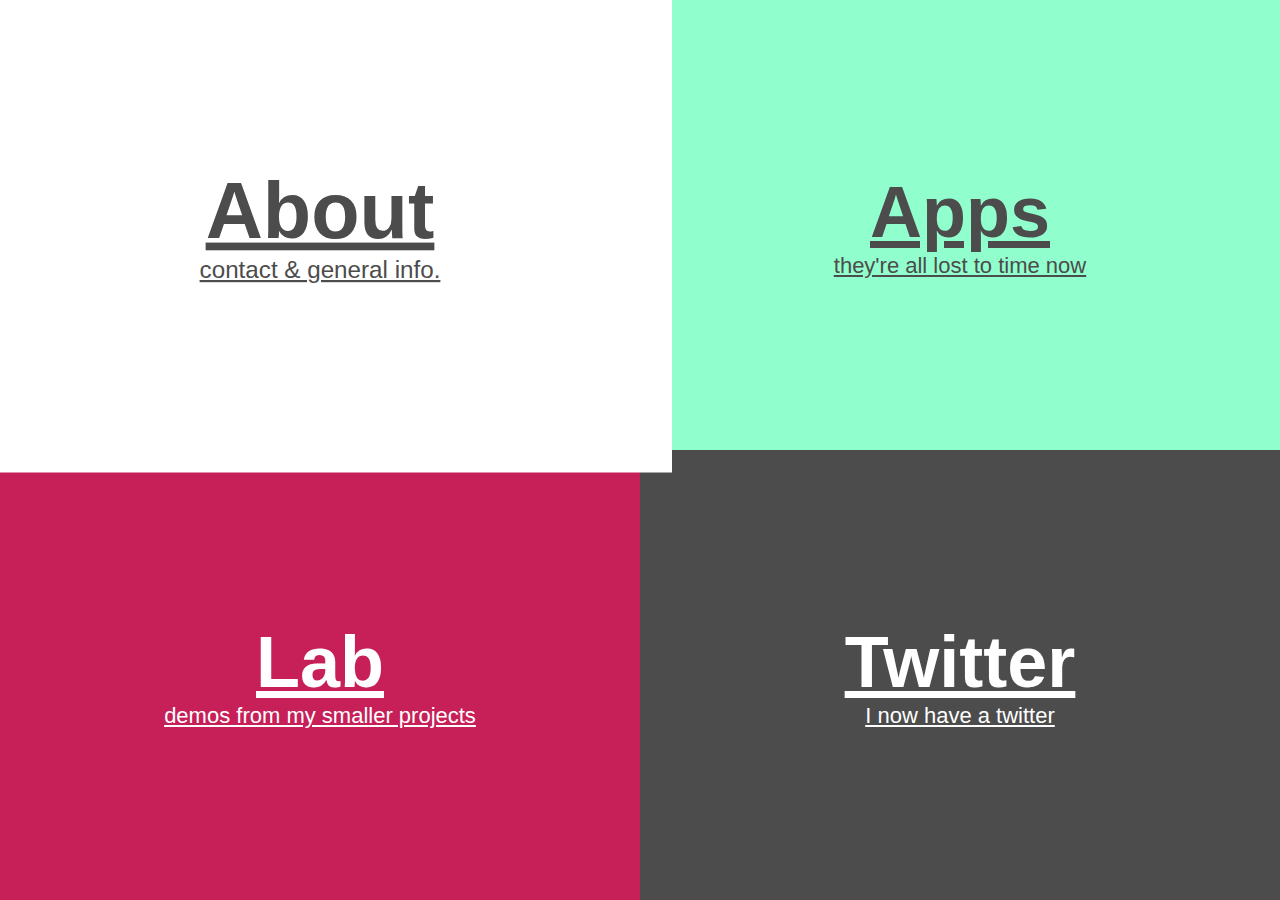
<file: index.html>
<!doctype html>
<html lang="en-US">

  <head>
    <meta charset="utf-8" />
    <title>Home</title>
    <link type="text/css" rel="stylesheet" href="css/main.css" />
  </head>

  <body class="no-overflow">
    <a class="quarter-box top left colorscheme-1 grow" href="./me#about">
      <div class="vertical-center-parent">
	<div class="vertical-center-child">
	  <div class="big">About</div>
	  <div class="small">contact &amp; general info.</div>
	</div>
      </div>
    </a>

    <a class="quarter-box top right colorscheme-2 grow" href="./me#apps">
      <div class="vertical-center-parent">
	<div class="vertical-center-child">
	  <div class="big">Apps</div>
	  <div class="small">they're all lost to time now</div>
	</div>
      </div>
    </a>

    <a class="quarter-box bottom left colorscheme-3 grow" href="./me#lab">
      <div class="vertical-center-parent">
	<div class="vertical-center-child">
	  <div class="big">Lab</div>
	  <div class="small">demos from my smaller projects</div>
	</div>
      </div>
    </a>

    <a class="quarter-box bottom right colorscheme-4 grow" href="https://twitter.com/gaycodegal">
      <div class="vertical-center-parent">
	<div class="vertical-center-child">
	  <div class="big">Twitter</div>
	  <div class="small">I now have a twitter</div>
	</div>
      </div>
    </a>
  </body>

</html>
</file>
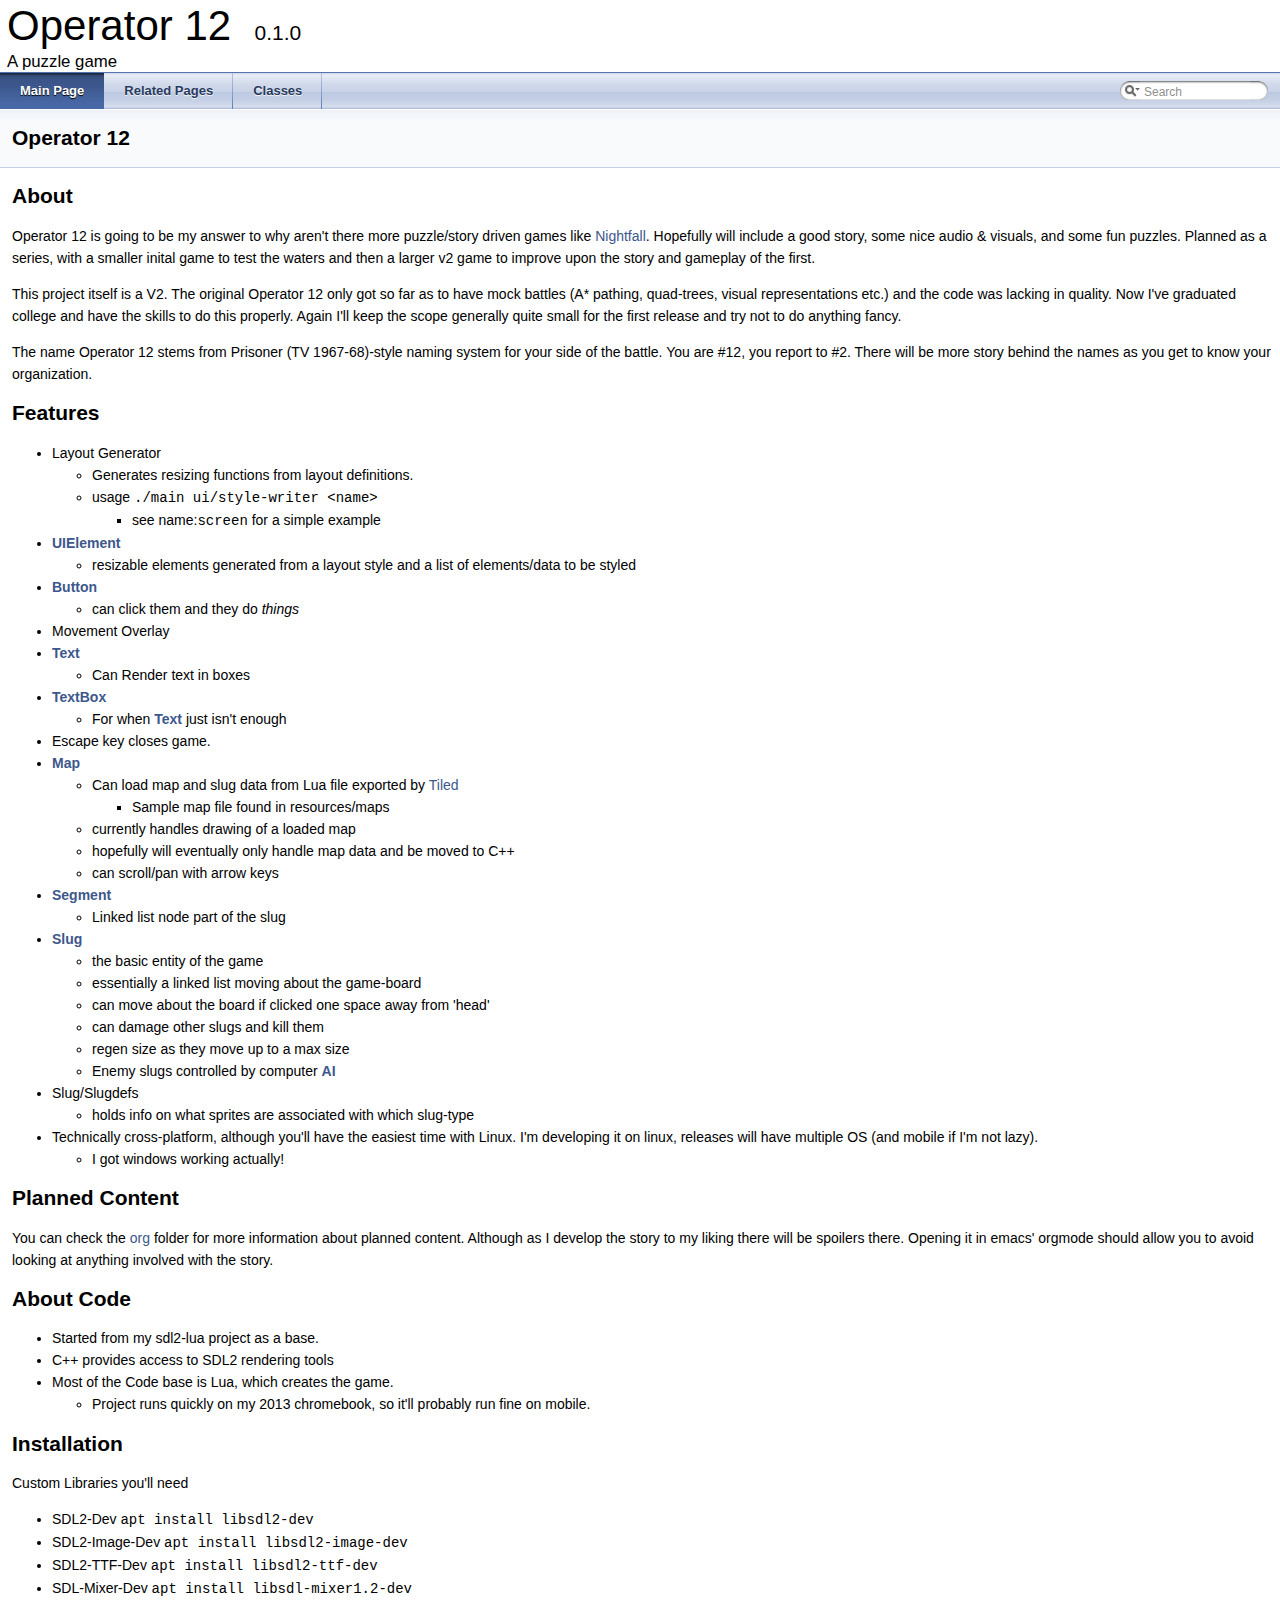
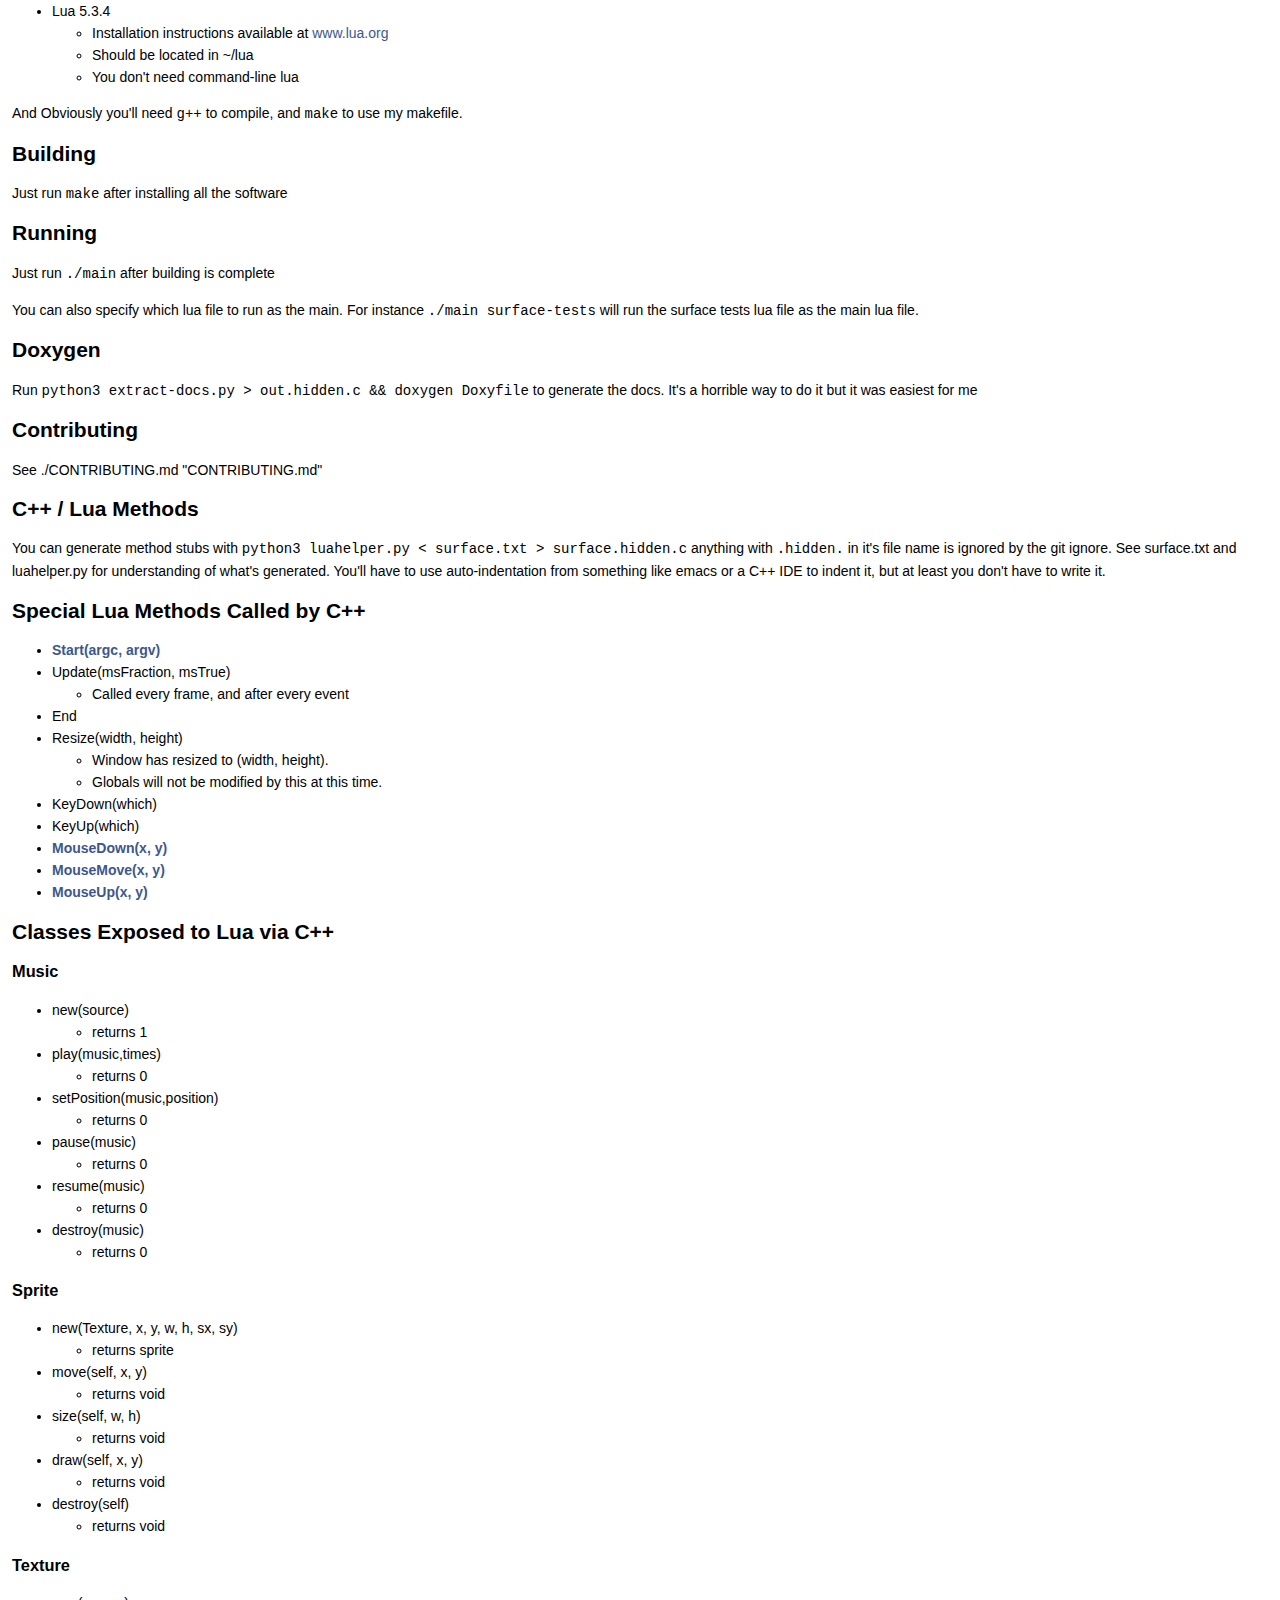
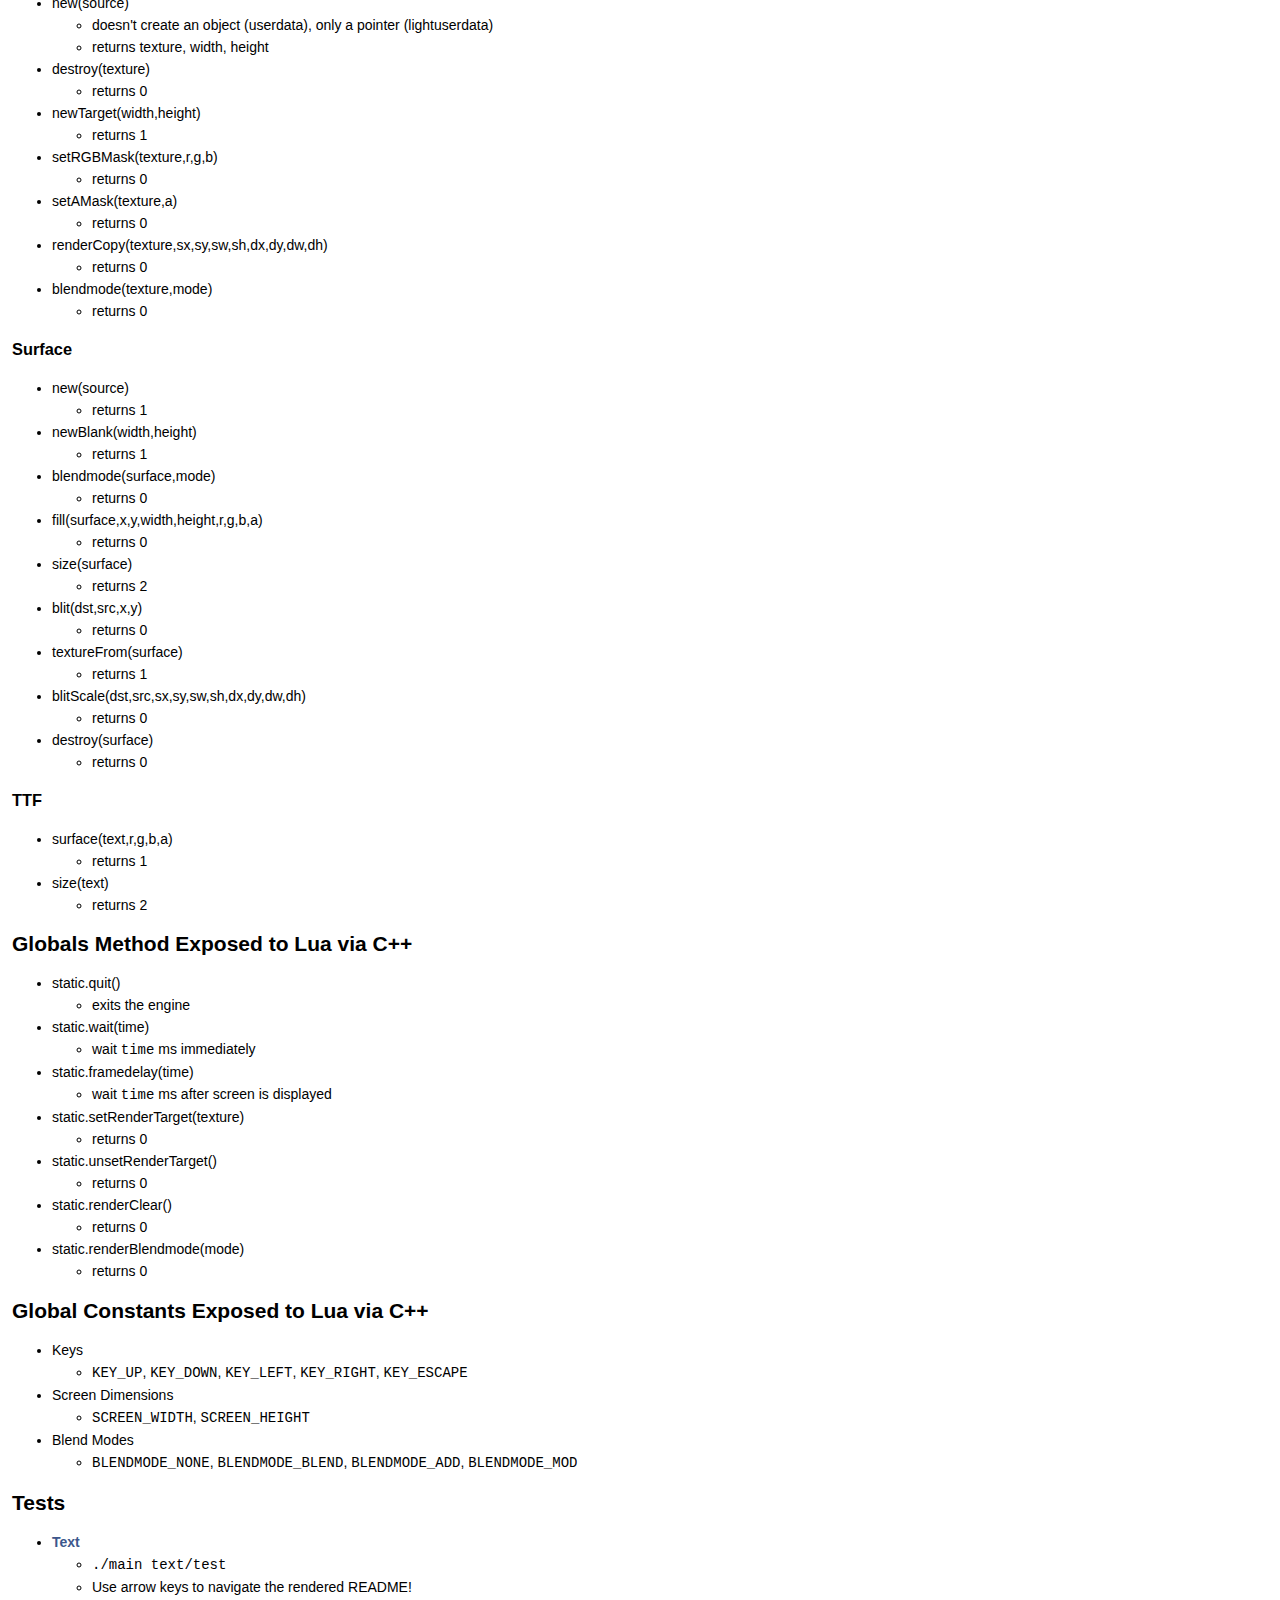
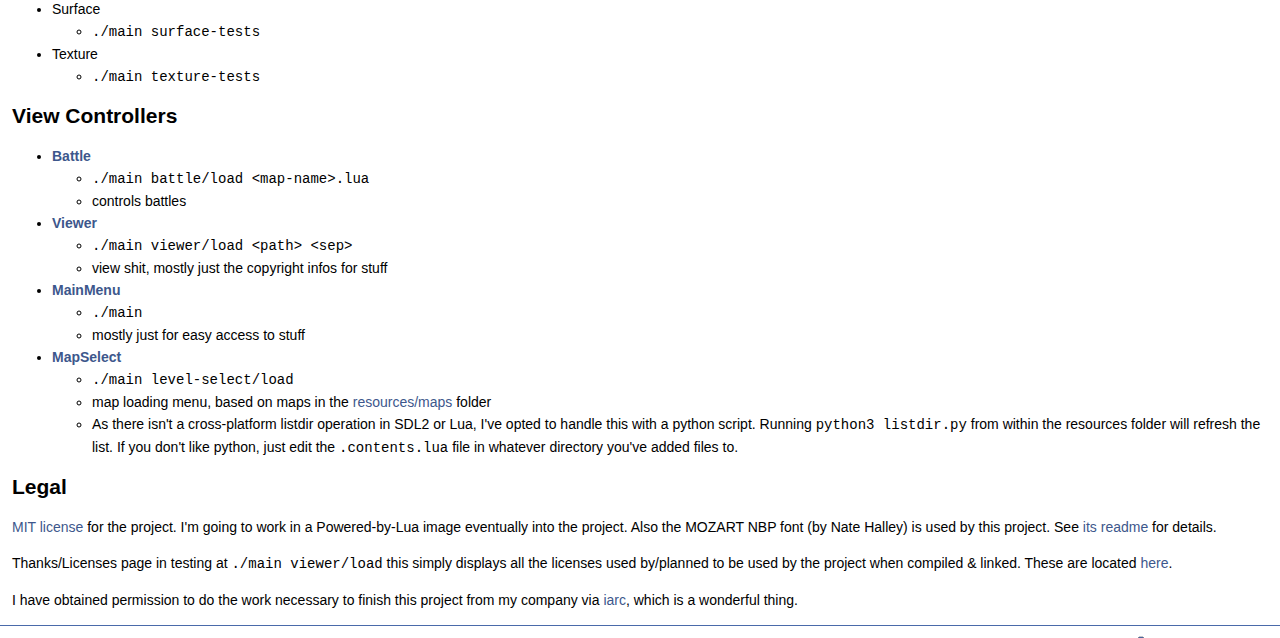
<file: docs/operator-12/index.html>
<!DOCTYPE html PUBLIC "-//W3C//DTD XHTML 1.0 Transitional//EN" "http://www.w3.org/TR/xhtml1/DTD/xhtml1-transitional.dtd">
<html xmlns="http://www.w3.org/1999/xhtml">
<head>
<meta http-equiv="Content-Type" content="text/xhtml;charset=UTF-8"/>
<meta http-equiv="X-UA-Compatible" content="IE=9"/>
<meta name="generator" content="Doxygen 1.8.11"/>
<title>Operator 12: Operator 12</title>
<link href="tabs.css" rel="stylesheet" type="text/css"/>
<script type="text/javascript" src="jquery.js"></script>
<script type="text/javascript" src="dynsections.js"></script>
<link href="search/search.css" rel="stylesheet" type="text/css"/>
<script type="text/javascript" src="search/searchdata.js"></script>
<script type="text/javascript" src="search/search.js"></script>
<script type="text/javascript">
  $(document).ready(function() { init_search(); });
</script>
<link href="doxygen.css" rel="stylesheet" type="text/css" />
</head>
<body>
<div id="top"><!-- do not remove this div, it is closed by doxygen! -->
<div id="titlearea">
<table cellspacing="0" cellpadding="0">
 <tbody>
 <tr style="height: 56px;">
  <td id="projectalign" style="padding-left: 0.5em;">
   <div id="projectname">Operator 12
   &#160;<span id="projectnumber">0.1.0</span>
   </div>
   <div id="projectbrief">A puzzle game</div>
  </td>
 </tr>
 </tbody>
</table>
</div>
<!-- end header part -->
<!-- Generated by Doxygen 1.8.11 -->
<script type="text/javascript">
var searchBox = new SearchBox("searchBox", "search",false,'Search');
</script>
  <div id="navrow1" class="tabs">
    <ul class="tablist">
      <li class="current"><a href="index.html"><span>Main&#160;Page</span></a></li>
      <li><a href="pages.html"><span>Related&#160;Pages</span></a></li>
      <li><a href="annotated.html"><span>Classes</span></a></li>
      <li>
        <div id="MSearchBox" class="MSearchBoxInactive">
        <span class="left">
          <img id="MSearchSelect" src="search/mag_sel.png"
               onmouseover="return searchBox.OnSearchSelectShow()"
               onmouseout="return searchBox.OnSearchSelectHide()"
               alt=""/>
          <input type="text" id="MSearchField" value="Search" accesskey="S"
               onfocus="searchBox.OnSearchFieldFocus(true)" 
               onblur="searchBox.OnSearchFieldFocus(false)" 
               onkeyup="searchBox.OnSearchFieldChange(event)"/>
          </span><span class="right">
            <a id="MSearchClose" href="javascript:searchBox.CloseResultsWindow()"><img id="MSearchCloseImg" border="0" src="search/close.png" alt=""/></a>
          </span>
        </div>
      </li>
    </ul>
  </div>
</div><!-- top -->
<!-- window showing the filter options -->
<div id="MSearchSelectWindow"
     onmouseover="return searchBox.OnSearchSelectShow()"
     onmouseout="return searchBox.OnSearchSelectHide()"
     onkeydown="return searchBox.OnSearchSelectKey(event)">
</div>

<!-- iframe showing the search results (closed by default) -->
<div id="MSearchResultsWindow">
<iframe src="javascript:void(0)" frameborder="0" 
        name="MSearchResults" id="MSearchResults">
</iframe>
</div>

<div class="header">
  <div class="headertitle">
<div class="title">Operator 12 </div>  </div>
</div><!--header-->
<div class="contents">
<div class="textblock"><h2>About</h2>
<p>Operator 12 is going to be my answer to why aren't there more puzzle/story driven games like <a href="http://biomediaproject.com/bmp/files/LEGO/gms/online/Spybotics/TheNightfallIncident/">Nightfall</a>. Hopefully will include a good story, some nice audio &amp; visuals, and some fun puzzles. Planned as a series, with a smaller inital game to test the waters and then a larger v2 game to improve upon the story and gameplay of the first.</p>
<p>This project itself is a V2. The original Operator 12 only got so far as to have mock battles (A* pathing, quad-trees, visual representations etc.) and the code was lacking in quality. Now I've graduated college and have the skills to do this properly. Again I'll keep the scope generally quite small for the first release and try not to do anything fancy.</p>
<p>The name Operator 12 stems from Prisoner (TV 1967-68)-style naming system for your side of the battle. You are #12, you report to #2. There will be more story behind the names as you get to know your organization.</p>
<h2>Features</h2>
<ul>
<li>Layout Generator<ul>
<li>Generates resizing functions from layout definitions.</li>
<li>usage <code>./main ui/style-writer &lt;name&gt;</code><ul>
<li>see name:<code>screen</code> for a simple example</li>
</ul>
</li>
</ul>
</li>
<li><a class="el" href="classUIElement.html">UIElement</a><ul>
<li>resizable elements generated from a layout style and a list of elements/data to be styled</li>
</ul>
</li>
<li><a class="el" href="classButton.html">Button</a><ul>
<li>can click them and they do <em>things</em></li>
</ul>
</li>
<li>Movement Overlay</li>
<li><a class="el" href="classText.html">Text</a><ul>
<li>Can Render text in boxes</li>
</ul>
</li>
<li><a class="el" href="classTextBox.html">TextBox</a><ul>
<li>For when <a class="el" href="classText.html">Text</a> just isn't enough</li>
</ul>
</li>
<li>Escape key closes game.</li>
<li><a class="el" href="classMap.html">Map</a><ul>
<li>Can load map and slug data from Lua file exported by <a href="https://www.mapeditor.org/">Tiled</a><ul>
<li>Sample map file found in resources/maps</li>
</ul>
</li>
<li>currently handles drawing of a loaded map</li>
<li>hopefully will eventually only handle map data and be moved to C++</li>
<li>can scroll/pan with arrow keys</li>
</ul>
</li>
<li><a class="el" href="classSegment.html">Segment</a><ul>
<li>Linked list node part of the slug</li>
</ul>
</li>
<li><a class="el" href="classSlug.html">Slug</a><ul>
<li>the basic entity of the game</li>
<li>essentially a linked list moving about the game-board</li>
<li>can move about the board if clicked one space away from 'head'</li>
<li>can damage other slugs and kill them</li>
<li>regen size as they move up to a max size</li>
<li>Enemy slugs controlled by computer <a class="el" href="classAI.html">AI</a></li>
</ul>
</li>
<li>Slug/Slugdefs<ul>
<li>holds info on what sprites are associated with which slug-type</li>
</ul>
</li>
<li>Technically cross-platform, although you'll have the easiest time with Linux. I'm developing it on linux, releases will have multiple OS (and mobile if I'm not lazy).<ul>
<li>I got windows working actually!</li>
</ul>
</li>
</ul>
<h2>Planned Content</h2>
<p>You can check the <a href="./org">org</a> folder for more information about planned content. Although as I develop the story to my liking there will be spoilers there. Opening it in emacs' orgmode should allow you to avoid looking at anything involved with the story.</p>
<h2>About Code</h2>
<ul>
<li>Started from my sdl2-lua project as a base.</li>
<li>C++ provides access to SDL2 rendering tools</li>
<li>Most of the Code base is Lua, which creates the game.<ul>
<li>Project runs quickly on my 2013 chromebook, so it'll probably run fine on mobile.</li>
</ul>
</li>
</ul>
<h2>Installation</h2>
<p>Custom Libraries you'll need</p>
<ul>
<li>SDL2-Dev <code>apt install libsdl2-dev</code></li>
<li>SDL2-Image-Dev <code>apt install libsdl2-image-dev</code></li>
<li>SDL2-TTF-Dev <code>apt install libsdl2-ttf-dev</code></li>
<li>SDL-Mixer-Dev <code>apt install libsdl-mixer1.2-dev</code></li>
<li>Lua 5.3.4<ul>
<li>Installation instructions available at <a href="https://www.lua.org/download.html">www.lua.org</a></li>
<li>Should be located in ~/lua</li>
<li>You don't need command-line lua</li>
</ul>
</li>
</ul>
<p>And Obviously you'll need <code>g++</code> to compile, and <code>make</code> to use my makefile.</p>
<h2>Building</h2>
<p>Just run <code>make</code> after installing all the software</p>
<h2>Running</h2>
<p>Just run <code>./main</code> after building is complete</p>
<p>You can also specify which lua file to run as the main. For instance <code>./main surface-tests</code> will run the surface tests lua file as the main lua file.</p>
<h2>Doxygen</h2>
<p>Run <code>python3 extract-docs.py &gt; out.hidden.c &amp;&amp; doxygen Doxyfile</code> to generate the docs. It's a horrible way to do it but it was easiest for me</p>
<h2>Contributing</h2>
<p>See ./CONTRIBUTING.md "CONTRIBUTING.md"</p>
<h2>C++ / Lua Methods</h2>
<p>You can generate method stubs with <code>python3 luahelper.py &lt; surface.txt &gt; surface.hidden.c</code> anything with <code>.hidden.</code> in it's file name is ignored by the git ignore. See surface.txt and luahelper.py for understanding of what's generated. You'll have to use auto-indentation from something like emacs or a C++ IDE to indent it, but at least you don't have to write it.</p>
<h2>Special Lua Methods Called by C++</h2>
<ul>
<li><a class="el" href="classViewer.html#a00c1736332bb855e15a1d17eb9df9105" title="view all things in a dir ">Start(argc, argv)</a></li>
<li>Update(msFraction, msTrue)<ul>
<li>Called every frame, and after every event</li>
</ul>
</li>
<li>End</li>
<li>Resize(width, height)<ul>
<li>Window has resized to (width, height).</li>
<li>Globals will not be modified by this at this time.</li>
</ul>
</li>
<li>KeyDown(which)</li>
<li>KeyUp(which)</li>
<li><a class="el" href="classUtil.html#afd21e85e9e3e81093663a67c16cc9a8c" title="mousedown fallback ">MouseDown(x, y)</a></li>
<li><a class="el" href="classUtil.html#a0e1cc2abdbf51e3794087f4a848d9806" title="mousemove fallback ">MouseMove(x, y)</a></li>
<li><a class="el" href="classUtil.html#a6abf3f3411d1e42069f6012c82165c26" title="fallback ">MouseUp(x, y)</a></li>
</ul>
<h2>Classes Exposed to Lua via C++</h2>
<h3>Music</h3>
<ul>
<li>new(source)<ul>
<li>returns 1</li>
</ul>
</li>
<li>play(music,times)<ul>
<li>returns 0</li>
</ul>
</li>
<li>setPosition(music,position)<ul>
<li>returns 0</li>
</ul>
</li>
<li>pause(music)<ul>
<li>returns 0</li>
</ul>
</li>
<li>resume(music)<ul>
<li>returns 0</li>
</ul>
</li>
<li>destroy(music)<ul>
<li>returns 0</li>
</ul>
</li>
</ul>
<h3>Sprite</h3>
<ul>
<li>new(Texture, x, y, w, h, sx, sy)<ul>
<li>returns sprite</li>
</ul>
</li>
<li>move(self, x, y)<ul>
<li>returns void</li>
</ul>
</li>
<li>size(self, w, h)<ul>
<li>returns void</li>
</ul>
</li>
<li>draw(self, x, y)<ul>
<li>returns void</li>
</ul>
</li>
<li>destroy(self)<ul>
<li>returns void</li>
</ul>
</li>
</ul>
<h3>Texture</h3>
<ul>
<li>new(source)<ul>
<li>doesn't create an object (userdata), only a pointer (lightuserdata)</li>
<li>returns texture, width, height</li>
</ul>
</li>
<li>destroy(texture)<ul>
<li>returns 0</li>
</ul>
</li>
<li>newTarget(width,height)<ul>
<li>returns 1</li>
</ul>
</li>
<li>setRGBMask(texture,r,g,b)<ul>
<li>returns 0</li>
</ul>
</li>
<li>setAMask(texture,a)<ul>
<li>returns 0</li>
</ul>
</li>
<li>renderCopy(texture,sx,sy,sw,sh,dx,dy,dw,dh)<ul>
<li>returns 0</li>
</ul>
</li>
<li>blendmode(texture,mode)<ul>
<li>returns 0</li>
</ul>
</li>
</ul>
<h3>Surface</h3>
<ul>
<li>new(source)<ul>
<li>returns 1</li>
</ul>
</li>
<li>newBlank(width,height)<ul>
<li>returns 1</li>
</ul>
</li>
<li>blendmode(surface,mode)<ul>
<li>returns 0</li>
</ul>
</li>
<li>fill(surface,x,y,width,height,r,g,b,a)<ul>
<li>returns 0</li>
</ul>
</li>
<li>size(surface)<ul>
<li>returns 2</li>
</ul>
</li>
<li>blit(dst,src,x,y)<ul>
<li>returns 0</li>
</ul>
</li>
<li>textureFrom(surface)<ul>
<li>returns 1</li>
</ul>
</li>
<li>blitScale(dst,src,sx,sy,sw,sh,dx,dy,dw,dh)<ul>
<li>returns 0</li>
</ul>
</li>
<li>destroy(surface)<ul>
<li>returns 0</li>
</ul>
</li>
</ul>
<h3>TTF</h3>
<ul>
<li>surface(text,r,g,b,a)<ul>
<li>returns 1</li>
</ul>
</li>
<li>size(text)<ul>
<li>returns 2</li>
</ul>
</li>
</ul>
<h2>Globals Method Exposed to Lua via C++</h2>
<ul>
<li>static.quit()<ul>
<li>exits the engine</li>
</ul>
</li>
<li>static.wait(time)<ul>
<li>wait <code>time</code> ms immediately</li>
</ul>
</li>
<li>static.framedelay(time)<ul>
<li>wait <code>time</code> ms after screen is displayed</li>
</ul>
</li>
<li>static.setRenderTarget(texture)<ul>
<li>returns 0</li>
</ul>
</li>
<li>static.unsetRenderTarget()<ul>
<li>returns 0</li>
</ul>
</li>
<li>static.renderClear()<ul>
<li>returns 0</li>
</ul>
</li>
<li>static.renderBlendmode(mode)<ul>
<li>returns 0</li>
</ul>
</li>
</ul>
<h2>Global Constants Exposed to Lua via C++</h2>
<ul>
<li>Keys<ul>
<li><code>KEY_UP</code>, <code>KEY_DOWN</code>, <code>KEY_LEFT</code>, <code>KEY_RIGHT</code>, <code>KEY_ESCAPE</code></li>
</ul>
</li>
<li>Screen Dimensions<ul>
<li><code>SCREEN_WIDTH</code>, <code>SCREEN_HEIGHT</code></li>
</ul>
</li>
<li>Blend Modes<ul>
<li><code>BLENDMODE_NONE</code>, <code>BLENDMODE_BLEND</code>, <code>BLENDMODE_ADD</code>, <code>BLENDMODE_MOD</code></li>
</ul>
</li>
</ul>
<h2>Tests</h2>
<ul>
<li><a class="el" href="classText.html">Text</a><ul>
<li><code>./main text/test</code></li>
<li>Use arrow keys to navigate the rendered README!</li>
</ul>
</li>
<li>Surface<ul>
<li><code>./main surface-tests</code></li>
</ul>
</li>
<li>Texture<ul>
<li><code>./main texture-tests</code></li>
</ul>
</li>
</ul>
<h2>View Controllers</h2>
<ul>
<li><a class="el" href="classBattle.html">Battle</a><ul>
<li><code>./main battle/load &lt;map-name&gt;.lua</code></li>
<li>controls battles</li>
</ul>
</li>
<li><a class="el" href="classViewer.html">Viewer</a><ul>
<li><code>./main viewer/load &lt;path&gt; &lt;sep&gt;</code></li>
<li>view shit, mostly just the copyright infos for stuff</li>
</ul>
</li>
<li><a class="el" href="classMainMenu.html">MainMenu</a><ul>
<li><code>./main</code></li>
<li>mostly just for easy access to stuff</li>
</ul>
</li>
<li><a class="el" href="classMapSelect.html">MapSelect</a><ul>
<li><code>./main level-select/load</code></li>
<li>map loading menu, based on maps in the <a href="./resources/maps">resources/maps</a> folder</li>
<li>As there isn't a cross-platform listdir operation in SDL2 or Lua, I've opted to handle this with a python script. Running <code>python3 listdir.py</code> from within the resources folder will refresh the list. If you don't like python, just edit the <code>.contents.lua</code> file in whatever directory you've added files to.</li>
</ul>
</li>
</ul>
<h2>Legal</h2>
<p><a href="./LICENSE">MIT license</a> for the project. I'm going to work in a Powered-by-Lua image eventually into the project. Also the MOZART NBP font (by Nate Halley) is used by this project. See <a href="./resources/fonts/mozart_readme.txt">its readme</a> for details.</p>
<p>Thanks/Licenses page in testing at <code>./main viewer/load</code> this simply displays all the licenses used by/planned to be used by the project when compiled &amp; linked. These are located <a href="./resources/licenses/">here</a>.</p>
<p>I have obtained permission to do the work necessary to finish this project from my company via <a href="https://opensource.google.com/docs/iarc/">iarc</a>, which is a wonderful thing. </p>
</div></div><!-- contents -->
<!-- start footer part -->
<hr class="footer"/><address class="footer"><small>
Generated by &#160;<a href="http://www.doxygen.org/index.html">
<img class="footer" src="doxygen.png" alt="doxygen"/>
</a> 1.8.11
</small></address>
</body>
</html>
</file>
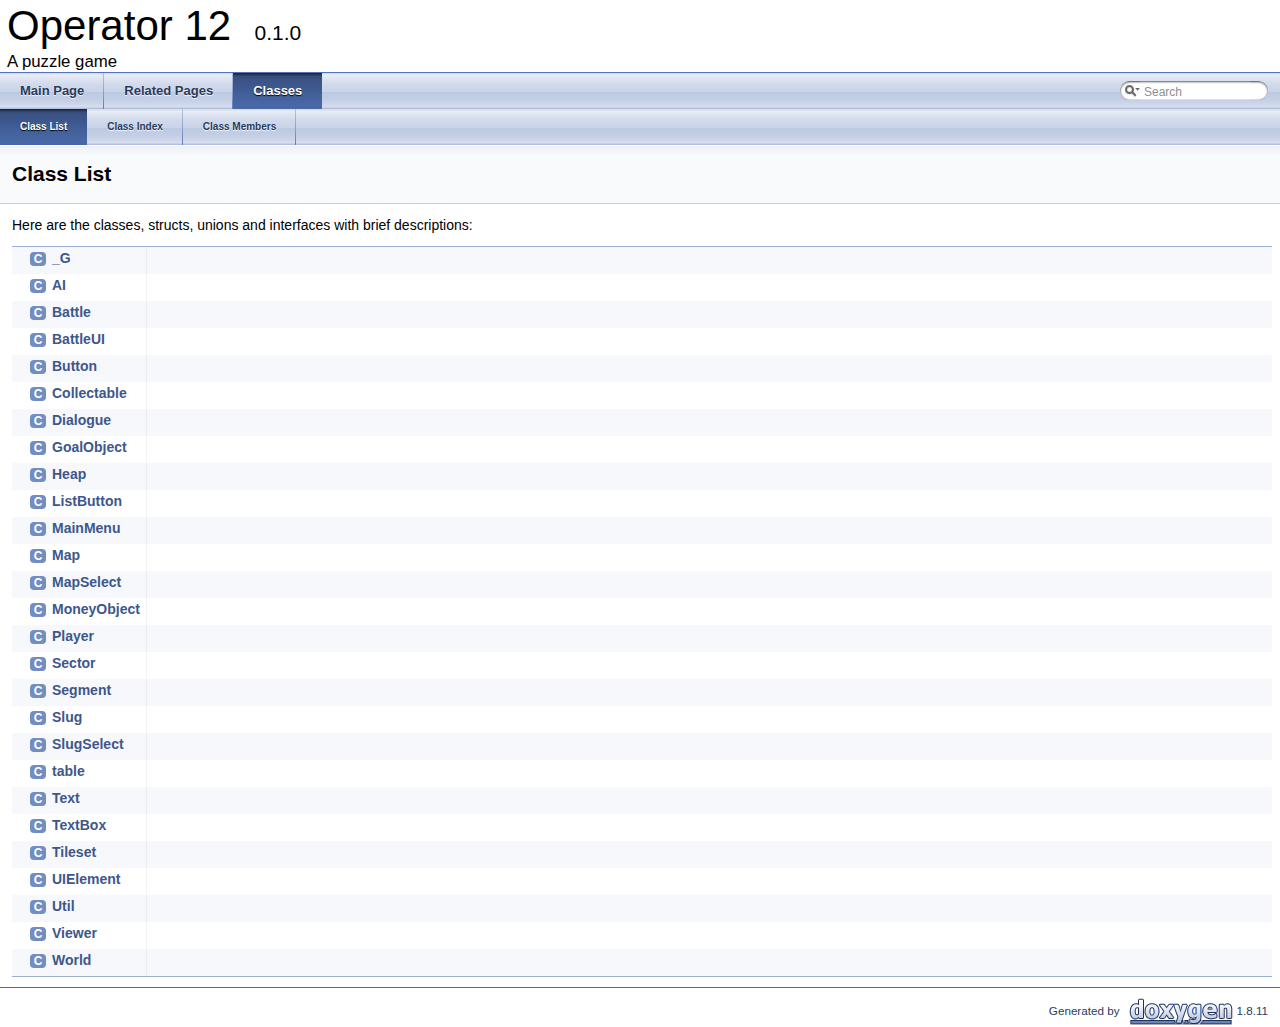
<file: docs/operator-12/annotated.html>
<!DOCTYPE html PUBLIC "-//W3C//DTD XHTML 1.0 Transitional//EN" "http://www.w3.org/TR/xhtml1/DTD/xhtml1-transitional.dtd">
<html xmlns="http://www.w3.org/1999/xhtml">
<head>
<meta http-equiv="Content-Type" content="text/xhtml;charset=UTF-8"/>
<meta http-equiv="X-UA-Compatible" content="IE=9"/>
<meta name="generator" content="Doxygen 1.8.11"/>
<title>Operator 12: Class List</title>
<link href="tabs.css" rel="stylesheet" type="text/css"/>
<script type="text/javascript" src="jquery.js"></script>
<script type="text/javascript" src="dynsections.js"></script>
<link href="search/search.css" rel="stylesheet" type="text/css"/>
<script type="text/javascript" src="search/searchdata.js"></script>
<script type="text/javascript" src="search/search.js"></script>
<script type="text/javascript">
  $(document).ready(function() { init_search(); });
</script>
<link href="doxygen.css" rel="stylesheet" type="text/css" />
</head>
<body>
<div id="top"><!-- do not remove this div, it is closed by doxygen! -->
<div id="titlearea">
<table cellspacing="0" cellpadding="0">
 <tbody>
 <tr style="height: 56px;">
  <td id="projectalign" style="padding-left: 0.5em;">
   <div id="projectname">Operator 12
   &#160;<span id="projectnumber">0.1.0</span>
   </div>
   <div id="projectbrief">A puzzle game</div>
  </td>
 </tr>
 </tbody>
</table>
</div>
<!-- end header part -->
<!-- Generated by Doxygen 1.8.11 -->
<script type="text/javascript">
var searchBox = new SearchBox("searchBox", "search",false,'Search');
</script>
  <div id="navrow1" class="tabs">
    <ul class="tablist">
      <li><a href="index.html"><span>Main&#160;Page</span></a></li>
      <li><a href="pages.html"><span>Related&#160;Pages</span></a></li>
      <li class="current"><a href="annotated.html"><span>Classes</span></a></li>
      <li>
        <div id="MSearchBox" class="MSearchBoxInactive">
        <span class="left">
          <img id="MSearchSelect" src="search/mag_sel.png"
               onmouseover="return searchBox.OnSearchSelectShow()"
               onmouseout="return searchBox.OnSearchSelectHide()"
               alt=""/>
          <input type="text" id="MSearchField" value="Search" accesskey="S"
               onfocus="searchBox.OnSearchFieldFocus(true)" 
               onblur="searchBox.OnSearchFieldFocus(false)" 
               onkeyup="searchBox.OnSearchFieldChange(event)"/>
          </span><span class="right">
            <a id="MSearchClose" href="javascript:searchBox.CloseResultsWindow()"><img id="MSearchCloseImg" border="0" src="search/close.png" alt=""/></a>
          </span>
        </div>
      </li>
    </ul>
  </div>
  <div id="navrow2" class="tabs2">
    <ul class="tablist">
      <li class="current"><a href="annotated.html"><span>Class&#160;List</span></a></li>
      <li><a href="classes.html"><span>Class&#160;Index</span></a></li>
      <li><a href="functions.html"><span>Class&#160;Members</span></a></li>
    </ul>
  </div>
</div><!-- top -->
<!-- window showing the filter options -->
<div id="MSearchSelectWindow"
     onmouseover="return searchBox.OnSearchSelectShow()"
     onmouseout="return searchBox.OnSearchSelectHide()"
     onkeydown="return searchBox.OnSearchSelectKey(event)">
</div>

<!-- iframe showing the search results (closed by default) -->
<div id="MSearchResultsWindow">
<iframe src="javascript:void(0)" frameborder="0" 
        name="MSearchResults" id="MSearchResults">
</iframe>
</div>

<div class="header">
  <div class="headertitle">
<div class="title">Class List</div>  </div>
</div><!--header-->
<div class="contents">
<div class="textblock">Here are the classes, structs, unions and interfaces with brief descriptions:</div><div class="directory">
<table class="directory">
<tr id="row_0_" class="even"><td class="entry"><span style="width:16px;display:inline-block;">&#160;</span><span class="icona"><span class="icon">C</span></span><a class="el" href="class__G.html" target="_self">_G</a></td><td class="desc"></td></tr>
<tr id="row_1_"><td class="entry"><span style="width:16px;display:inline-block;">&#160;</span><span class="icona"><span class="icon">C</span></span><a class="el" href="classAI.html" target="_self">AI</a></td><td class="desc"></td></tr>
<tr id="row_2_" class="even"><td class="entry"><span style="width:16px;display:inline-block;">&#160;</span><span class="icona"><span class="icon">C</span></span><a class="el" href="classBattle.html" target="_self">Battle</a></td><td class="desc"></td></tr>
<tr id="row_3_"><td class="entry"><span style="width:16px;display:inline-block;">&#160;</span><span class="icona"><span class="icon">C</span></span><a class="el" href="classBattleUI.html" target="_self">BattleUI</a></td><td class="desc"></td></tr>
<tr id="row_4_" class="even"><td class="entry"><span style="width:16px;display:inline-block;">&#160;</span><span class="icona"><span class="icon">C</span></span><a class="el" href="classButton.html" target="_self">Button</a></td><td class="desc"></td></tr>
<tr id="row_5_"><td class="entry"><span style="width:16px;display:inline-block;">&#160;</span><span class="icona"><span class="icon">C</span></span><a class="el" href="classCollectable.html" target="_self">Collectable</a></td><td class="desc"></td></tr>
<tr id="row_6_" class="even"><td class="entry"><span style="width:16px;display:inline-block;">&#160;</span><span class="icona"><span class="icon">C</span></span><a class="el" href="classDialogue.html" target="_self">Dialogue</a></td><td class="desc"></td></tr>
<tr id="row_7_"><td class="entry"><span style="width:16px;display:inline-block;">&#160;</span><span class="icona"><span class="icon">C</span></span><a class="el" href="classGoalObject.html" target="_self">GoalObject</a></td><td class="desc"></td></tr>
<tr id="row_8_" class="even"><td class="entry"><span style="width:16px;display:inline-block;">&#160;</span><span class="icona"><span class="icon">C</span></span><a class="el" href="classHeap.html" target="_self">Heap</a></td><td class="desc"></td></tr>
<tr id="row_9_"><td class="entry"><span style="width:16px;display:inline-block;">&#160;</span><span class="icona"><span class="icon">C</span></span><a class="el" href="classListButton.html" target="_self">ListButton</a></td><td class="desc"></td></tr>
<tr id="row_10_" class="even"><td class="entry"><span style="width:16px;display:inline-block;">&#160;</span><span class="icona"><span class="icon">C</span></span><a class="el" href="classMainMenu.html" target="_self">MainMenu</a></td><td class="desc"></td></tr>
<tr id="row_11_"><td class="entry"><span style="width:16px;display:inline-block;">&#160;</span><span class="icona"><span class="icon">C</span></span><a class="el" href="classMap.html" target="_self">Map</a></td><td class="desc"></td></tr>
<tr id="row_12_" class="even"><td class="entry"><span style="width:16px;display:inline-block;">&#160;</span><span class="icona"><span class="icon">C</span></span><a class="el" href="classMapSelect.html" target="_self">MapSelect</a></td><td class="desc"></td></tr>
<tr id="row_13_"><td class="entry"><span style="width:16px;display:inline-block;">&#160;</span><span class="icona"><span class="icon">C</span></span><a class="el" href="classMoneyObject.html" target="_self">MoneyObject</a></td><td class="desc"></td></tr>
<tr id="row_14_" class="even"><td class="entry"><span style="width:16px;display:inline-block;">&#160;</span><span class="icona"><span class="icon">C</span></span><a class="el" href="classPlayer.html" target="_self">Player</a></td><td class="desc"></td></tr>
<tr id="row_15_"><td class="entry"><span style="width:16px;display:inline-block;">&#160;</span><span class="icona"><span class="icon">C</span></span><a class="el" href="classSector.html" target="_self">Sector</a></td><td class="desc"></td></tr>
<tr id="row_16_" class="even"><td class="entry"><span style="width:16px;display:inline-block;">&#160;</span><span class="icona"><span class="icon">C</span></span><a class="el" href="classSegment.html" target="_self">Segment</a></td><td class="desc"></td></tr>
<tr id="row_17_"><td class="entry"><span style="width:16px;display:inline-block;">&#160;</span><span class="icona"><span class="icon">C</span></span><a class="el" href="classSlug.html" target="_self">Slug</a></td><td class="desc"></td></tr>
<tr id="row_18_" class="even"><td class="entry"><span style="width:16px;display:inline-block;">&#160;</span><span class="icona"><span class="icon">C</span></span><a class="el" href="classSlugSelect.html" target="_self">SlugSelect</a></td><td class="desc"></td></tr>
<tr id="row_19_"><td class="entry"><span style="width:16px;display:inline-block;">&#160;</span><span class="icona"><span class="icon">C</span></span><a class="el" href="classtable.html" target="_self">table</a></td><td class="desc"></td></tr>
<tr id="row_20_" class="even"><td class="entry"><span style="width:16px;display:inline-block;">&#160;</span><span class="icona"><span class="icon">C</span></span><a class="el" href="classText.html" target="_self">Text</a></td><td class="desc"></td></tr>
<tr id="row_21_"><td class="entry"><span style="width:16px;display:inline-block;">&#160;</span><span class="icona"><span class="icon">C</span></span><a class="el" href="classTextBox.html" target="_self">TextBox</a></td><td class="desc"></td></tr>
<tr id="row_22_" class="even"><td class="entry"><span style="width:16px;display:inline-block;">&#160;</span><span class="icona"><span class="icon">C</span></span><a class="el" href="classTileset.html" target="_self">Tileset</a></td><td class="desc"></td></tr>
<tr id="row_23_"><td class="entry"><span style="width:16px;display:inline-block;">&#160;</span><span class="icona"><span class="icon">C</span></span><a class="el" href="classUIElement.html" target="_self">UIElement</a></td><td class="desc"></td></tr>
<tr id="row_24_" class="even"><td class="entry"><span style="width:16px;display:inline-block;">&#160;</span><span class="icona"><span class="icon">C</span></span><a class="el" href="classUtil.html" target="_self">Util</a></td><td class="desc"></td></tr>
<tr id="row_25_"><td class="entry"><span style="width:16px;display:inline-block;">&#160;</span><span class="icona"><span class="icon">C</span></span><a class="el" href="classViewer.html" target="_self">Viewer</a></td><td class="desc"></td></tr>
<tr id="row_26_" class="even"><td class="entry"><span style="width:16px;display:inline-block;">&#160;</span><span class="icona"><span class="icon">C</span></span><a class="el" href="classWorld.html" target="_self">World</a></td><td class="desc"></td></tr>
</table>
</div><!-- directory -->
</div><!-- contents -->
<!-- start footer part -->
<hr class="footer"/><address class="footer"><small>
Generated by &#160;<a href="http://www.doxygen.org/index.html">
<img class="footer" src="doxygen.png" alt="doxygen"/>
</a> 1.8.11
</small></address>
</body>
</html>
</file>
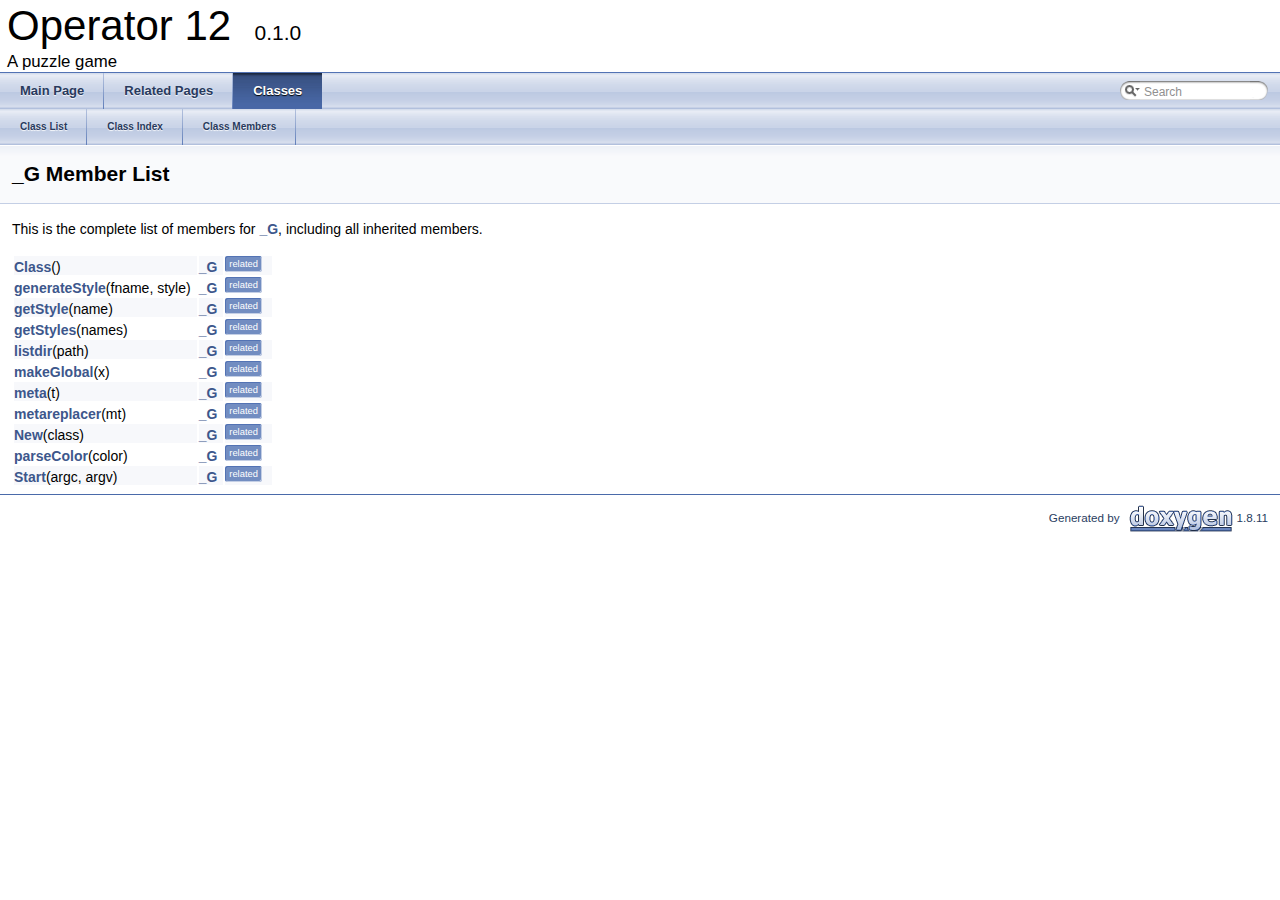
<file: docs/operator-12/class__G-members.html>
<!DOCTYPE html PUBLIC "-//W3C//DTD XHTML 1.0 Transitional//EN" "http://www.w3.org/TR/xhtml1/DTD/xhtml1-transitional.dtd">
<html xmlns="http://www.w3.org/1999/xhtml">
<head>
<meta http-equiv="Content-Type" content="text/xhtml;charset=UTF-8"/>
<meta http-equiv="X-UA-Compatible" content="IE=9"/>
<meta name="generator" content="Doxygen 1.8.11"/>
<title>Operator 12: Member List</title>
<link href="tabs.css" rel="stylesheet" type="text/css"/>
<script type="text/javascript" src="jquery.js"></script>
<script type="text/javascript" src="dynsections.js"></script>
<link href="search/search.css" rel="stylesheet" type="text/css"/>
<script type="text/javascript" src="search/searchdata.js"></script>
<script type="text/javascript" src="search/search.js"></script>
<script type="text/javascript">
  $(document).ready(function() { init_search(); });
</script>
<link href="doxygen.css" rel="stylesheet" type="text/css" />
</head>
<body>
<div id="top"><!-- do not remove this div, it is closed by doxygen! -->
<div id="titlearea">
<table cellspacing="0" cellpadding="0">
 <tbody>
 <tr style="height: 56px;">
  <td id="projectalign" style="padding-left: 0.5em;">
   <div id="projectname">Operator 12
   &#160;<span id="projectnumber">0.1.0</span>
   </div>
   <div id="projectbrief">A puzzle game</div>
  </td>
 </tr>
 </tbody>
</table>
</div>
<!-- end header part -->
<!-- Generated by Doxygen 1.8.11 -->
<script type="text/javascript">
var searchBox = new SearchBox("searchBox", "search",false,'Search');
</script>
  <div id="navrow1" class="tabs">
    <ul class="tablist">
      <li><a href="index.html"><span>Main&#160;Page</span></a></li>
      <li><a href="pages.html"><span>Related&#160;Pages</span></a></li>
      <li class="current"><a href="annotated.html"><span>Classes</span></a></li>
      <li>
        <div id="MSearchBox" class="MSearchBoxInactive">
        <span class="left">
          <img id="MSearchSelect" src="search/mag_sel.png"
               onmouseover="return searchBox.OnSearchSelectShow()"
               onmouseout="return searchBox.OnSearchSelectHide()"
               alt=""/>
          <input type="text" id="MSearchField" value="Search" accesskey="S"
               onfocus="searchBox.OnSearchFieldFocus(true)" 
               onblur="searchBox.OnSearchFieldFocus(false)" 
               onkeyup="searchBox.OnSearchFieldChange(event)"/>
          </span><span class="right">
            <a id="MSearchClose" href="javascript:searchBox.CloseResultsWindow()"><img id="MSearchCloseImg" border="0" src="search/close.png" alt=""/></a>
          </span>
        </div>
      </li>
    </ul>
  </div>
  <div id="navrow2" class="tabs2">
    <ul class="tablist">
      <li><a href="annotated.html"><span>Class&#160;List</span></a></li>
      <li><a href="classes.html"><span>Class&#160;Index</span></a></li>
      <li><a href="functions.html"><span>Class&#160;Members</span></a></li>
    </ul>
  </div>
<!-- window showing the filter options -->
<div id="MSearchSelectWindow"
     onmouseover="return searchBox.OnSearchSelectShow()"
     onmouseout="return searchBox.OnSearchSelectHide()"
     onkeydown="return searchBox.OnSearchSelectKey(event)">
</div>

<!-- iframe showing the search results (closed by default) -->
<div id="MSearchResultsWindow">
<iframe src="javascript:void(0)" frameborder="0" 
        name="MSearchResults" id="MSearchResults">
</iframe>
</div>

</div><!-- top -->
<div class="header">
  <div class="headertitle">
<div class="title">_G Member List</div>  </div>
</div><!--header-->
<div class="contents">

<p>This is the complete list of members for <a class="el" href="class__G.html">_G</a>, including all inherited members.</p>
<table class="directory">
  <tr class="even"><td class="entry"><a class="el" href="class__G.html#a51f4bd67e4d2dd832fe290fe05654631">Class</a>()</td><td class="entry"><a class="el" href="class__G.html">_G</a></td><td class="entry"><span class="mlabel">related</span></td></tr>
  <tr><td class="entry"><a class="el" href="class__G.html#a2242a74cd9318faeb664c8c226b4448c">generateStyle</a>(fname, style)</td><td class="entry"><a class="el" href="class__G.html">_G</a></td><td class="entry"><span class="mlabel">related</span></td></tr>
  <tr class="even"><td class="entry"><a class="el" href="class__G.html#ab29a7c070b49d8198e6bc233b0f44194">getStyle</a>(name)</td><td class="entry"><a class="el" href="class__G.html">_G</a></td><td class="entry"><span class="mlabel">related</span></td></tr>
  <tr><td class="entry"><a class="el" href="class__G.html#a6146cd9259a42d82888dbf1b3770c43a">getStyles</a>(names)</td><td class="entry"><a class="el" href="class__G.html">_G</a></td><td class="entry"><span class="mlabel">related</span></td></tr>
  <tr class="even"><td class="entry"><a class="el" href="class__G.html#a8818eb39f2ff6b67e104ccb84d2eb368">listdir</a>(path)</td><td class="entry"><a class="el" href="class__G.html">_G</a></td><td class="entry"><span class="mlabel">related</span></td></tr>
  <tr><td class="entry"><a class="el" href="class__G.html#a95b513b3209e4aa10a414f646721b7c8">makeGlobal</a>(x)</td><td class="entry"><a class="el" href="class__G.html">_G</a></td><td class="entry"><span class="mlabel">related</span></td></tr>
  <tr class="even"><td class="entry"><a class="el" href="class__G.html#ad34fee784802f9fe149cd72d2b27e845">meta</a>(t)</td><td class="entry"><a class="el" href="class__G.html">_G</a></td><td class="entry"><span class="mlabel">related</span></td></tr>
  <tr><td class="entry"><a class="el" href="class__G.html#aabdc1ae90b83bd653307b2f5c75c3154">metareplacer</a>(mt)</td><td class="entry"><a class="el" href="class__G.html">_G</a></td><td class="entry"><span class="mlabel">related</span></td></tr>
  <tr class="even"><td class="entry"><a class="el" href="class__G.html#a8ee1b3bacace4c6f438b2cb076f7c184">New</a>(class)</td><td class="entry"><a class="el" href="class__G.html">_G</a></td><td class="entry"><span class="mlabel">related</span></td></tr>
  <tr><td class="entry"><a class="el" href="class__G.html#a14d995df9b85c54ef65dd684e9fd3a97">parseColor</a>(color)</td><td class="entry"><a class="el" href="class__G.html">_G</a></td><td class="entry"><span class="mlabel">related</span></td></tr>
  <tr class="even"><td class="entry"><a class="el" href="class__G.html#a637a29dfa31460da49e7c5f15c5c7ac0">Start</a>(argc, argv)</td><td class="entry"><a class="el" href="class__G.html">_G</a></td><td class="entry"><span class="mlabel">related</span></td></tr>
</table></div><!-- contents -->
<!-- start footer part -->
<hr class="footer"/><address class="footer"><small>
Generated by &#160;<a href="http://www.doxygen.org/index.html">
<img class="footer" src="doxygen.png" alt="doxygen"/>
</a> 1.8.11
</small></address>
</body>
</html>
</file>
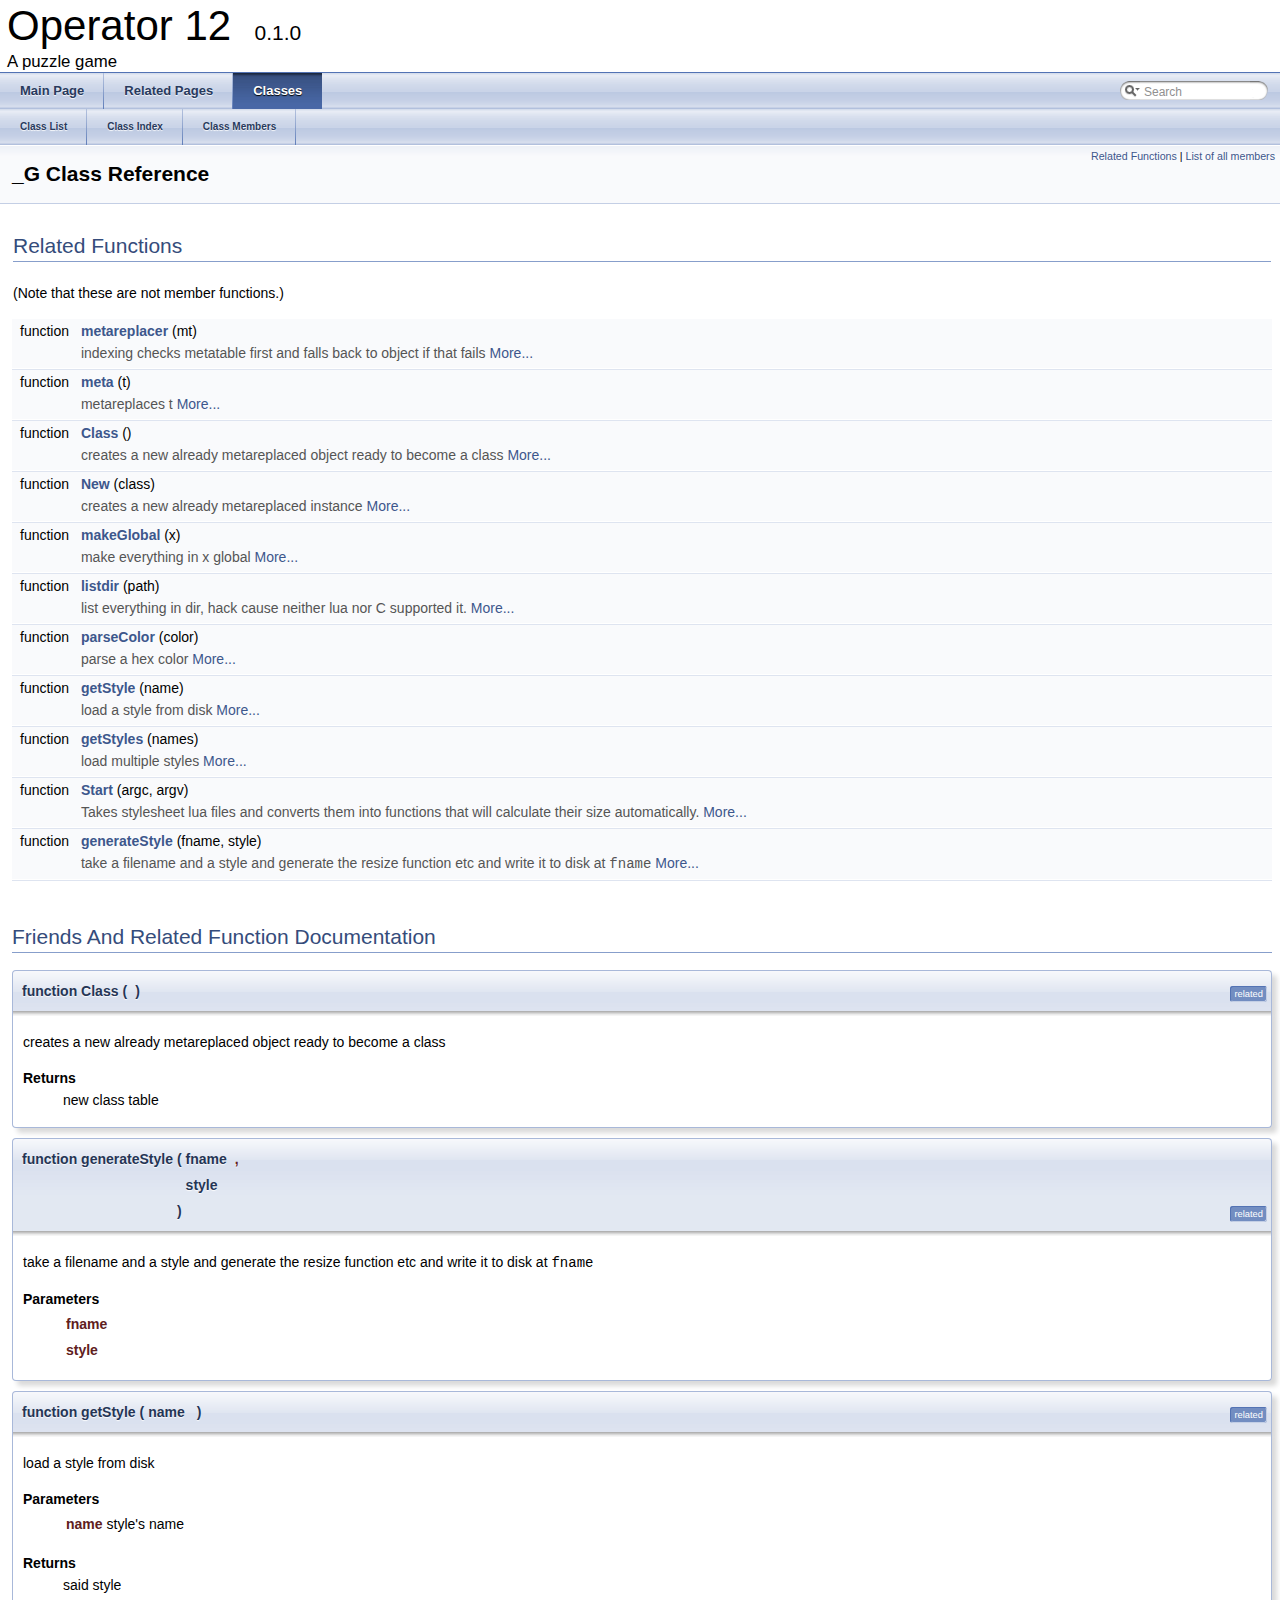
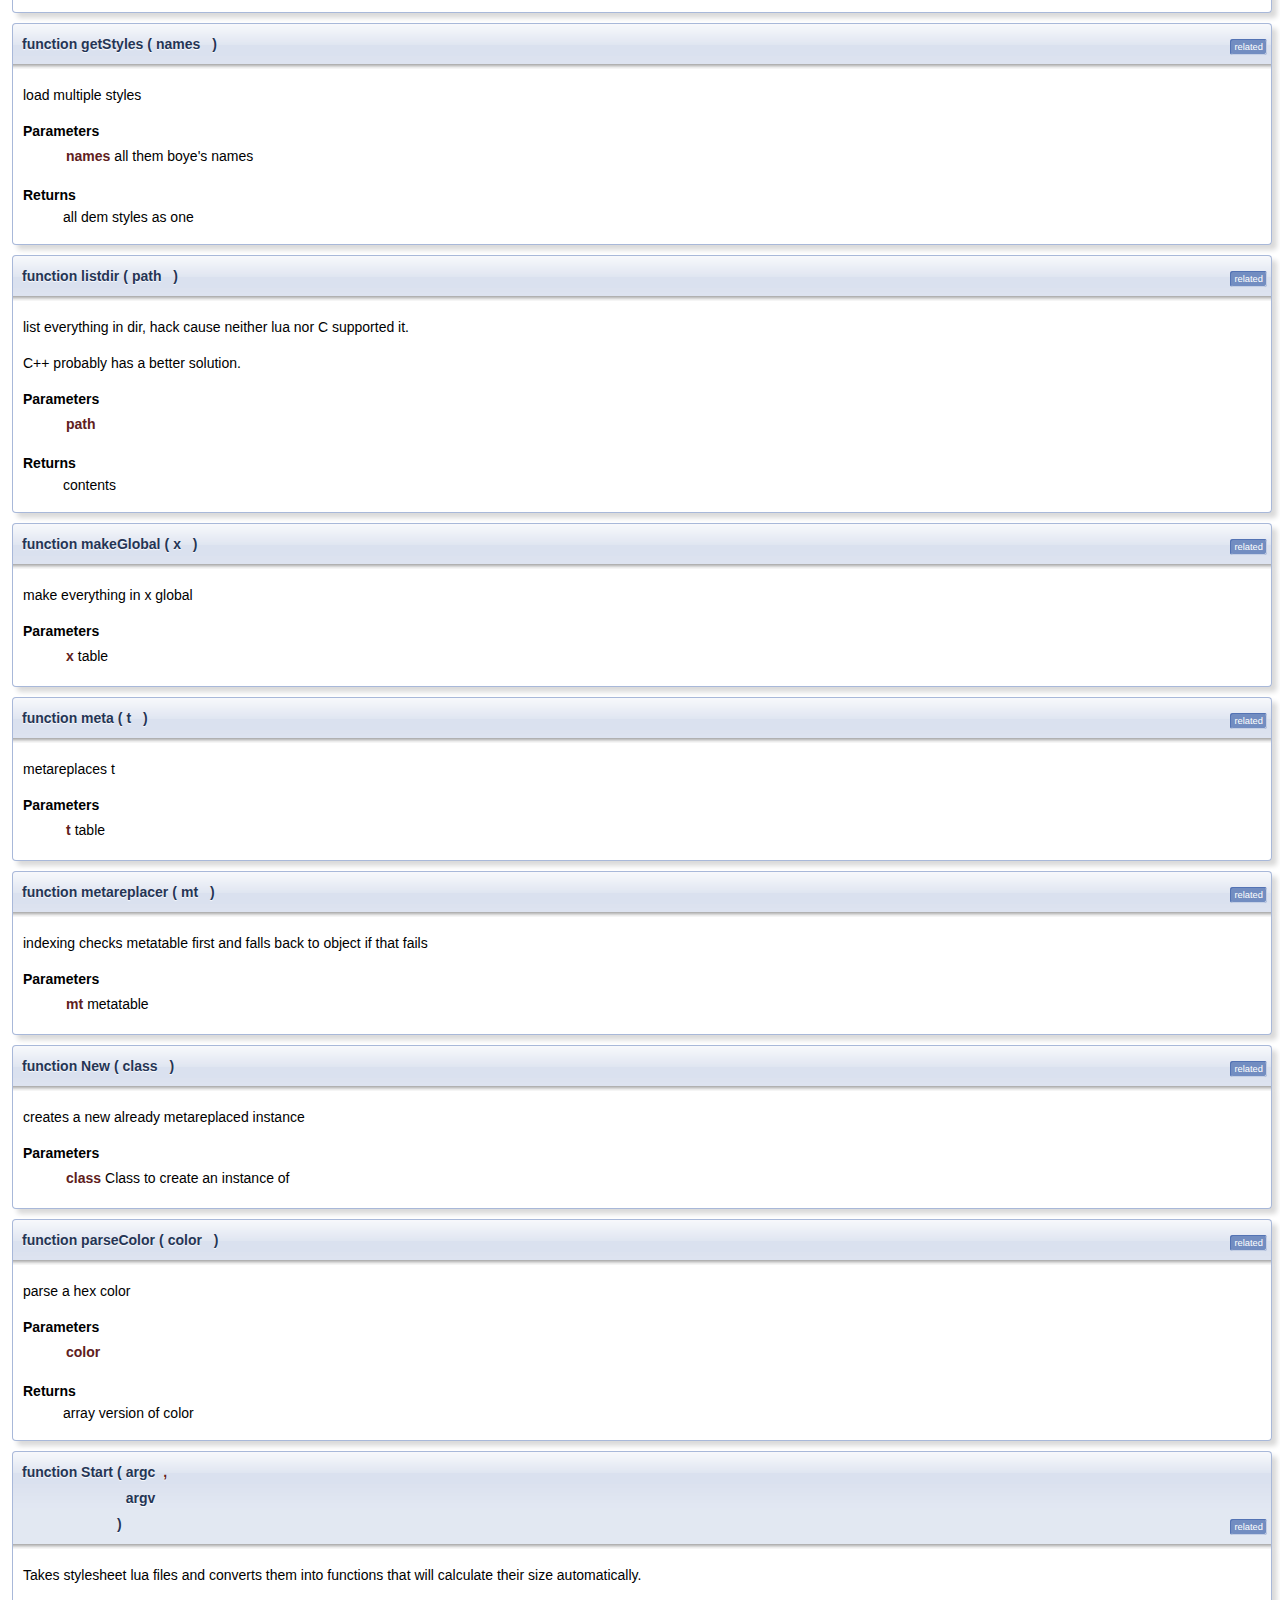
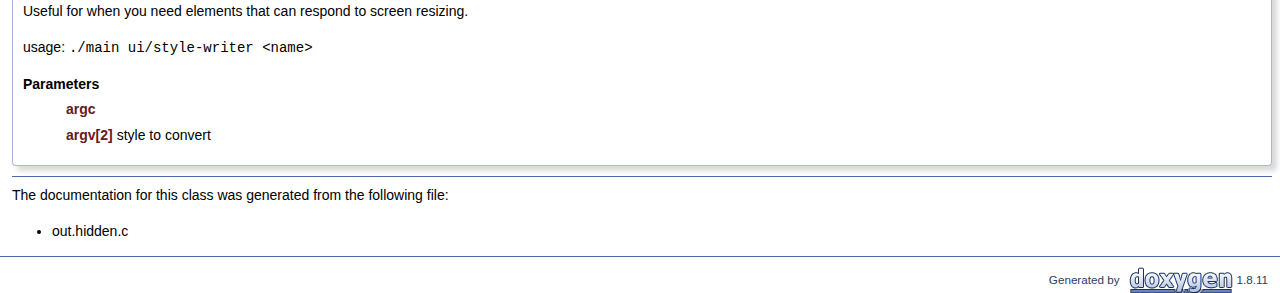
<file: docs/operator-12/class__G.html>
<!DOCTYPE html PUBLIC "-//W3C//DTD XHTML 1.0 Transitional//EN" "http://www.w3.org/TR/xhtml1/DTD/xhtml1-transitional.dtd">
<html xmlns="http://www.w3.org/1999/xhtml">
<head>
<meta http-equiv="Content-Type" content="text/xhtml;charset=UTF-8"/>
<meta http-equiv="X-UA-Compatible" content="IE=9"/>
<meta name="generator" content="Doxygen 1.8.11"/>
<title>Operator 12: _G Class Reference</title>
<link href="tabs.css" rel="stylesheet" type="text/css"/>
<script type="text/javascript" src="jquery.js"></script>
<script type="text/javascript" src="dynsections.js"></script>
<link href="search/search.css" rel="stylesheet" type="text/css"/>
<script type="text/javascript" src="search/searchdata.js"></script>
<script type="text/javascript" src="search/search.js"></script>
<script type="text/javascript">
  $(document).ready(function() { init_search(); });
</script>
<link href="doxygen.css" rel="stylesheet" type="text/css" />
</head>
<body>
<div id="top"><!-- do not remove this div, it is closed by doxygen! -->
<div id="titlearea">
<table cellspacing="0" cellpadding="0">
 <tbody>
 <tr style="height: 56px;">
  <td id="projectalign" style="padding-left: 0.5em;">
   <div id="projectname">Operator 12
   &#160;<span id="projectnumber">0.1.0</span>
   </div>
   <div id="projectbrief">A puzzle game</div>
  </td>
 </tr>
 </tbody>
</table>
</div>
<!-- end header part -->
<!-- Generated by Doxygen 1.8.11 -->
<script type="text/javascript">
var searchBox = new SearchBox("searchBox", "search",false,'Search');
</script>
  <div id="navrow1" class="tabs">
    <ul class="tablist">
      <li><a href="index.html"><span>Main&#160;Page</span></a></li>
      <li><a href="pages.html"><span>Related&#160;Pages</span></a></li>
      <li class="current"><a href="annotated.html"><span>Classes</span></a></li>
      <li>
        <div id="MSearchBox" class="MSearchBoxInactive">
        <span class="left">
          <img id="MSearchSelect" src="search/mag_sel.png"
               onmouseover="return searchBox.OnSearchSelectShow()"
               onmouseout="return searchBox.OnSearchSelectHide()"
               alt=""/>
          <input type="text" id="MSearchField" value="Search" accesskey="S"
               onfocus="searchBox.OnSearchFieldFocus(true)" 
               onblur="searchBox.OnSearchFieldFocus(false)" 
               onkeyup="searchBox.OnSearchFieldChange(event)"/>
          </span><span class="right">
            <a id="MSearchClose" href="javascript:searchBox.CloseResultsWindow()"><img id="MSearchCloseImg" border="0" src="search/close.png" alt=""/></a>
          </span>
        </div>
      </li>
    </ul>
  </div>
  <div id="navrow2" class="tabs2">
    <ul class="tablist">
      <li><a href="annotated.html"><span>Class&#160;List</span></a></li>
      <li><a href="classes.html"><span>Class&#160;Index</span></a></li>
      <li><a href="functions.html"><span>Class&#160;Members</span></a></li>
    </ul>
  </div>
<!-- window showing the filter options -->
<div id="MSearchSelectWindow"
     onmouseover="return searchBox.OnSearchSelectShow()"
     onmouseout="return searchBox.OnSearchSelectHide()"
     onkeydown="return searchBox.OnSearchSelectKey(event)">
</div>

<!-- iframe showing the search results (closed by default) -->
<div id="MSearchResultsWindow">
<iframe src="javascript:void(0)" frameborder="0" 
        name="MSearchResults" id="MSearchResults">
</iframe>
</div>

</div><!-- top -->
<div class="header">
  <div class="summary">
<a href="#related">Related Functions</a> &#124;
<a href="class__G-members.html">List of all members</a>  </div>
  <div class="headertitle">
<div class="title">_G Class Reference</div>  </div>
</div><!--header-->
<div class="contents">
<table class="memberdecls">
<tr class="heading"><td colspan="2"><h2 class="groupheader"><a name="related"></a>
Related Functions</h2></td></tr>
<tr><td class="ititle" colspan="2"><p>(Note that these are not member functions.) </p>
</td></tr>
<tr class="memitem:aabdc1ae90b83bd653307b2f5c75c3154"><td class="memItemLeft" align="right" valign="top">function&#160;</td><td class="memItemRight" valign="bottom"><a class="el" href="class__G.html#aabdc1ae90b83bd653307b2f5c75c3154">metareplacer</a> (mt)</td></tr>
<tr class="memdesc:aabdc1ae90b83bd653307b2f5c75c3154"><td class="mdescLeft">&#160;</td><td class="mdescRight">indexing checks metatable first and falls back to object if that fails  <a href="#aabdc1ae90b83bd653307b2f5c75c3154">More...</a><br /></td></tr>
<tr class="separator:aabdc1ae90b83bd653307b2f5c75c3154"><td class="memSeparator" colspan="2">&#160;</td></tr>
<tr class="memitem:ad34fee784802f9fe149cd72d2b27e845"><td class="memItemLeft" align="right" valign="top">function&#160;</td><td class="memItemRight" valign="bottom"><a class="el" href="class__G.html#ad34fee784802f9fe149cd72d2b27e845">meta</a> (t)</td></tr>
<tr class="memdesc:ad34fee784802f9fe149cd72d2b27e845"><td class="mdescLeft">&#160;</td><td class="mdescRight">metareplaces t  <a href="#ad34fee784802f9fe149cd72d2b27e845">More...</a><br /></td></tr>
<tr class="separator:ad34fee784802f9fe149cd72d2b27e845"><td class="memSeparator" colspan="2">&#160;</td></tr>
<tr class="memitem:a51f4bd67e4d2dd832fe290fe05654631"><td class="memItemLeft" align="right" valign="top">function&#160;</td><td class="memItemRight" valign="bottom"><a class="el" href="class__G.html#a51f4bd67e4d2dd832fe290fe05654631">Class</a> ()</td></tr>
<tr class="memdesc:a51f4bd67e4d2dd832fe290fe05654631"><td class="mdescLeft">&#160;</td><td class="mdescRight">creates a new already metareplaced object ready to become a class  <a href="#a51f4bd67e4d2dd832fe290fe05654631">More...</a><br /></td></tr>
<tr class="separator:a51f4bd67e4d2dd832fe290fe05654631"><td class="memSeparator" colspan="2">&#160;</td></tr>
<tr class="memitem:a8ee1b3bacace4c6f438b2cb076f7c184"><td class="memItemLeft" align="right" valign="top">function&#160;</td><td class="memItemRight" valign="bottom"><a class="el" href="class__G.html#a8ee1b3bacace4c6f438b2cb076f7c184">New</a> (class)</td></tr>
<tr class="memdesc:a8ee1b3bacace4c6f438b2cb076f7c184"><td class="mdescLeft">&#160;</td><td class="mdescRight">creates a new already metareplaced instance  <a href="#a8ee1b3bacace4c6f438b2cb076f7c184">More...</a><br /></td></tr>
<tr class="separator:a8ee1b3bacace4c6f438b2cb076f7c184"><td class="memSeparator" colspan="2">&#160;</td></tr>
<tr class="memitem:a95b513b3209e4aa10a414f646721b7c8"><td class="memItemLeft" align="right" valign="top">function&#160;</td><td class="memItemRight" valign="bottom"><a class="el" href="class__G.html#a95b513b3209e4aa10a414f646721b7c8">makeGlobal</a> (x)</td></tr>
<tr class="memdesc:a95b513b3209e4aa10a414f646721b7c8"><td class="mdescLeft">&#160;</td><td class="mdescRight">make everything in x global  <a href="#a95b513b3209e4aa10a414f646721b7c8">More...</a><br /></td></tr>
<tr class="separator:a95b513b3209e4aa10a414f646721b7c8"><td class="memSeparator" colspan="2">&#160;</td></tr>
<tr class="memitem:a8818eb39f2ff6b67e104ccb84d2eb368"><td class="memItemLeft" align="right" valign="top">function&#160;</td><td class="memItemRight" valign="bottom"><a class="el" href="class__G.html#a8818eb39f2ff6b67e104ccb84d2eb368">listdir</a> (path)</td></tr>
<tr class="memdesc:a8818eb39f2ff6b67e104ccb84d2eb368"><td class="mdescLeft">&#160;</td><td class="mdescRight">list everything in dir, hack cause neither lua nor C supported it.  <a href="#a8818eb39f2ff6b67e104ccb84d2eb368">More...</a><br /></td></tr>
<tr class="separator:a8818eb39f2ff6b67e104ccb84d2eb368"><td class="memSeparator" colspan="2">&#160;</td></tr>
<tr class="memitem:a14d995df9b85c54ef65dd684e9fd3a97"><td class="memItemLeft" align="right" valign="top">function&#160;</td><td class="memItemRight" valign="bottom"><a class="el" href="class__G.html#a14d995df9b85c54ef65dd684e9fd3a97">parseColor</a> (color)</td></tr>
<tr class="memdesc:a14d995df9b85c54ef65dd684e9fd3a97"><td class="mdescLeft">&#160;</td><td class="mdescRight">parse a hex color  <a href="#a14d995df9b85c54ef65dd684e9fd3a97">More...</a><br /></td></tr>
<tr class="separator:a14d995df9b85c54ef65dd684e9fd3a97"><td class="memSeparator" colspan="2">&#160;</td></tr>
<tr class="memitem:ab29a7c070b49d8198e6bc233b0f44194"><td class="memItemLeft" align="right" valign="top">function&#160;</td><td class="memItemRight" valign="bottom"><a class="el" href="class__G.html#ab29a7c070b49d8198e6bc233b0f44194">getStyle</a> (name)</td></tr>
<tr class="memdesc:ab29a7c070b49d8198e6bc233b0f44194"><td class="mdescLeft">&#160;</td><td class="mdescRight">load a style from disk  <a href="#ab29a7c070b49d8198e6bc233b0f44194">More...</a><br /></td></tr>
<tr class="separator:ab29a7c070b49d8198e6bc233b0f44194"><td class="memSeparator" colspan="2">&#160;</td></tr>
<tr class="memitem:a6146cd9259a42d82888dbf1b3770c43a"><td class="memItemLeft" align="right" valign="top">function&#160;</td><td class="memItemRight" valign="bottom"><a class="el" href="class__G.html#a6146cd9259a42d82888dbf1b3770c43a">getStyles</a> (names)</td></tr>
<tr class="memdesc:a6146cd9259a42d82888dbf1b3770c43a"><td class="mdescLeft">&#160;</td><td class="mdescRight">load multiple styles  <a href="#a6146cd9259a42d82888dbf1b3770c43a">More...</a><br /></td></tr>
<tr class="separator:a6146cd9259a42d82888dbf1b3770c43a"><td class="memSeparator" colspan="2">&#160;</td></tr>
<tr class="memitem:a637a29dfa31460da49e7c5f15c5c7ac0"><td class="memItemLeft" align="right" valign="top">function&#160;</td><td class="memItemRight" valign="bottom"><a class="el" href="class__G.html#a637a29dfa31460da49e7c5f15c5c7ac0">Start</a> (argc, argv)</td></tr>
<tr class="memdesc:a637a29dfa31460da49e7c5f15c5c7ac0"><td class="mdescLeft">&#160;</td><td class="mdescRight">Takes stylesheet lua files and converts them into functions that will calculate their size automatically.  <a href="#a637a29dfa31460da49e7c5f15c5c7ac0">More...</a><br /></td></tr>
<tr class="separator:a637a29dfa31460da49e7c5f15c5c7ac0"><td class="memSeparator" colspan="2">&#160;</td></tr>
<tr class="memitem:a2242a74cd9318faeb664c8c226b4448c"><td class="memItemLeft" align="right" valign="top">function&#160;</td><td class="memItemRight" valign="bottom"><a class="el" href="class__G.html#a2242a74cd9318faeb664c8c226b4448c">generateStyle</a> (fname, style)</td></tr>
<tr class="memdesc:a2242a74cd9318faeb664c8c226b4448c"><td class="mdescLeft">&#160;</td><td class="mdescRight">take a filename and a style and generate the resize function etc and write it to disk at <code>fname</code>  <a href="#a2242a74cd9318faeb664c8c226b4448c">More...</a><br /></td></tr>
<tr class="separator:a2242a74cd9318faeb664c8c226b4448c"><td class="memSeparator" colspan="2">&#160;</td></tr>
</table>
<h2 class="groupheader">Friends And Related Function Documentation</h2>
<a class="anchor" id="a51f4bd67e4d2dd832fe290fe05654631"></a>
<div class="memitem">
<div class="memproto">
<table class="mlabels">
  <tr>
  <td class="mlabels-left">
      <table class="memname">
        <tr>
          <td class="memname">function Class </td>
          <td>(</td>
          <td class="paramname"></td><td>)</td>
          <td></td>
        </tr>
      </table>
  </td>
  <td class="mlabels-right">
<span class="mlabels"><span class="mlabel">related</span></span>  </td>
  </tr>
</table>
</div><div class="memdoc">

<p>creates a new already metareplaced object ready to become a class </p>
<dl class="section return"><dt>Returns</dt><dd>new class table </dd></dl>

</div>
</div>
<a class="anchor" id="a2242a74cd9318faeb664c8c226b4448c"></a>
<div class="memitem">
<div class="memproto">
<table class="mlabels">
  <tr>
  <td class="mlabels-left">
      <table class="memname">
        <tr>
          <td class="memname">function generateStyle </td>
          <td>(</td>
          <td class="paramtype">fname&#160;</td>
          <td class="paramname">, </td>
        </tr>
        <tr>
          <td class="paramkey"></td>
          <td></td>
          <td class="paramtype">style&#160;</td>
          <td class="paramname">&#160;</td>
        </tr>
        <tr>
          <td></td>
          <td>)</td>
          <td></td><td></td>
        </tr>
      </table>
  </td>
  <td class="mlabels-right">
<span class="mlabels"><span class="mlabel">related</span></span>  </td>
  </tr>
</table>
</div><div class="memdoc">

<p>take a filename and a style and generate the resize function etc and write it to disk at <code>fname</code> </p>
<dl class="params"><dt>Parameters</dt><dd>
  <table class="params">
    <tr><td class="paramname">fname</td><td></td></tr>
    <tr><td class="paramname">style</td><td></td></tr>
  </table>
  </dd>
</dl>

</div>
</div>
<a class="anchor" id="ab29a7c070b49d8198e6bc233b0f44194"></a>
<div class="memitem">
<div class="memproto">
<table class="mlabels">
  <tr>
  <td class="mlabels-left">
      <table class="memname">
        <tr>
          <td class="memname">function getStyle </td>
          <td>(</td>
          <td class="paramtype">name&#160;</td>
          <td class="paramname"></td><td>)</td>
          <td></td>
        </tr>
      </table>
  </td>
  <td class="mlabels-right">
<span class="mlabels"><span class="mlabel">related</span></span>  </td>
  </tr>
</table>
</div><div class="memdoc">

<p>load a style from disk </p>
<dl class="params"><dt>Parameters</dt><dd>
  <table class="params">
    <tr><td class="paramname">name</td><td>style's name</td></tr>
  </table>
  </dd>
</dl>
<dl class="section return"><dt>Returns</dt><dd>said style </dd></dl>

</div>
</div>
<a class="anchor" id="a6146cd9259a42d82888dbf1b3770c43a"></a>
<div class="memitem">
<div class="memproto">
<table class="mlabels">
  <tr>
  <td class="mlabels-left">
      <table class="memname">
        <tr>
          <td class="memname">function getStyles </td>
          <td>(</td>
          <td class="paramtype">names&#160;</td>
          <td class="paramname"></td><td>)</td>
          <td></td>
        </tr>
      </table>
  </td>
  <td class="mlabels-right">
<span class="mlabels"><span class="mlabel">related</span></span>  </td>
  </tr>
</table>
</div><div class="memdoc">

<p>load multiple styles </p>
<dl class="params"><dt>Parameters</dt><dd>
  <table class="params">
    <tr><td class="paramname">names</td><td>all them boye's names</td></tr>
  </table>
  </dd>
</dl>
<dl class="section return"><dt>Returns</dt><dd>all dem styles as one </dd></dl>

</div>
</div>
<a class="anchor" id="a8818eb39f2ff6b67e104ccb84d2eb368"></a>
<div class="memitem">
<div class="memproto">
<table class="mlabels">
  <tr>
  <td class="mlabels-left">
      <table class="memname">
        <tr>
          <td class="memname">function listdir </td>
          <td>(</td>
          <td class="paramtype">path&#160;</td>
          <td class="paramname"></td><td>)</td>
          <td></td>
        </tr>
      </table>
  </td>
  <td class="mlabels-right">
<span class="mlabels"><span class="mlabel">related</span></span>  </td>
  </tr>
</table>
</div><div class="memdoc">

<p>list everything in dir, hack cause neither lua nor C supported it. </p>
<p>C++ probably has a better solution.</p>
<dl class="params"><dt>Parameters</dt><dd>
  <table class="params">
    <tr><td class="paramname">path</td><td></td></tr>
  </table>
  </dd>
</dl>
<dl class="section return"><dt>Returns</dt><dd>contents </dd></dl>

</div>
</div>
<a class="anchor" id="a95b513b3209e4aa10a414f646721b7c8"></a>
<div class="memitem">
<div class="memproto">
<table class="mlabels">
  <tr>
  <td class="mlabels-left">
      <table class="memname">
        <tr>
          <td class="memname">function makeGlobal </td>
          <td>(</td>
          <td class="paramtype">x&#160;</td>
          <td class="paramname"></td><td>)</td>
          <td></td>
        </tr>
      </table>
  </td>
  <td class="mlabels-right">
<span class="mlabels"><span class="mlabel">related</span></span>  </td>
  </tr>
</table>
</div><div class="memdoc">

<p>make everything in x global </p>
<dl class="params"><dt>Parameters</dt><dd>
  <table class="params">
    <tr><td class="paramname">x</td><td>table </td></tr>
  </table>
  </dd>
</dl>

</div>
</div>
<a class="anchor" id="ad34fee784802f9fe149cd72d2b27e845"></a>
<div class="memitem">
<div class="memproto">
<table class="mlabels">
  <tr>
  <td class="mlabels-left">
      <table class="memname">
        <tr>
          <td class="memname">function meta </td>
          <td>(</td>
          <td class="paramtype">t&#160;</td>
          <td class="paramname"></td><td>)</td>
          <td></td>
        </tr>
      </table>
  </td>
  <td class="mlabels-right">
<span class="mlabels"><span class="mlabel">related</span></span>  </td>
  </tr>
</table>
</div><div class="memdoc">

<p>metareplaces t </p>
<dl class="params"><dt>Parameters</dt><dd>
  <table class="params">
    <tr><td class="paramname">t</td><td>table </td></tr>
  </table>
  </dd>
</dl>

</div>
</div>
<a class="anchor" id="aabdc1ae90b83bd653307b2f5c75c3154"></a>
<div class="memitem">
<div class="memproto">
<table class="mlabels">
  <tr>
  <td class="mlabels-left">
      <table class="memname">
        <tr>
          <td class="memname">function metareplacer </td>
          <td>(</td>
          <td class="paramtype">mt&#160;</td>
          <td class="paramname"></td><td>)</td>
          <td></td>
        </tr>
      </table>
  </td>
  <td class="mlabels-right">
<span class="mlabels"><span class="mlabel">related</span></span>  </td>
  </tr>
</table>
</div><div class="memdoc">

<p>indexing checks metatable first and falls back to object if that fails </p>
<dl class="params"><dt>Parameters</dt><dd>
  <table class="params">
    <tr><td class="paramname">mt</td><td>metatable </td></tr>
  </table>
  </dd>
</dl>

</div>
</div>
<a class="anchor" id="a8ee1b3bacace4c6f438b2cb076f7c184"></a>
<div class="memitem">
<div class="memproto">
<table class="mlabels">
  <tr>
  <td class="mlabels-left">
      <table class="memname">
        <tr>
          <td class="memname">function New </td>
          <td>(</td>
          <td class="paramtype">class&#160;</td>
          <td class="paramname"></td><td>)</td>
          <td></td>
        </tr>
      </table>
  </td>
  <td class="mlabels-right">
<span class="mlabels"><span class="mlabel">related</span></span>  </td>
  </tr>
</table>
</div><div class="memdoc">

<p>creates a new already metareplaced instance </p>
<dl class="params"><dt>Parameters</dt><dd>
  <table class="params">
    <tr><td class="paramname">class</td><td>Class to create an instance of </td></tr>
  </table>
  </dd>
</dl>

</div>
</div>
<a class="anchor" id="a14d995df9b85c54ef65dd684e9fd3a97"></a>
<div class="memitem">
<div class="memproto">
<table class="mlabels">
  <tr>
  <td class="mlabels-left">
      <table class="memname">
        <tr>
          <td class="memname">function parseColor </td>
          <td>(</td>
          <td class="paramtype">color&#160;</td>
          <td class="paramname"></td><td>)</td>
          <td></td>
        </tr>
      </table>
  </td>
  <td class="mlabels-right">
<span class="mlabels"><span class="mlabel">related</span></span>  </td>
  </tr>
</table>
</div><div class="memdoc">

<p>parse a hex color </p>
<dl class="params"><dt>Parameters</dt><dd>
  <table class="params">
    <tr><td class="paramname">color</td><td></td></tr>
  </table>
  </dd>
</dl>
<dl class="section return"><dt>Returns</dt><dd>array version of color </dd></dl>

</div>
</div>
<a class="anchor" id="a637a29dfa31460da49e7c5f15c5c7ac0"></a>
<div class="memitem">
<div class="memproto">
<table class="mlabels">
  <tr>
  <td class="mlabels-left">
      <table class="memname">
        <tr>
          <td class="memname">function Start </td>
          <td>(</td>
          <td class="paramtype">argc&#160;</td>
          <td class="paramname">, </td>
        </tr>
        <tr>
          <td class="paramkey"></td>
          <td></td>
          <td class="paramtype">argv&#160;</td>
          <td class="paramname">&#160;</td>
        </tr>
        <tr>
          <td></td>
          <td>)</td>
          <td></td><td></td>
        </tr>
      </table>
  </td>
  <td class="mlabels-right">
<span class="mlabels"><span class="mlabel">related</span></span>  </td>
  </tr>
</table>
</div><div class="memdoc">

<p>Takes stylesheet lua files and converts them into functions that will calculate their size automatically. </p>
<p>Useful for when you need elements that can respond to screen resizing.</p>
<p>usage: <code>./main ui/style-writer &lt;name&gt;</code></p>
<dl class="params"><dt>Parameters</dt><dd>
  <table class="params">
    <tr><td class="paramname">argc</td><td></td></tr>
    <tr><td class="paramname">argv[2]</td><td>style to convert </td></tr>
  </table>
  </dd>
</dl>

</div>
</div>
<hr/>The documentation for this class was generated from the following file:<ul>
<li>out.hidden.c</li>
</ul>
</div><!-- contents -->
<!-- start footer part -->
<hr class="footer"/><address class="footer"><small>
Generated by &#160;<a href="http://www.doxygen.org/index.html">
<img class="footer" src="doxygen.png" alt="doxygen"/>
</a> 1.8.11
</small></address>
</body>
</html>
</file>
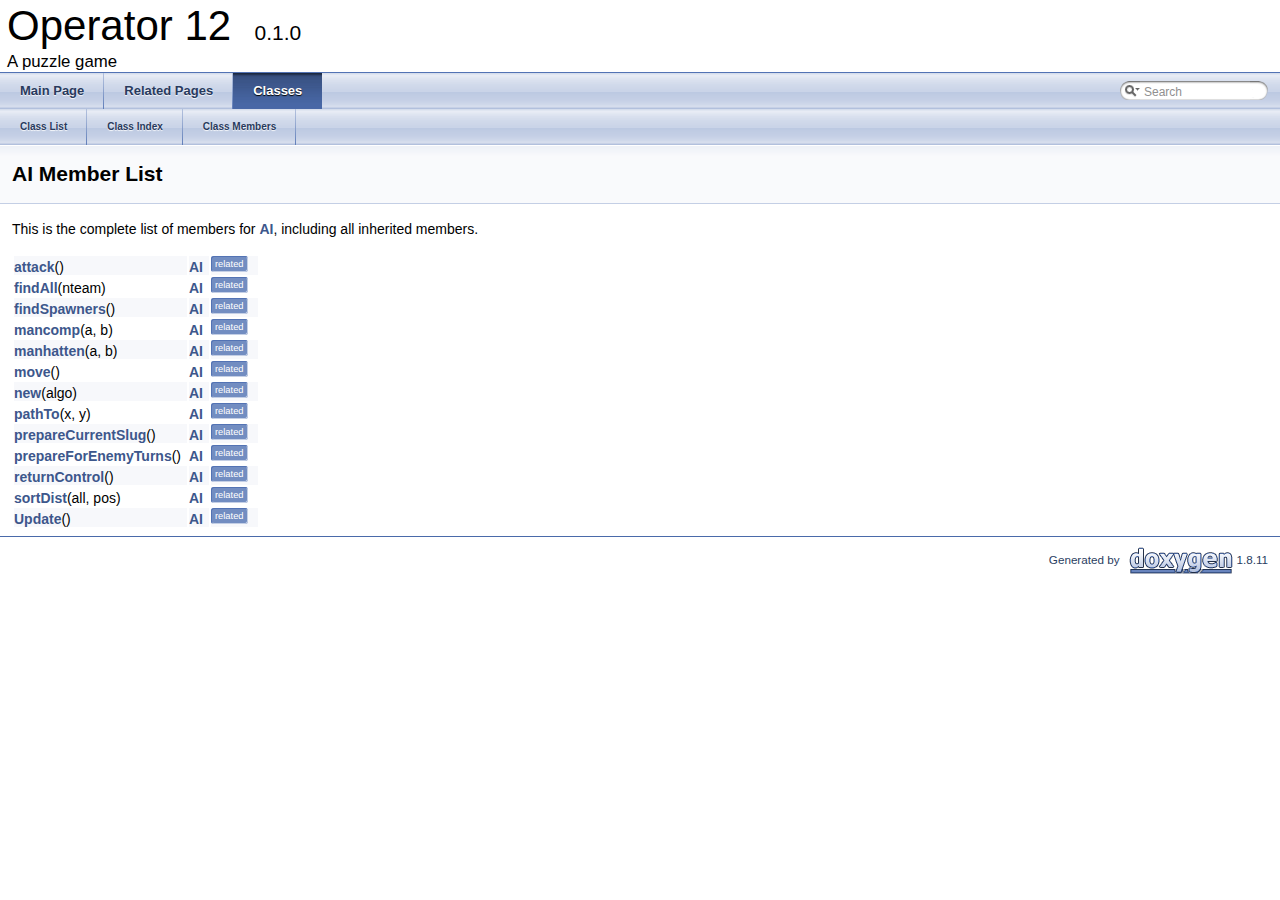
<file: docs/operator-12/classAI-members.html>
<!DOCTYPE html PUBLIC "-//W3C//DTD XHTML 1.0 Transitional//EN" "http://www.w3.org/TR/xhtml1/DTD/xhtml1-transitional.dtd">
<html xmlns="http://www.w3.org/1999/xhtml">
<head>
<meta http-equiv="Content-Type" content="text/xhtml;charset=UTF-8"/>
<meta http-equiv="X-UA-Compatible" content="IE=9"/>
<meta name="generator" content="Doxygen 1.8.11"/>
<title>Operator 12: Member List</title>
<link href="tabs.css" rel="stylesheet" type="text/css"/>
<script type="text/javascript" src="jquery.js"></script>
<script type="text/javascript" src="dynsections.js"></script>
<link href="search/search.css" rel="stylesheet" type="text/css"/>
<script type="text/javascript" src="search/searchdata.js"></script>
<script type="text/javascript" src="search/search.js"></script>
<script type="text/javascript">
  $(document).ready(function() { init_search(); });
</script>
<link href="doxygen.css" rel="stylesheet" type="text/css" />
</head>
<body>
<div id="top"><!-- do not remove this div, it is closed by doxygen! -->
<div id="titlearea">
<table cellspacing="0" cellpadding="0">
 <tbody>
 <tr style="height: 56px;">
  <td id="projectalign" style="padding-left: 0.5em;">
   <div id="projectname">Operator 12
   &#160;<span id="projectnumber">0.1.0</span>
   </div>
   <div id="projectbrief">A puzzle game</div>
  </td>
 </tr>
 </tbody>
</table>
</div>
<!-- end header part -->
<!-- Generated by Doxygen 1.8.11 -->
<script type="text/javascript">
var searchBox = new SearchBox("searchBox", "search",false,'Search');
</script>
  <div id="navrow1" class="tabs">
    <ul class="tablist">
      <li><a href="index.html"><span>Main&#160;Page</span></a></li>
      <li><a href="pages.html"><span>Related&#160;Pages</span></a></li>
      <li class="current"><a href="annotated.html"><span>Classes</span></a></li>
      <li>
        <div id="MSearchBox" class="MSearchBoxInactive">
        <span class="left">
          <img id="MSearchSelect" src="search/mag_sel.png"
               onmouseover="return searchBox.OnSearchSelectShow()"
               onmouseout="return searchBox.OnSearchSelectHide()"
               alt=""/>
          <input type="text" id="MSearchField" value="Search" accesskey="S"
               onfocus="searchBox.OnSearchFieldFocus(true)" 
               onblur="searchBox.OnSearchFieldFocus(false)" 
               onkeyup="searchBox.OnSearchFieldChange(event)"/>
          </span><span class="right">
            <a id="MSearchClose" href="javascript:searchBox.CloseResultsWindow()"><img id="MSearchCloseImg" border="0" src="search/close.png" alt=""/></a>
          </span>
        </div>
      </li>
    </ul>
  </div>
  <div id="navrow2" class="tabs2">
    <ul class="tablist">
      <li><a href="annotated.html"><span>Class&#160;List</span></a></li>
      <li><a href="classes.html"><span>Class&#160;Index</span></a></li>
      <li><a href="functions.html"><span>Class&#160;Members</span></a></li>
    </ul>
  </div>
<!-- window showing the filter options -->
<div id="MSearchSelectWindow"
     onmouseover="return searchBox.OnSearchSelectShow()"
     onmouseout="return searchBox.OnSearchSelectHide()"
     onkeydown="return searchBox.OnSearchSelectKey(event)">
</div>

<!-- iframe showing the search results (closed by default) -->
<div id="MSearchResultsWindow">
<iframe src="javascript:void(0)" frameborder="0" 
        name="MSearchResults" id="MSearchResults">
</iframe>
</div>

</div><!-- top -->
<div class="header">
  <div class="headertitle">
<div class="title">AI Member List</div>  </div>
</div><!--header-->
<div class="contents">

<p>This is the complete list of members for <a class="el" href="classAI.html">AI</a>, including all inherited members.</p>
<table class="directory">
  <tr class="even"><td class="entry"><a class="el" href="classAI.html#af48163ba3d2703124134b8ad060fd6e4">attack</a>()</td><td class="entry"><a class="el" href="classAI.html">AI</a></td><td class="entry"><span class="mlabel">related</span></td></tr>
  <tr><td class="entry"><a class="el" href="classAI.html#a0806c83e693981e315c78a4713b880d6">findAll</a>(nteam)</td><td class="entry"><a class="el" href="classAI.html">AI</a></td><td class="entry"><span class="mlabel">related</span></td></tr>
  <tr class="even"><td class="entry"><a class="el" href="classAI.html#ac33c851e794a6e0b486437aaffecb3f8">findSpawners</a>()</td><td class="entry"><a class="el" href="classAI.html">AI</a></td><td class="entry"><span class="mlabel">related</span></td></tr>
  <tr><td class="entry"><a class="el" href="classAI.html#a825736f2c18ac5f0ed59df206bb0a961">mancomp</a>(a, b)</td><td class="entry"><a class="el" href="classAI.html">AI</a></td><td class="entry"><span class="mlabel">related</span></td></tr>
  <tr class="even"><td class="entry"><a class="el" href="classAI.html#a3b16d586061ac5513281d92cfbfa4035">manhatten</a>(a, b)</td><td class="entry"><a class="el" href="classAI.html">AI</a></td><td class="entry"><span class="mlabel">related</span></td></tr>
  <tr><td class="entry"><a class="el" href="classAI.html#a9d10419849587276176a8bbe6d6d237f">move</a>()</td><td class="entry"><a class="el" href="classAI.html">AI</a></td><td class="entry"><span class="mlabel">related</span></td></tr>
  <tr class="even"><td class="entry"><a class="el" href="classAI.html#a0f5c21540348e6dd4c666fed91509b86">new</a>(algo)</td><td class="entry"><a class="el" href="classAI.html">AI</a></td><td class="entry"><span class="mlabel">related</span></td></tr>
  <tr><td class="entry"><a class="el" href="classAI.html#aabf64e2a2b222a04e8a620219026c895">pathTo</a>(x, y)</td><td class="entry"><a class="el" href="classAI.html">AI</a></td><td class="entry"><span class="mlabel">related</span></td></tr>
  <tr class="even"><td class="entry"><a class="el" href="classAI.html#a73e3a374f3b23f80bd63d3234754047c">prepareCurrentSlug</a>()</td><td class="entry"><a class="el" href="classAI.html">AI</a></td><td class="entry"><span class="mlabel">related</span></td></tr>
  <tr><td class="entry"><a class="el" href="classAI.html#abca8593dcb40ae917f298d5a259381c1">prepareForEnemyTurns</a>()</td><td class="entry"><a class="el" href="classAI.html">AI</a></td><td class="entry"><span class="mlabel">related</span></td></tr>
  <tr class="even"><td class="entry"><a class="el" href="classAI.html#ae78e2348488a7027d72d4ffd0e1c4445">returnControl</a>()</td><td class="entry"><a class="el" href="classAI.html">AI</a></td><td class="entry"><span class="mlabel">related</span></td></tr>
  <tr><td class="entry"><a class="el" href="classAI.html#ab688c243422439996720e147c8942418">sortDist</a>(all, pos)</td><td class="entry"><a class="el" href="classAI.html">AI</a></td><td class="entry"><span class="mlabel">related</span></td></tr>
  <tr class="even"><td class="entry"><a class="el" href="classAI.html#a57b6f5da7b91d4646fab7c3c0e77614c">Update</a>()</td><td class="entry"><a class="el" href="classAI.html">AI</a></td><td class="entry"><span class="mlabel">related</span></td></tr>
</table></div><!-- contents -->
<!-- start footer part -->
<hr class="footer"/><address class="footer"><small>
Generated by &#160;<a href="http://www.doxygen.org/index.html">
<img class="footer" src="doxygen.png" alt="doxygen"/>
</a> 1.8.11
</small></address>
</body>
</html>
</file>
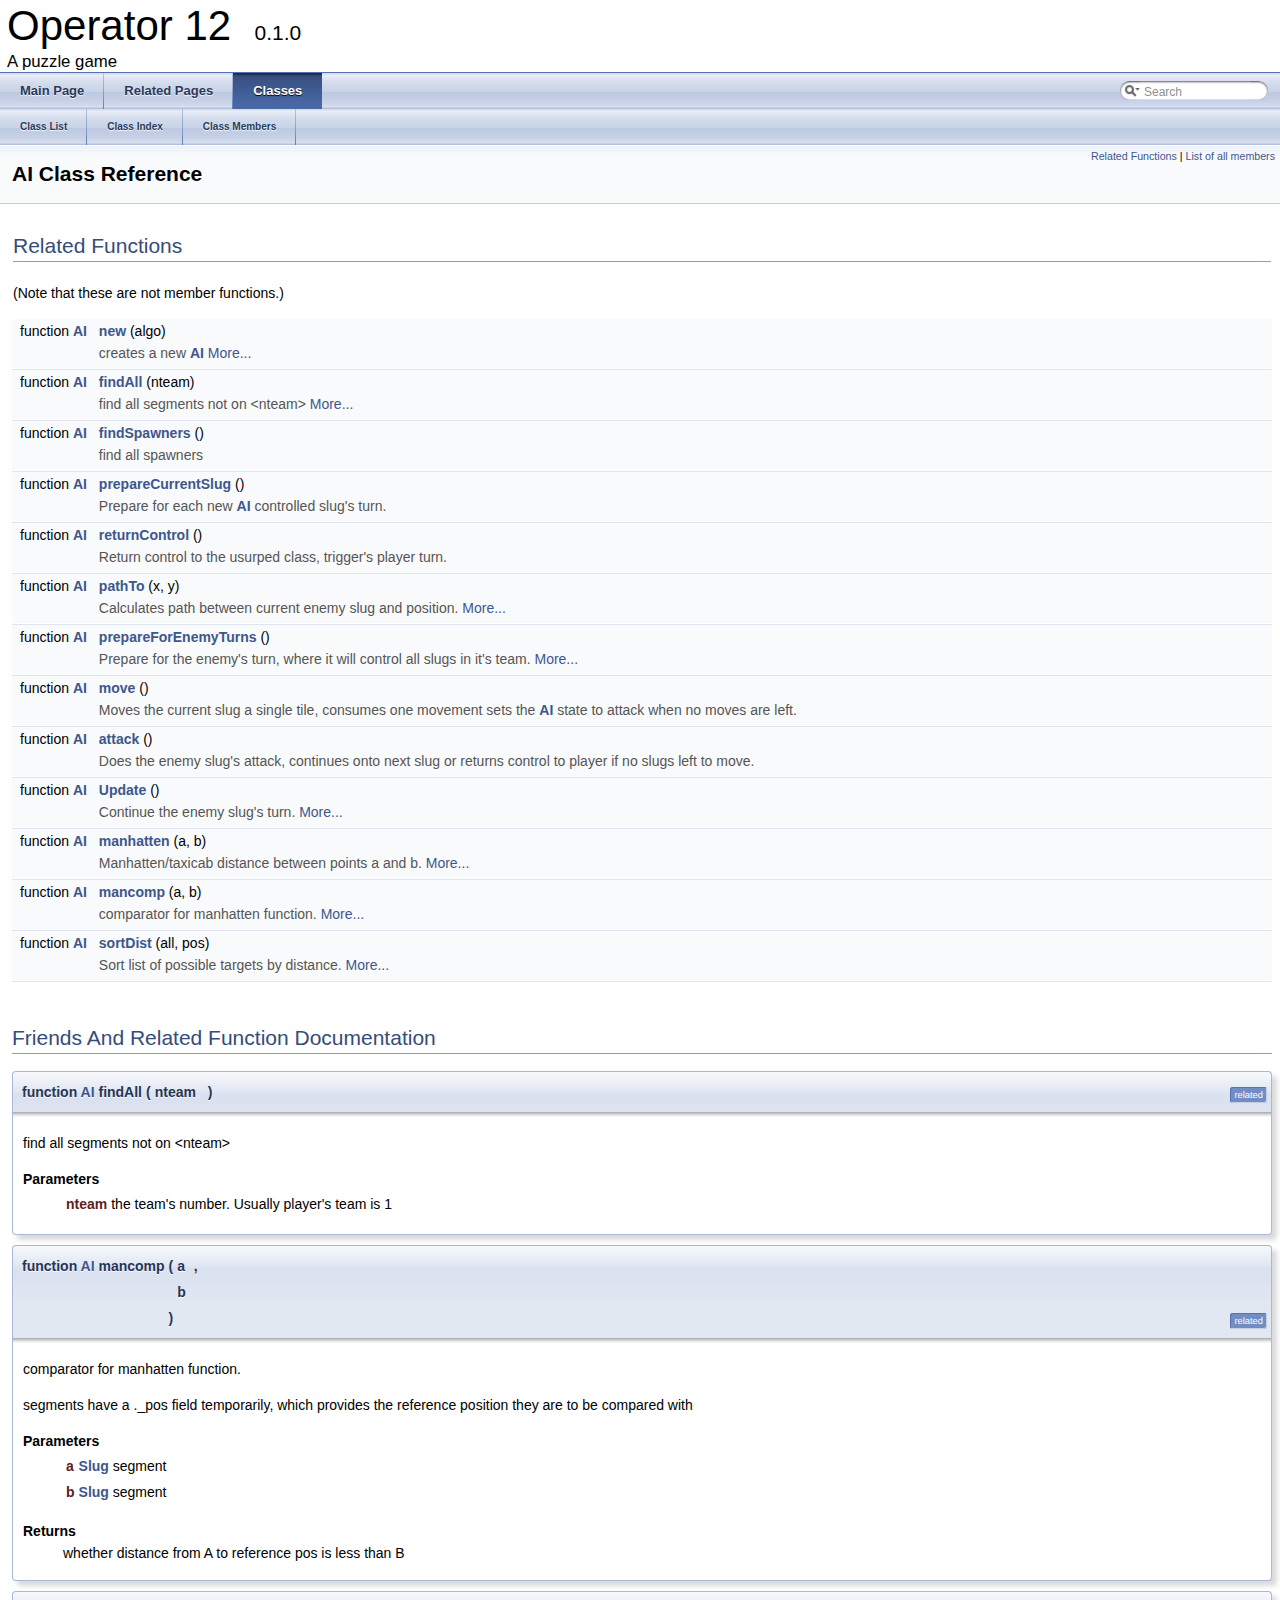
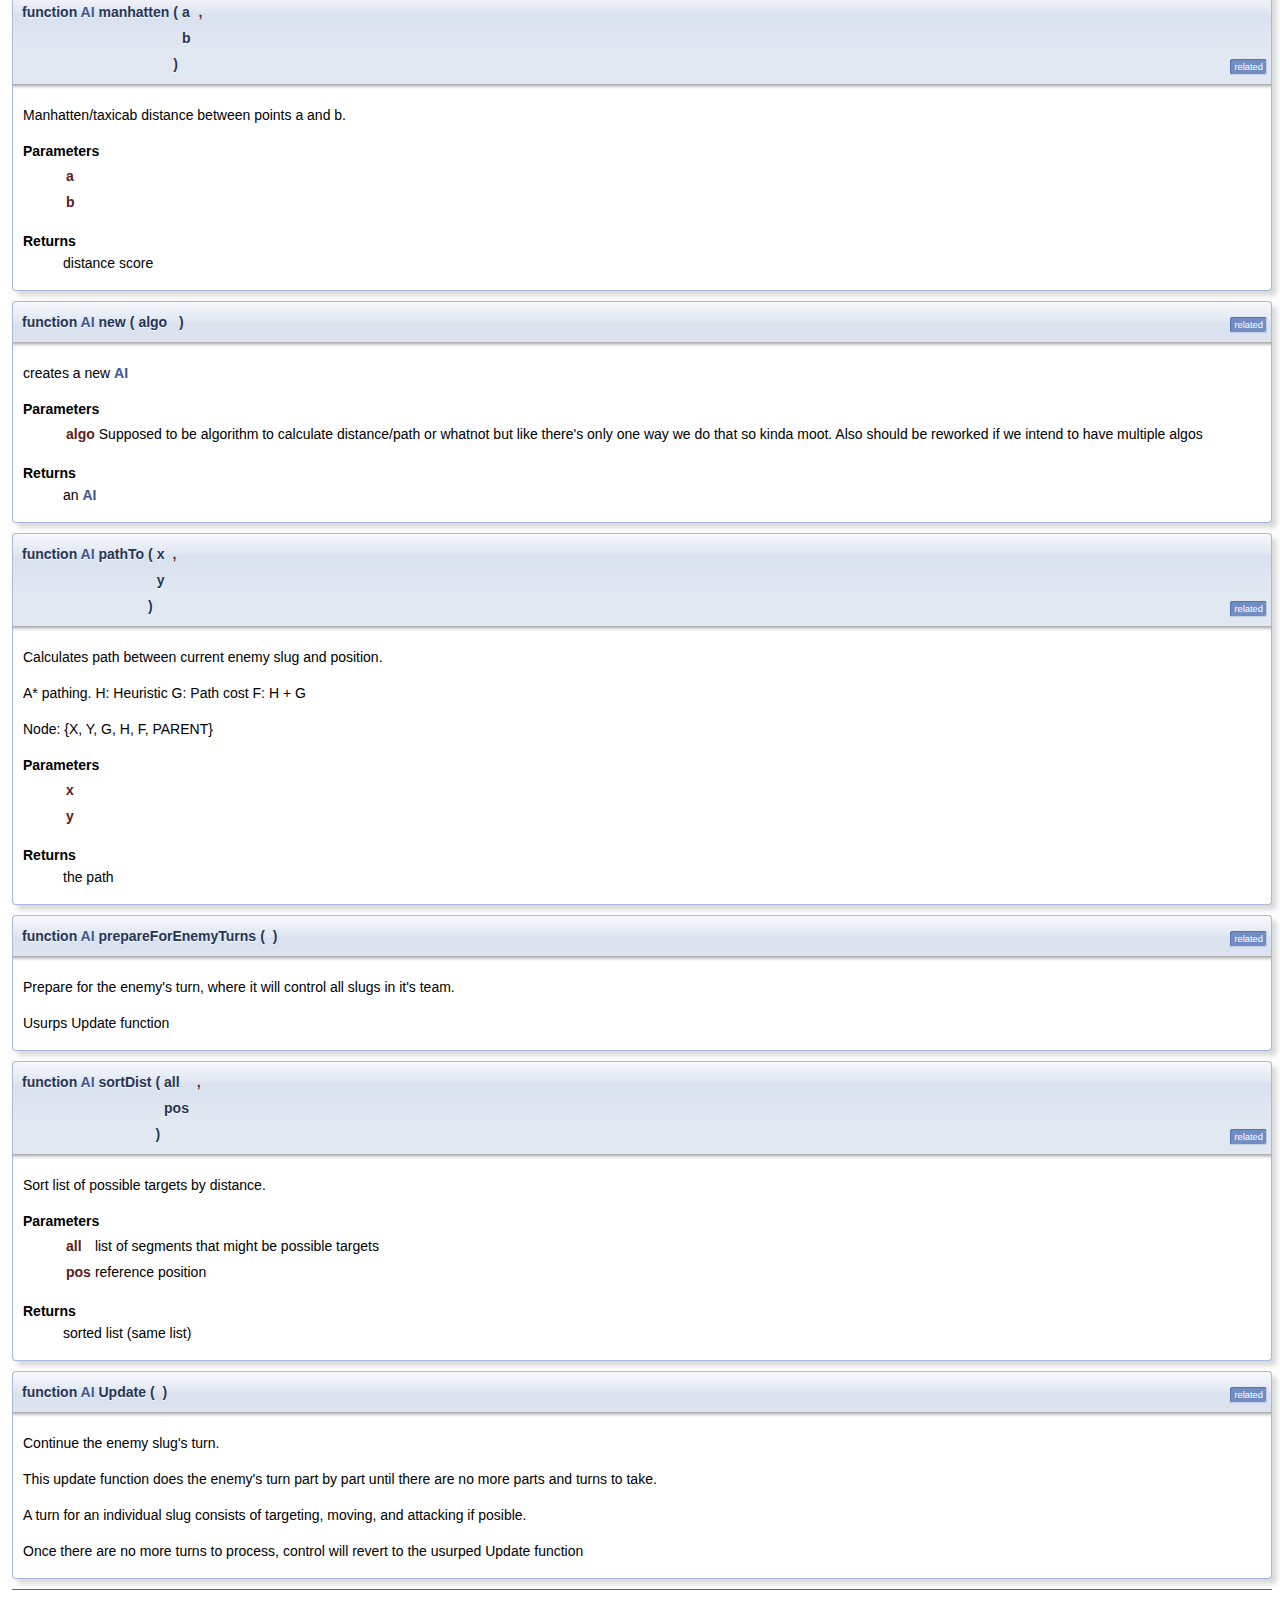
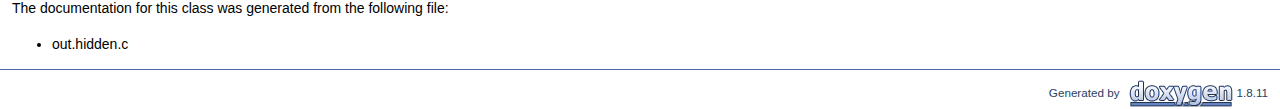
<file: docs/operator-12/classAI.html>
<!DOCTYPE html PUBLIC "-//W3C//DTD XHTML 1.0 Transitional//EN" "http://www.w3.org/TR/xhtml1/DTD/xhtml1-transitional.dtd">
<html xmlns="http://www.w3.org/1999/xhtml">
<head>
<meta http-equiv="Content-Type" content="text/xhtml;charset=UTF-8"/>
<meta http-equiv="X-UA-Compatible" content="IE=9"/>
<meta name="generator" content="Doxygen 1.8.11"/>
<title>Operator 12: AI Class Reference</title>
<link href="tabs.css" rel="stylesheet" type="text/css"/>
<script type="text/javascript" src="jquery.js"></script>
<script type="text/javascript" src="dynsections.js"></script>
<link href="search/search.css" rel="stylesheet" type="text/css"/>
<script type="text/javascript" src="search/searchdata.js"></script>
<script type="text/javascript" src="search/search.js"></script>
<script type="text/javascript">
  $(document).ready(function() { init_search(); });
</script>
<link href="doxygen.css" rel="stylesheet" type="text/css" />
</head>
<body>
<div id="top"><!-- do not remove this div, it is closed by doxygen! -->
<div id="titlearea">
<table cellspacing="0" cellpadding="0">
 <tbody>
 <tr style="height: 56px;">
  <td id="projectalign" style="padding-left: 0.5em;">
   <div id="projectname">Operator 12
   &#160;<span id="projectnumber">0.1.0</span>
   </div>
   <div id="projectbrief">A puzzle game</div>
  </td>
 </tr>
 </tbody>
</table>
</div>
<!-- end header part -->
<!-- Generated by Doxygen 1.8.11 -->
<script type="text/javascript">
var searchBox = new SearchBox("searchBox", "search",false,'Search');
</script>
  <div id="navrow1" class="tabs">
    <ul class="tablist">
      <li><a href="index.html"><span>Main&#160;Page</span></a></li>
      <li><a href="pages.html"><span>Related&#160;Pages</span></a></li>
      <li class="current"><a href="annotated.html"><span>Classes</span></a></li>
      <li>
        <div id="MSearchBox" class="MSearchBoxInactive">
        <span class="left">
          <img id="MSearchSelect" src="search/mag_sel.png"
               onmouseover="return searchBox.OnSearchSelectShow()"
               onmouseout="return searchBox.OnSearchSelectHide()"
               alt=""/>
          <input type="text" id="MSearchField" value="Search" accesskey="S"
               onfocus="searchBox.OnSearchFieldFocus(true)" 
               onblur="searchBox.OnSearchFieldFocus(false)" 
               onkeyup="searchBox.OnSearchFieldChange(event)"/>
          </span><span class="right">
            <a id="MSearchClose" href="javascript:searchBox.CloseResultsWindow()"><img id="MSearchCloseImg" border="0" src="search/close.png" alt=""/></a>
          </span>
        </div>
      </li>
    </ul>
  </div>
  <div id="navrow2" class="tabs2">
    <ul class="tablist">
      <li><a href="annotated.html"><span>Class&#160;List</span></a></li>
      <li><a href="classes.html"><span>Class&#160;Index</span></a></li>
      <li><a href="functions.html"><span>Class&#160;Members</span></a></li>
    </ul>
  </div>
<!-- window showing the filter options -->
<div id="MSearchSelectWindow"
     onmouseover="return searchBox.OnSearchSelectShow()"
     onmouseout="return searchBox.OnSearchSelectHide()"
     onkeydown="return searchBox.OnSearchSelectKey(event)">
</div>

<!-- iframe showing the search results (closed by default) -->
<div id="MSearchResultsWindow">
<iframe src="javascript:void(0)" frameborder="0" 
        name="MSearchResults" id="MSearchResults">
</iframe>
</div>

</div><!-- top -->
<div class="header">
  <div class="summary">
<a href="#related">Related Functions</a> &#124;
<a href="classAI-members.html">List of all members</a>  </div>
  <div class="headertitle">
<div class="title">AI Class Reference</div>  </div>
</div><!--header-->
<div class="contents">
<table class="memberdecls">
<tr class="heading"><td colspan="2"><h2 class="groupheader"><a name="related"></a>
Related Functions</h2></td></tr>
<tr><td class="ititle" colspan="2"><p>(Note that these are not member functions.) </p>
</td></tr>
<tr class="memitem:a0f5c21540348e6dd4c666fed91509b86"><td class="memItemLeft" align="right" valign="top">function <a class="el" href="classAI.html">AI</a>&#160;</td><td class="memItemRight" valign="bottom"><a class="el" href="classAI.html#a0f5c21540348e6dd4c666fed91509b86">new</a> (algo)</td></tr>
<tr class="memdesc:a0f5c21540348e6dd4c666fed91509b86"><td class="mdescLeft">&#160;</td><td class="mdescRight">creates a new <a class="el" href="classAI.html">AI</a>  <a href="#a0f5c21540348e6dd4c666fed91509b86">More...</a><br /></td></tr>
<tr class="separator:a0f5c21540348e6dd4c666fed91509b86"><td class="memSeparator" colspan="2">&#160;</td></tr>
<tr class="memitem:a0806c83e693981e315c78a4713b880d6"><td class="memItemLeft" align="right" valign="top">function <a class="el" href="classAI.html">AI</a>&#160;</td><td class="memItemRight" valign="bottom"><a class="el" href="classAI.html#a0806c83e693981e315c78a4713b880d6">findAll</a> (nteam)</td></tr>
<tr class="memdesc:a0806c83e693981e315c78a4713b880d6"><td class="mdescLeft">&#160;</td><td class="mdescRight">find all segments not on &lt;nteam&gt;  <a href="#a0806c83e693981e315c78a4713b880d6">More...</a><br /></td></tr>
<tr class="separator:a0806c83e693981e315c78a4713b880d6"><td class="memSeparator" colspan="2">&#160;</td></tr>
<tr class="memitem:ac33c851e794a6e0b486437aaffecb3f8"><td class="memItemLeft" align="right" valign="top"><a class="anchor" id="ac33c851e794a6e0b486437aaffecb3f8"></a>
function <a class="el" href="classAI.html">AI</a>&#160;</td><td class="memItemRight" valign="bottom"><a class="el" href="classAI.html#ac33c851e794a6e0b486437aaffecb3f8">findSpawners</a> ()</td></tr>
<tr class="memdesc:ac33c851e794a6e0b486437aaffecb3f8"><td class="mdescLeft">&#160;</td><td class="mdescRight">find all spawners <br /></td></tr>
<tr class="separator:ac33c851e794a6e0b486437aaffecb3f8"><td class="memSeparator" colspan="2">&#160;</td></tr>
<tr class="memitem:a73e3a374f3b23f80bd63d3234754047c"><td class="memItemLeft" align="right" valign="top"><a class="anchor" id="a73e3a374f3b23f80bd63d3234754047c"></a>
function <a class="el" href="classAI.html">AI</a>&#160;</td><td class="memItemRight" valign="bottom"><a class="el" href="classAI.html#a73e3a374f3b23f80bd63d3234754047c">prepareCurrentSlug</a> ()</td></tr>
<tr class="memdesc:a73e3a374f3b23f80bd63d3234754047c"><td class="mdescLeft">&#160;</td><td class="mdescRight">Prepare for each new <a class="el" href="classAI.html">AI</a> controlled slug's turn. <br /></td></tr>
<tr class="separator:a73e3a374f3b23f80bd63d3234754047c"><td class="memSeparator" colspan="2">&#160;</td></tr>
<tr class="memitem:ae78e2348488a7027d72d4ffd0e1c4445"><td class="memItemLeft" align="right" valign="top"><a class="anchor" id="ae78e2348488a7027d72d4ffd0e1c4445"></a>
function <a class="el" href="classAI.html">AI</a>&#160;</td><td class="memItemRight" valign="bottom"><a class="el" href="classAI.html#ae78e2348488a7027d72d4ffd0e1c4445">returnControl</a> ()</td></tr>
<tr class="memdesc:ae78e2348488a7027d72d4ffd0e1c4445"><td class="mdescLeft">&#160;</td><td class="mdescRight">Return control to the usurped class, trigger's player turn. <br /></td></tr>
<tr class="separator:ae78e2348488a7027d72d4ffd0e1c4445"><td class="memSeparator" colspan="2">&#160;</td></tr>
<tr class="memitem:aabf64e2a2b222a04e8a620219026c895"><td class="memItemLeft" align="right" valign="top">function <a class="el" href="classAI.html">AI</a>&#160;</td><td class="memItemRight" valign="bottom"><a class="el" href="classAI.html#aabf64e2a2b222a04e8a620219026c895">pathTo</a> (x, y)</td></tr>
<tr class="memdesc:aabf64e2a2b222a04e8a620219026c895"><td class="mdescLeft">&#160;</td><td class="mdescRight">Calculates path between current enemy slug and position.  <a href="#aabf64e2a2b222a04e8a620219026c895">More...</a><br /></td></tr>
<tr class="separator:aabf64e2a2b222a04e8a620219026c895"><td class="memSeparator" colspan="2">&#160;</td></tr>
<tr class="memitem:abca8593dcb40ae917f298d5a259381c1"><td class="memItemLeft" align="right" valign="top">function <a class="el" href="classAI.html">AI</a>&#160;</td><td class="memItemRight" valign="bottom"><a class="el" href="classAI.html#abca8593dcb40ae917f298d5a259381c1">prepareForEnemyTurns</a> ()</td></tr>
<tr class="memdesc:abca8593dcb40ae917f298d5a259381c1"><td class="mdescLeft">&#160;</td><td class="mdescRight">Prepare for the enemy's turn, where it will control all slugs in it's team.  <a href="#abca8593dcb40ae917f298d5a259381c1">More...</a><br /></td></tr>
<tr class="separator:abca8593dcb40ae917f298d5a259381c1"><td class="memSeparator" colspan="2">&#160;</td></tr>
<tr class="memitem:a9d10419849587276176a8bbe6d6d237f"><td class="memItemLeft" align="right" valign="top"><a class="anchor" id="a9d10419849587276176a8bbe6d6d237f"></a>
function <a class="el" href="classAI.html">AI</a>&#160;</td><td class="memItemRight" valign="bottom"><a class="el" href="classAI.html#a9d10419849587276176a8bbe6d6d237f">move</a> ()</td></tr>
<tr class="memdesc:a9d10419849587276176a8bbe6d6d237f"><td class="mdescLeft">&#160;</td><td class="mdescRight">Moves the current slug a single tile, consumes one movement sets the <a class="el" href="classAI.html">AI</a> state to attack when no moves are left. <br /></td></tr>
<tr class="separator:a9d10419849587276176a8bbe6d6d237f"><td class="memSeparator" colspan="2">&#160;</td></tr>
<tr class="memitem:af48163ba3d2703124134b8ad060fd6e4"><td class="memItemLeft" align="right" valign="top"><a class="anchor" id="af48163ba3d2703124134b8ad060fd6e4"></a>
function <a class="el" href="classAI.html">AI</a>&#160;</td><td class="memItemRight" valign="bottom"><a class="el" href="classAI.html#af48163ba3d2703124134b8ad060fd6e4">attack</a> ()</td></tr>
<tr class="memdesc:af48163ba3d2703124134b8ad060fd6e4"><td class="mdescLeft">&#160;</td><td class="mdescRight">Does the enemy slug's attack, continues onto next slug or returns control to player if no slugs left to move. <br /></td></tr>
<tr class="separator:af48163ba3d2703124134b8ad060fd6e4"><td class="memSeparator" colspan="2">&#160;</td></tr>
<tr class="memitem:a57b6f5da7b91d4646fab7c3c0e77614c"><td class="memItemLeft" align="right" valign="top">function <a class="el" href="classAI.html">AI</a>&#160;</td><td class="memItemRight" valign="bottom"><a class="el" href="classAI.html#a57b6f5da7b91d4646fab7c3c0e77614c">Update</a> ()</td></tr>
<tr class="memdesc:a57b6f5da7b91d4646fab7c3c0e77614c"><td class="mdescLeft">&#160;</td><td class="mdescRight">Continue the enemy slug's turn.  <a href="#a57b6f5da7b91d4646fab7c3c0e77614c">More...</a><br /></td></tr>
<tr class="separator:a57b6f5da7b91d4646fab7c3c0e77614c"><td class="memSeparator" colspan="2">&#160;</td></tr>
<tr class="memitem:a3b16d586061ac5513281d92cfbfa4035"><td class="memItemLeft" align="right" valign="top">function <a class="el" href="classAI.html">AI</a>&#160;</td><td class="memItemRight" valign="bottom"><a class="el" href="classAI.html#a3b16d586061ac5513281d92cfbfa4035">manhatten</a> (a, b)</td></tr>
<tr class="memdesc:a3b16d586061ac5513281d92cfbfa4035"><td class="mdescLeft">&#160;</td><td class="mdescRight">Manhatten/taxicab distance between points a and b.  <a href="#a3b16d586061ac5513281d92cfbfa4035">More...</a><br /></td></tr>
<tr class="separator:a3b16d586061ac5513281d92cfbfa4035"><td class="memSeparator" colspan="2">&#160;</td></tr>
<tr class="memitem:a825736f2c18ac5f0ed59df206bb0a961"><td class="memItemLeft" align="right" valign="top">function <a class="el" href="classAI.html">AI</a>&#160;</td><td class="memItemRight" valign="bottom"><a class="el" href="classAI.html#a825736f2c18ac5f0ed59df206bb0a961">mancomp</a> (a, b)</td></tr>
<tr class="memdesc:a825736f2c18ac5f0ed59df206bb0a961"><td class="mdescLeft">&#160;</td><td class="mdescRight">comparator for manhatten function.  <a href="#a825736f2c18ac5f0ed59df206bb0a961">More...</a><br /></td></tr>
<tr class="separator:a825736f2c18ac5f0ed59df206bb0a961"><td class="memSeparator" colspan="2">&#160;</td></tr>
<tr class="memitem:ab688c243422439996720e147c8942418"><td class="memItemLeft" align="right" valign="top">function <a class="el" href="classAI.html">AI</a>&#160;</td><td class="memItemRight" valign="bottom"><a class="el" href="classAI.html#ab688c243422439996720e147c8942418">sortDist</a> (all, pos)</td></tr>
<tr class="memdesc:ab688c243422439996720e147c8942418"><td class="mdescLeft">&#160;</td><td class="mdescRight">Sort list of possible targets by distance.  <a href="#ab688c243422439996720e147c8942418">More...</a><br /></td></tr>
<tr class="separator:ab688c243422439996720e147c8942418"><td class="memSeparator" colspan="2">&#160;</td></tr>
</table>
<h2 class="groupheader">Friends And Related Function Documentation</h2>
<a class="anchor" id="a0806c83e693981e315c78a4713b880d6"></a>
<div class="memitem">
<div class="memproto">
<table class="mlabels">
  <tr>
  <td class="mlabels-left">
      <table class="memname">
        <tr>
          <td class="memname">function <a class="el" href="classAI.html">AI</a> findAll </td>
          <td>(</td>
          <td class="paramtype">nteam&#160;</td>
          <td class="paramname"></td><td>)</td>
          <td></td>
        </tr>
      </table>
  </td>
  <td class="mlabels-right">
<span class="mlabels"><span class="mlabel">related</span></span>  </td>
  </tr>
</table>
</div><div class="memdoc">

<p>find all segments not on &lt;nteam&gt; </p>
<dl class="params"><dt>Parameters</dt><dd>
  <table class="params">
    <tr><td class="paramname">nteam</td><td>the team's number. Usually player's team is 1 </td></tr>
  </table>
  </dd>
</dl>

</div>
</div>
<a class="anchor" id="a825736f2c18ac5f0ed59df206bb0a961"></a>
<div class="memitem">
<div class="memproto">
<table class="mlabels">
  <tr>
  <td class="mlabels-left">
      <table class="memname">
        <tr>
          <td class="memname">function <a class="el" href="classAI.html">AI</a> mancomp </td>
          <td>(</td>
          <td class="paramtype">a&#160;</td>
          <td class="paramname">, </td>
        </tr>
        <tr>
          <td class="paramkey"></td>
          <td></td>
          <td class="paramtype">b&#160;</td>
          <td class="paramname">&#160;</td>
        </tr>
        <tr>
          <td></td>
          <td>)</td>
          <td></td><td></td>
        </tr>
      </table>
  </td>
  <td class="mlabels-right">
<span class="mlabels"><span class="mlabel">related</span></span>  </td>
  </tr>
</table>
</div><div class="memdoc">

<p>comparator for manhatten function. </p>
<p>segments have a ._pos field temporarily, which provides the reference position they are to be compared with</p>
<dl class="params"><dt>Parameters</dt><dd>
  <table class="params">
    <tr><td class="paramname">a</td><td><a class="el" href="classSlug.html">Slug</a> segment </td></tr>
    <tr><td class="paramname">b</td><td><a class="el" href="classSlug.html">Slug</a> segment</td></tr>
  </table>
  </dd>
</dl>
<dl class="section return"><dt>Returns</dt><dd>whether distance from A to reference pos is less than B </dd></dl>

</div>
</div>
<a class="anchor" id="a3b16d586061ac5513281d92cfbfa4035"></a>
<div class="memitem">
<div class="memproto">
<table class="mlabels">
  <tr>
  <td class="mlabels-left">
      <table class="memname">
        <tr>
          <td class="memname">function <a class="el" href="classAI.html">AI</a> manhatten </td>
          <td>(</td>
          <td class="paramtype">a&#160;</td>
          <td class="paramname">, </td>
        </tr>
        <tr>
          <td class="paramkey"></td>
          <td></td>
          <td class="paramtype">b&#160;</td>
          <td class="paramname">&#160;</td>
        </tr>
        <tr>
          <td></td>
          <td>)</td>
          <td></td><td></td>
        </tr>
      </table>
  </td>
  <td class="mlabels-right">
<span class="mlabels"><span class="mlabel">related</span></span>  </td>
  </tr>
</table>
</div><div class="memdoc">

<p>Manhatten/taxicab distance between points a and b. </p>
<dl class="params"><dt>Parameters</dt><dd>
  <table class="params">
    <tr><td class="paramname">a</td><td></td></tr>
    <tr><td class="paramname">b</td><td></td></tr>
  </table>
  </dd>
</dl>
<dl class="section return"><dt>Returns</dt><dd>distance score </dd></dl>

</div>
</div>
<a class="anchor" id="a0f5c21540348e6dd4c666fed91509b86"></a>
<div class="memitem">
<div class="memproto">
<table class="mlabels">
  <tr>
  <td class="mlabels-left">
      <table class="memname">
        <tr>
          <td class="memname">function <a class="el" href="classAI.html">AI</a> new </td>
          <td>(</td>
          <td class="paramtype">algo&#160;</td>
          <td class="paramname"></td><td>)</td>
          <td></td>
        </tr>
      </table>
  </td>
  <td class="mlabels-right">
<span class="mlabels"><span class="mlabel">related</span></span>  </td>
  </tr>
</table>
</div><div class="memdoc">

<p>creates a new <a class="el" href="classAI.html">AI</a> </p>
<dl class="params"><dt>Parameters</dt><dd>
  <table class="params">
    <tr><td class="paramname">algo</td><td>Supposed to be algorithm to calculate distance/path or whatnot but like there's only one way we do that so kinda moot. Also should be reworked if we intend to have multiple algos</td></tr>
  </table>
  </dd>
</dl>
<dl class="section return"><dt>Returns</dt><dd>an <a class="el" href="classAI.html">AI</a> </dd></dl>

</div>
</div>
<a class="anchor" id="aabf64e2a2b222a04e8a620219026c895"></a>
<div class="memitem">
<div class="memproto">
<table class="mlabels">
  <tr>
  <td class="mlabels-left">
      <table class="memname">
        <tr>
          <td class="memname">function <a class="el" href="classAI.html">AI</a> pathTo </td>
          <td>(</td>
          <td class="paramtype">x&#160;</td>
          <td class="paramname">, </td>
        </tr>
        <tr>
          <td class="paramkey"></td>
          <td></td>
          <td class="paramtype">y&#160;</td>
          <td class="paramname">&#160;</td>
        </tr>
        <tr>
          <td></td>
          <td>)</td>
          <td></td><td></td>
        </tr>
      </table>
  </td>
  <td class="mlabels-right">
<span class="mlabels"><span class="mlabel">related</span></span>  </td>
  </tr>
</table>
</div><div class="memdoc">

<p>Calculates path between current enemy slug and position. </p>
<p>A* pathing. H: Heuristic G: Path cost F: H + G</p>
<p>Node: {X, Y, G, H, F, PARENT}</p>
<dl class="params"><dt>Parameters</dt><dd>
  <table class="params">
    <tr><td class="paramname">x</td><td></td></tr>
    <tr><td class="paramname">y</td><td></td></tr>
  </table>
  </dd>
</dl>
<dl class="section return"><dt>Returns</dt><dd>the path </dd></dl>

</div>
</div>
<a class="anchor" id="abca8593dcb40ae917f298d5a259381c1"></a>
<div class="memitem">
<div class="memproto">
<table class="mlabels">
  <tr>
  <td class="mlabels-left">
      <table class="memname">
        <tr>
          <td class="memname">function <a class="el" href="classAI.html">AI</a> prepareForEnemyTurns </td>
          <td>(</td>
          <td class="paramname"></td><td>)</td>
          <td></td>
        </tr>
      </table>
  </td>
  <td class="mlabels-right">
<span class="mlabels"><span class="mlabel">related</span></span>  </td>
  </tr>
</table>
</div><div class="memdoc">

<p>Prepare for the enemy's turn, where it will control all slugs in it's team. </p>
<p>Usurps Update function </p>

</div>
</div>
<a class="anchor" id="ab688c243422439996720e147c8942418"></a>
<div class="memitem">
<div class="memproto">
<table class="mlabels">
  <tr>
  <td class="mlabels-left">
      <table class="memname">
        <tr>
          <td class="memname">function <a class="el" href="classAI.html">AI</a> sortDist </td>
          <td>(</td>
          <td class="paramtype">all&#160;</td>
          <td class="paramname">, </td>
        </tr>
        <tr>
          <td class="paramkey"></td>
          <td></td>
          <td class="paramtype">pos&#160;</td>
          <td class="paramname">&#160;</td>
        </tr>
        <tr>
          <td></td>
          <td>)</td>
          <td></td><td></td>
        </tr>
      </table>
  </td>
  <td class="mlabels-right">
<span class="mlabels"><span class="mlabel">related</span></span>  </td>
  </tr>
</table>
</div><div class="memdoc">

<p>Sort list of possible targets by distance. </p>
<dl class="params"><dt>Parameters</dt><dd>
  <table class="params">
    <tr><td class="paramname">all</td><td>list of segments that might be possible targets </td></tr>
    <tr><td class="paramname">pos</td><td>reference position</td></tr>
  </table>
  </dd>
</dl>
<dl class="section return"><dt>Returns</dt><dd>sorted list (same list) </dd></dl>

</div>
</div>
<a class="anchor" id="a57b6f5da7b91d4646fab7c3c0e77614c"></a>
<div class="memitem">
<div class="memproto">
<table class="mlabels">
  <tr>
  <td class="mlabels-left">
      <table class="memname">
        <tr>
          <td class="memname">function <a class="el" href="classAI.html">AI</a> Update </td>
          <td>(</td>
          <td class="paramname"></td><td>)</td>
          <td></td>
        </tr>
      </table>
  </td>
  <td class="mlabels-right">
<span class="mlabels"><span class="mlabel">related</span></span>  </td>
  </tr>
</table>
</div><div class="memdoc">

<p>Continue the enemy slug's turn. </p>
<p>This update function does the enemy's turn part by part until there are no more parts and turns to take.</p>
<p>A turn for an individual slug consists of targeting, moving, and attacking if posible.</p>
<p>Once there are no more turns to process, control will revert to the usurped Update function </p>

</div>
</div>
<hr/>The documentation for this class was generated from the following file:<ul>
<li>out.hidden.c</li>
</ul>
</div><!-- contents -->
<!-- start footer part -->
<hr class="footer"/><address class="footer"><small>
Generated by &#160;<a href="http://www.doxygen.org/index.html">
<img class="footer" src="doxygen.png" alt="doxygen"/>
</a> 1.8.11
</small></address>
</body>
</html>
</file>
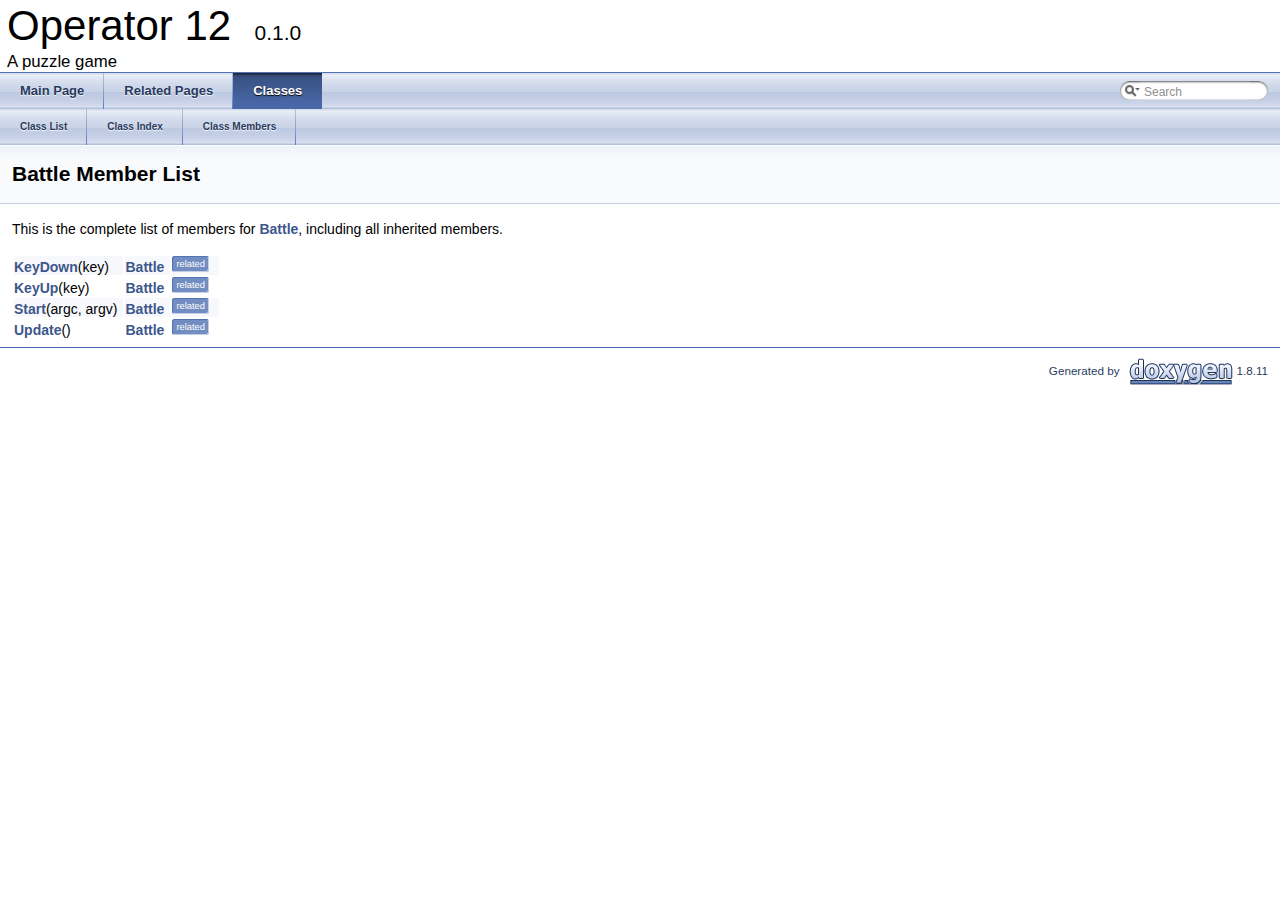
<file: docs/operator-12/classBattle-members.html>
<!DOCTYPE html PUBLIC "-//W3C//DTD XHTML 1.0 Transitional//EN" "http://www.w3.org/TR/xhtml1/DTD/xhtml1-transitional.dtd">
<html xmlns="http://www.w3.org/1999/xhtml">
<head>
<meta http-equiv="Content-Type" content="text/xhtml;charset=UTF-8"/>
<meta http-equiv="X-UA-Compatible" content="IE=9"/>
<meta name="generator" content="Doxygen 1.8.11"/>
<title>Operator 12: Member List</title>
<link href="tabs.css" rel="stylesheet" type="text/css"/>
<script type="text/javascript" src="jquery.js"></script>
<script type="text/javascript" src="dynsections.js"></script>
<link href="search/search.css" rel="stylesheet" type="text/css"/>
<script type="text/javascript" src="search/searchdata.js"></script>
<script type="text/javascript" src="search/search.js"></script>
<script type="text/javascript">
  $(document).ready(function() { init_search(); });
</script>
<link href="doxygen.css" rel="stylesheet" type="text/css" />
</head>
<body>
<div id="top"><!-- do not remove this div, it is closed by doxygen! -->
<div id="titlearea">
<table cellspacing="0" cellpadding="0">
 <tbody>
 <tr style="height: 56px;">
  <td id="projectalign" style="padding-left: 0.5em;">
   <div id="projectname">Operator 12
   &#160;<span id="projectnumber">0.1.0</span>
   </div>
   <div id="projectbrief">A puzzle game</div>
  </td>
 </tr>
 </tbody>
</table>
</div>
<!-- end header part -->
<!-- Generated by Doxygen 1.8.11 -->
<script type="text/javascript">
var searchBox = new SearchBox("searchBox", "search",false,'Search');
</script>
  <div id="navrow1" class="tabs">
    <ul class="tablist">
      <li><a href="index.html"><span>Main&#160;Page</span></a></li>
      <li><a href="pages.html"><span>Related&#160;Pages</span></a></li>
      <li class="current"><a href="annotated.html"><span>Classes</span></a></li>
      <li>
        <div id="MSearchBox" class="MSearchBoxInactive">
        <span class="left">
          <img id="MSearchSelect" src="search/mag_sel.png"
               onmouseover="return searchBox.OnSearchSelectShow()"
               onmouseout="return searchBox.OnSearchSelectHide()"
               alt=""/>
          <input type="text" id="MSearchField" value="Search" accesskey="S"
               onfocus="searchBox.OnSearchFieldFocus(true)" 
               onblur="searchBox.OnSearchFieldFocus(false)" 
               onkeyup="searchBox.OnSearchFieldChange(event)"/>
          </span><span class="right">
            <a id="MSearchClose" href="javascript:searchBox.CloseResultsWindow()"><img id="MSearchCloseImg" border="0" src="search/close.png" alt=""/></a>
          </span>
        </div>
      </li>
    </ul>
  </div>
  <div id="navrow2" class="tabs2">
    <ul class="tablist">
      <li><a href="annotated.html"><span>Class&#160;List</span></a></li>
      <li><a href="classes.html"><span>Class&#160;Index</span></a></li>
      <li><a href="functions.html"><span>Class&#160;Members</span></a></li>
    </ul>
  </div>
<!-- window showing the filter options -->
<div id="MSearchSelectWindow"
     onmouseover="return searchBox.OnSearchSelectShow()"
     onmouseout="return searchBox.OnSearchSelectHide()"
     onkeydown="return searchBox.OnSearchSelectKey(event)">
</div>

<!-- iframe showing the search results (closed by default) -->
<div id="MSearchResultsWindow">
<iframe src="javascript:void(0)" frameborder="0" 
        name="MSearchResults" id="MSearchResults">
</iframe>
</div>

</div><!-- top -->
<div class="header">
  <div class="headertitle">
<div class="title">Battle Member List</div>  </div>
</div><!--header-->
<div class="contents">

<p>This is the complete list of members for <a class="el" href="classBattle.html">Battle</a>, including all inherited members.</p>
<table class="directory">
  <tr class="even"><td class="entry"><a class="el" href="classBattle.html#a56e6b846434d6074221969275c814d9b">KeyDown</a>(key)</td><td class="entry"><a class="el" href="classBattle.html">Battle</a></td><td class="entry"><span class="mlabel">related</span></td></tr>
  <tr><td class="entry"><a class="el" href="classBattle.html#a4c1549dd50f7966fb3cc073cc3c96bb1">KeyUp</a>(key)</td><td class="entry"><a class="el" href="classBattle.html">Battle</a></td><td class="entry"><span class="mlabel">related</span></td></tr>
  <tr class="even"><td class="entry"><a class="el" href="classBattle.html#a427a230e21e088e8612d5a2be4547723">Start</a>(argc, argv)</td><td class="entry"><a class="el" href="classBattle.html">Battle</a></td><td class="entry"><span class="mlabel">related</span></td></tr>
  <tr><td class="entry"><a class="el" href="classBattle.html#a104b82ecb9bbb69838fc95d016fad3f3">Update</a>()</td><td class="entry"><a class="el" href="classBattle.html">Battle</a></td><td class="entry"><span class="mlabel">related</span></td></tr>
</table></div><!-- contents -->
<!-- start footer part -->
<hr class="footer"/><address class="footer"><small>
Generated by &#160;<a href="http://www.doxygen.org/index.html">
<img class="footer" src="doxygen.png" alt="doxygen"/>
</a> 1.8.11
</small></address>
</body>
</html>
</file>
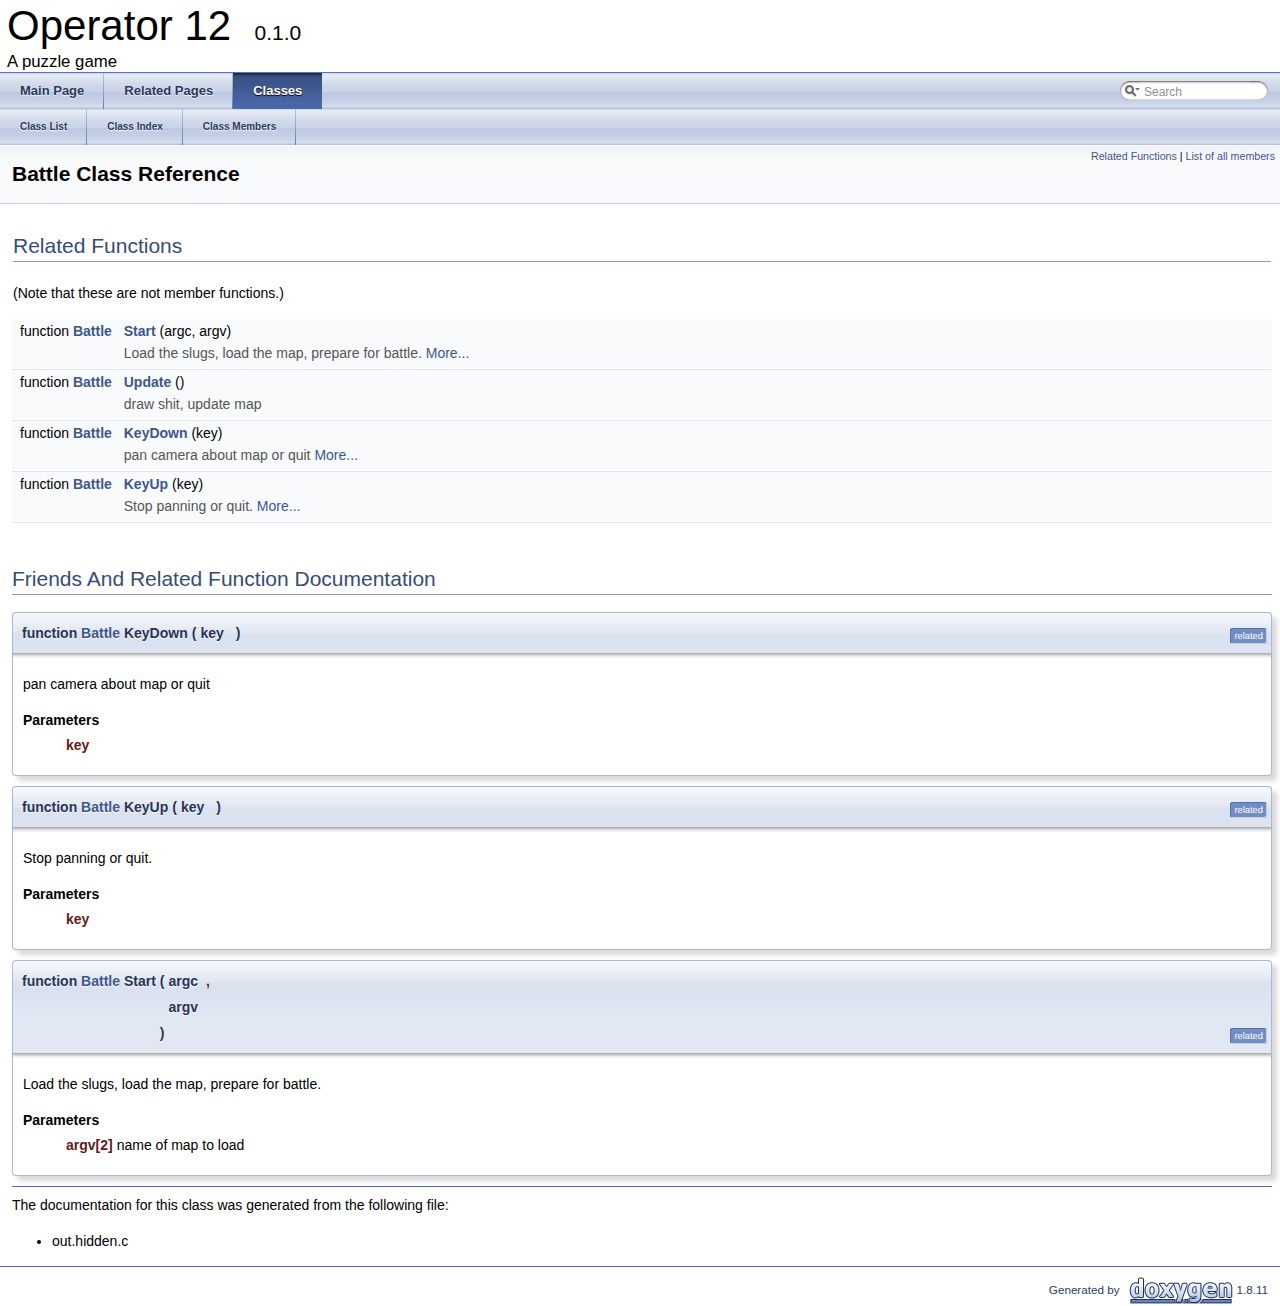
<file: docs/operator-12/classBattle.html>
<!DOCTYPE html PUBLIC "-//W3C//DTD XHTML 1.0 Transitional//EN" "http://www.w3.org/TR/xhtml1/DTD/xhtml1-transitional.dtd">
<html xmlns="http://www.w3.org/1999/xhtml">
<head>
<meta http-equiv="Content-Type" content="text/xhtml;charset=UTF-8"/>
<meta http-equiv="X-UA-Compatible" content="IE=9"/>
<meta name="generator" content="Doxygen 1.8.11"/>
<title>Operator 12: Battle Class Reference</title>
<link href="tabs.css" rel="stylesheet" type="text/css"/>
<script type="text/javascript" src="jquery.js"></script>
<script type="text/javascript" src="dynsections.js"></script>
<link href="search/search.css" rel="stylesheet" type="text/css"/>
<script type="text/javascript" src="search/searchdata.js"></script>
<script type="text/javascript" src="search/search.js"></script>
<script type="text/javascript">
  $(document).ready(function() { init_search(); });
</script>
<link href="doxygen.css" rel="stylesheet" type="text/css" />
</head>
<body>
<div id="top"><!-- do not remove this div, it is closed by doxygen! -->
<div id="titlearea">
<table cellspacing="0" cellpadding="0">
 <tbody>
 <tr style="height: 56px;">
  <td id="projectalign" style="padding-left: 0.5em;">
   <div id="projectname">Operator 12
   &#160;<span id="projectnumber">0.1.0</span>
   </div>
   <div id="projectbrief">A puzzle game</div>
  </td>
 </tr>
 </tbody>
</table>
</div>
<!-- end header part -->
<!-- Generated by Doxygen 1.8.11 -->
<script type="text/javascript">
var searchBox = new SearchBox("searchBox", "search",false,'Search');
</script>
  <div id="navrow1" class="tabs">
    <ul class="tablist">
      <li><a href="index.html"><span>Main&#160;Page</span></a></li>
      <li><a href="pages.html"><span>Related&#160;Pages</span></a></li>
      <li class="current"><a href="annotated.html"><span>Classes</span></a></li>
      <li>
        <div id="MSearchBox" class="MSearchBoxInactive">
        <span class="left">
          <img id="MSearchSelect" src="search/mag_sel.png"
               onmouseover="return searchBox.OnSearchSelectShow()"
               onmouseout="return searchBox.OnSearchSelectHide()"
               alt=""/>
          <input type="text" id="MSearchField" value="Search" accesskey="S"
               onfocus="searchBox.OnSearchFieldFocus(true)" 
               onblur="searchBox.OnSearchFieldFocus(false)" 
               onkeyup="searchBox.OnSearchFieldChange(event)"/>
          </span><span class="right">
            <a id="MSearchClose" href="javascript:searchBox.CloseResultsWindow()"><img id="MSearchCloseImg" border="0" src="search/close.png" alt=""/></a>
          </span>
        </div>
      </li>
    </ul>
  </div>
  <div id="navrow2" class="tabs2">
    <ul class="tablist">
      <li><a href="annotated.html"><span>Class&#160;List</span></a></li>
      <li><a href="classes.html"><span>Class&#160;Index</span></a></li>
      <li><a href="functions.html"><span>Class&#160;Members</span></a></li>
    </ul>
  </div>
<!-- window showing the filter options -->
<div id="MSearchSelectWindow"
     onmouseover="return searchBox.OnSearchSelectShow()"
     onmouseout="return searchBox.OnSearchSelectHide()"
     onkeydown="return searchBox.OnSearchSelectKey(event)">
</div>

<!-- iframe showing the search results (closed by default) -->
<div id="MSearchResultsWindow">
<iframe src="javascript:void(0)" frameborder="0" 
        name="MSearchResults" id="MSearchResults">
</iframe>
</div>

</div><!-- top -->
<div class="header">
  <div class="summary">
<a href="#related">Related Functions</a> &#124;
<a href="classBattle-members.html">List of all members</a>  </div>
  <div class="headertitle">
<div class="title">Battle Class Reference</div>  </div>
</div><!--header-->
<div class="contents">
<table class="memberdecls">
<tr class="heading"><td colspan="2"><h2 class="groupheader"><a name="related"></a>
Related Functions</h2></td></tr>
<tr><td class="ititle" colspan="2"><p>(Note that these are not member functions.) </p>
</td></tr>
<tr class="memitem:a427a230e21e088e8612d5a2be4547723"><td class="memItemLeft" align="right" valign="top">function <a class="el" href="classBattle.html">Battle</a>&#160;</td><td class="memItemRight" valign="bottom"><a class="el" href="classBattle.html#a427a230e21e088e8612d5a2be4547723">Start</a> (argc, argv)</td></tr>
<tr class="memdesc:a427a230e21e088e8612d5a2be4547723"><td class="mdescLeft">&#160;</td><td class="mdescRight">Load the slugs, load the map, prepare for battle.  <a href="#a427a230e21e088e8612d5a2be4547723">More...</a><br /></td></tr>
<tr class="separator:a427a230e21e088e8612d5a2be4547723"><td class="memSeparator" colspan="2">&#160;</td></tr>
<tr class="memitem:a104b82ecb9bbb69838fc95d016fad3f3"><td class="memItemLeft" align="right" valign="top"><a class="anchor" id="a104b82ecb9bbb69838fc95d016fad3f3"></a>
function <a class="el" href="classBattle.html">Battle</a>&#160;</td><td class="memItemRight" valign="bottom"><a class="el" href="classBattle.html#a104b82ecb9bbb69838fc95d016fad3f3">Update</a> ()</td></tr>
<tr class="memdesc:a104b82ecb9bbb69838fc95d016fad3f3"><td class="mdescLeft">&#160;</td><td class="mdescRight">draw shit, update map <br /></td></tr>
<tr class="separator:a104b82ecb9bbb69838fc95d016fad3f3"><td class="memSeparator" colspan="2">&#160;</td></tr>
<tr class="memitem:a56e6b846434d6074221969275c814d9b"><td class="memItemLeft" align="right" valign="top">function <a class="el" href="classBattle.html">Battle</a>&#160;</td><td class="memItemRight" valign="bottom"><a class="el" href="classBattle.html#a56e6b846434d6074221969275c814d9b">KeyDown</a> (key)</td></tr>
<tr class="memdesc:a56e6b846434d6074221969275c814d9b"><td class="mdescLeft">&#160;</td><td class="mdescRight">pan camera about map or quit  <a href="#a56e6b846434d6074221969275c814d9b">More...</a><br /></td></tr>
<tr class="separator:a56e6b846434d6074221969275c814d9b"><td class="memSeparator" colspan="2">&#160;</td></tr>
<tr class="memitem:a4c1549dd50f7966fb3cc073cc3c96bb1"><td class="memItemLeft" align="right" valign="top">function <a class="el" href="classBattle.html">Battle</a>&#160;</td><td class="memItemRight" valign="bottom"><a class="el" href="classBattle.html#a4c1549dd50f7966fb3cc073cc3c96bb1">KeyUp</a> (key)</td></tr>
<tr class="memdesc:a4c1549dd50f7966fb3cc073cc3c96bb1"><td class="mdescLeft">&#160;</td><td class="mdescRight">Stop panning or quit.  <a href="#a4c1549dd50f7966fb3cc073cc3c96bb1">More...</a><br /></td></tr>
<tr class="separator:a4c1549dd50f7966fb3cc073cc3c96bb1"><td class="memSeparator" colspan="2">&#160;</td></tr>
</table>
<h2 class="groupheader">Friends And Related Function Documentation</h2>
<a class="anchor" id="a56e6b846434d6074221969275c814d9b"></a>
<div class="memitem">
<div class="memproto">
<table class="mlabels">
  <tr>
  <td class="mlabels-left">
      <table class="memname">
        <tr>
          <td class="memname">function <a class="el" href="classBattle.html">Battle</a> KeyDown </td>
          <td>(</td>
          <td class="paramtype">key&#160;</td>
          <td class="paramname"></td><td>)</td>
          <td></td>
        </tr>
      </table>
  </td>
  <td class="mlabels-right">
<span class="mlabels"><span class="mlabel">related</span></span>  </td>
  </tr>
</table>
</div><div class="memdoc">

<p>pan camera about map or quit </p>
<dl class="params"><dt>Parameters</dt><dd>
  <table class="params">
    <tr><td class="paramname">key</td><td></td></tr>
  </table>
  </dd>
</dl>

</div>
</div>
<a class="anchor" id="a4c1549dd50f7966fb3cc073cc3c96bb1"></a>
<div class="memitem">
<div class="memproto">
<table class="mlabels">
  <tr>
  <td class="mlabels-left">
      <table class="memname">
        <tr>
          <td class="memname">function <a class="el" href="classBattle.html">Battle</a> KeyUp </td>
          <td>(</td>
          <td class="paramtype">key&#160;</td>
          <td class="paramname"></td><td>)</td>
          <td></td>
        </tr>
      </table>
  </td>
  <td class="mlabels-right">
<span class="mlabels"><span class="mlabel">related</span></span>  </td>
  </tr>
</table>
</div><div class="memdoc">

<p>Stop panning or quit. </p>
<dl class="params"><dt>Parameters</dt><dd>
  <table class="params">
    <tr><td class="paramname">key</td><td></td></tr>
  </table>
  </dd>
</dl>

</div>
</div>
<a class="anchor" id="a427a230e21e088e8612d5a2be4547723"></a>
<div class="memitem">
<div class="memproto">
<table class="mlabels">
  <tr>
  <td class="mlabels-left">
      <table class="memname">
        <tr>
          <td class="memname">function <a class="el" href="classBattle.html">Battle</a> Start </td>
          <td>(</td>
          <td class="paramtype">argc&#160;</td>
          <td class="paramname">, </td>
        </tr>
        <tr>
          <td class="paramkey"></td>
          <td></td>
          <td class="paramtype">argv&#160;</td>
          <td class="paramname">&#160;</td>
        </tr>
        <tr>
          <td></td>
          <td>)</td>
          <td></td><td></td>
        </tr>
      </table>
  </td>
  <td class="mlabels-right">
<span class="mlabels"><span class="mlabel">related</span></span>  </td>
  </tr>
</table>
</div><div class="memdoc">

<p>Load the slugs, load the map, prepare for battle. </p>
<dl class="params"><dt>Parameters</dt><dd>
  <table class="params">
    <tr><td class="paramname">argv[2]</td><td>name of map to load </td></tr>
  </table>
  </dd>
</dl>

</div>
</div>
<hr/>The documentation for this class was generated from the following file:<ul>
<li>out.hidden.c</li>
</ul>
</div><!-- contents -->
<!-- start footer part -->
<hr class="footer"/><address class="footer"><small>
Generated by &#160;<a href="http://www.doxygen.org/index.html">
<img class="footer" src="doxygen.png" alt="doxygen"/>
</a> 1.8.11
</small></address>
</body>
</html>
</file>
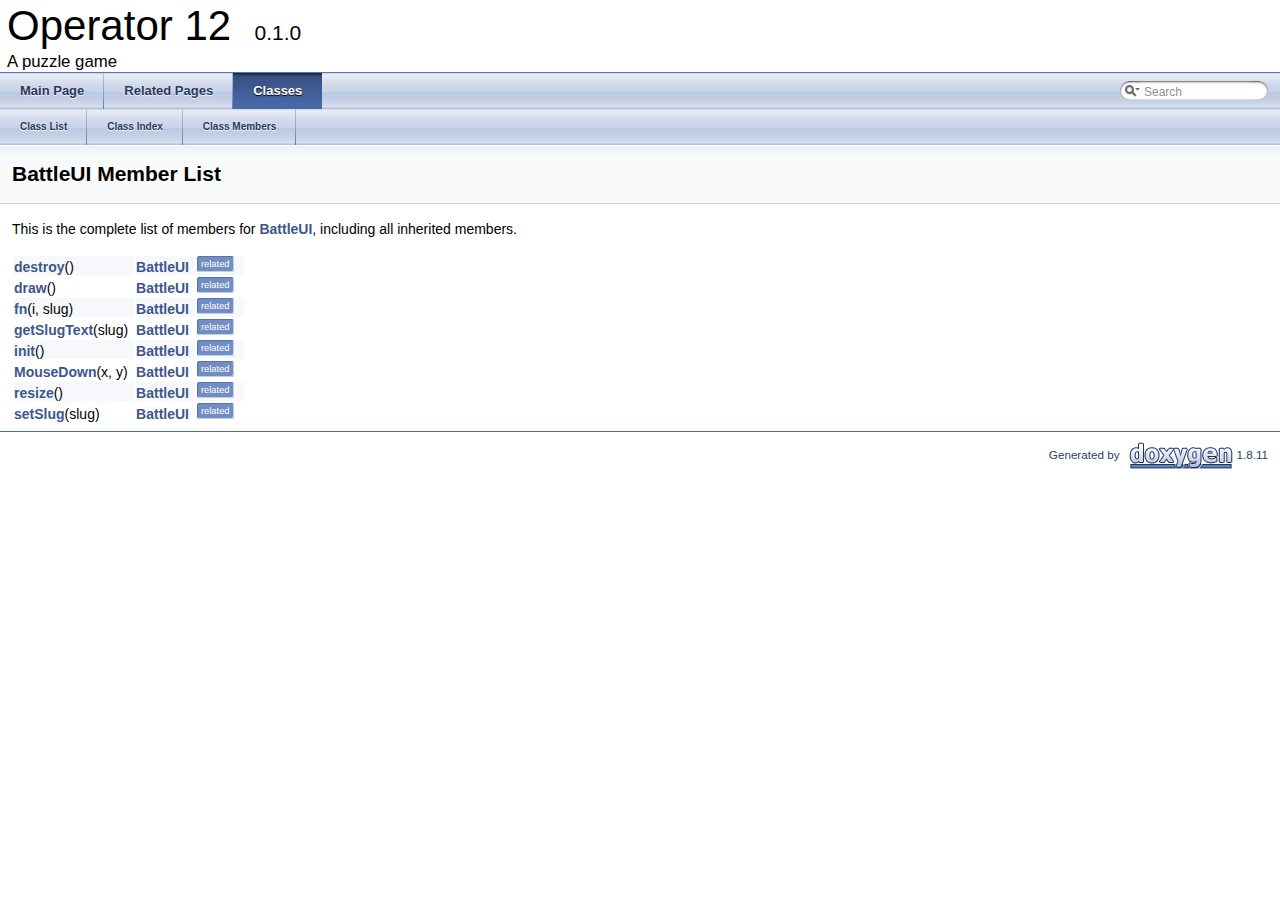
<file: docs/operator-12/classBattleUI-members.html>
<!DOCTYPE html PUBLIC "-//W3C//DTD XHTML 1.0 Transitional//EN" "http://www.w3.org/TR/xhtml1/DTD/xhtml1-transitional.dtd">
<html xmlns="http://www.w3.org/1999/xhtml">
<head>
<meta http-equiv="Content-Type" content="text/xhtml;charset=UTF-8"/>
<meta http-equiv="X-UA-Compatible" content="IE=9"/>
<meta name="generator" content="Doxygen 1.8.11"/>
<title>Operator 12: Member List</title>
<link href="tabs.css" rel="stylesheet" type="text/css"/>
<script type="text/javascript" src="jquery.js"></script>
<script type="text/javascript" src="dynsections.js"></script>
<link href="search/search.css" rel="stylesheet" type="text/css"/>
<script type="text/javascript" src="search/searchdata.js"></script>
<script type="text/javascript" src="search/search.js"></script>
<script type="text/javascript">
  $(document).ready(function() { init_search(); });
</script>
<link href="doxygen.css" rel="stylesheet" type="text/css" />
</head>
<body>
<div id="top"><!-- do not remove this div, it is closed by doxygen! -->
<div id="titlearea">
<table cellspacing="0" cellpadding="0">
 <tbody>
 <tr style="height: 56px;">
  <td id="projectalign" style="padding-left: 0.5em;">
   <div id="projectname">Operator 12
   &#160;<span id="projectnumber">0.1.0</span>
   </div>
   <div id="projectbrief">A puzzle game</div>
  </td>
 </tr>
 </tbody>
</table>
</div>
<!-- end header part -->
<!-- Generated by Doxygen 1.8.11 -->
<script type="text/javascript">
var searchBox = new SearchBox("searchBox", "search",false,'Search');
</script>
  <div id="navrow1" class="tabs">
    <ul class="tablist">
      <li><a href="index.html"><span>Main&#160;Page</span></a></li>
      <li><a href="pages.html"><span>Related&#160;Pages</span></a></li>
      <li class="current"><a href="annotated.html"><span>Classes</span></a></li>
      <li>
        <div id="MSearchBox" class="MSearchBoxInactive">
        <span class="left">
          <img id="MSearchSelect" src="search/mag_sel.png"
               onmouseover="return searchBox.OnSearchSelectShow()"
               onmouseout="return searchBox.OnSearchSelectHide()"
               alt=""/>
          <input type="text" id="MSearchField" value="Search" accesskey="S"
               onfocus="searchBox.OnSearchFieldFocus(true)" 
               onblur="searchBox.OnSearchFieldFocus(false)" 
               onkeyup="searchBox.OnSearchFieldChange(event)"/>
          </span><span class="right">
            <a id="MSearchClose" href="javascript:searchBox.CloseResultsWindow()"><img id="MSearchCloseImg" border="0" src="search/close.png" alt=""/></a>
          </span>
        </div>
      </li>
    </ul>
  </div>
  <div id="navrow2" class="tabs2">
    <ul class="tablist">
      <li><a href="annotated.html"><span>Class&#160;List</span></a></li>
      <li><a href="classes.html"><span>Class&#160;Index</span></a></li>
      <li><a href="functions.html"><span>Class&#160;Members</span></a></li>
    </ul>
  </div>
<!-- window showing the filter options -->
<div id="MSearchSelectWindow"
     onmouseover="return searchBox.OnSearchSelectShow()"
     onmouseout="return searchBox.OnSearchSelectHide()"
     onkeydown="return searchBox.OnSearchSelectKey(event)">
</div>

<!-- iframe showing the search results (closed by default) -->
<div id="MSearchResultsWindow">
<iframe src="javascript:void(0)" frameborder="0" 
        name="MSearchResults" id="MSearchResults">
</iframe>
</div>

</div><!-- top -->
<div class="header">
  <div class="headertitle">
<div class="title">BattleUI Member List</div>  </div>
</div><!--header-->
<div class="contents">

<p>This is the complete list of members for <a class="el" href="classBattleUI.html">BattleUI</a>, including all inherited members.</p>
<table class="directory">
  <tr class="even"><td class="entry"><a class="el" href="classBattleUI.html#ac6a2207a181a0c3842a80a92f85c7e9a">destroy</a>()</td><td class="entry"><a class="el" href="classBattleUI.html">BattleUI</a></td><td class="entry"><span class="mlabel">related</span></td></tr>
  <tr><td class="entry"><a class="el" href="classBattleUI.html#afcc86e5834b5900a0c52c20049004336">draw</a>()</td><td class="entry"><a class="el" href="classBattleUI.html">BattleUI</a></td><td class="entry"><span class="mlabel">related</span></td></tr>
  <tr class="even"><td class="entry"><a class="el" href="classBattleUI.html#a4002513eb39671f622bf8f93cc7adf2b">fn</a>(i, slug)</td><td class="entry"><a class="el" href="classBattleUI.html">BattleUI</a></td><td class="entry"><span class="mlabel">related</span></td></tr>
  <tr><td class="entry"><a class="el" href="classBattleUI.html#aaadcab05bbb8cc012e868ba8077a2e6b">getSlugText</a>(slug)</td><td class="entry"><a class="el" href="classBattleUI.html">BattleUI</a></td><td class="entry"><span class="mlabel">related</span></td></tr>
  <tr class="even"><td class="entry"><a class="el" href="classBattleUI.html#ae61ed050051e27b9f7759799fe89fa03">init</a>()</td><td class="entry"><a class="el" href="classBattleUI.html">BattleUI</a></td><td class="entry"><span class="mlabel">related</span></td></tr>
  <tr><td class="entry"><a class="el" href="classBattleUI.html#a235f03f6a79a1d35bfc4ec087d4d6750">MouseDown</a>(x, y)</td><td class="entry"><a class="el" href="classBattleUI.html">BattleUI</a></td><td class="entry"><span class="mlabel">related</span></td></tr>
  <tr class="even"><td class="entry"><a class="el" href="classBattleUI.html#a9c12e8a90f369c46dc5457e3bb0b1e8b">resize</a>()</td><td class="entry"><a class="el" href="classBattleUI.html">BattleUI</a></td><td class="entry"><span class="mlabel">related</span></td></tr>
  <tr><td class="entry"><a class="el" href="classBattleUI.html#ab5e5a905511e75396e33da15d86b6c2d">setSlug</a>(slug)</td><td class="entry"><a class="el" href="classBattleUI.html">BattleUI</a></td><td class="entry"><span class="mlabel">related</span></td></tr>
</table></div><!-- contents -->
<!-- start footer part -->
<hr class="footer"/><address class="footer"><small>
Generated by &#160;<a href="http://www.doxygen.org/index.html">
<img class="footer" src="doxygen.png" alt="doxygen"/>
</a> 1.8.11
</small></address>
</body>
</html>
</file>
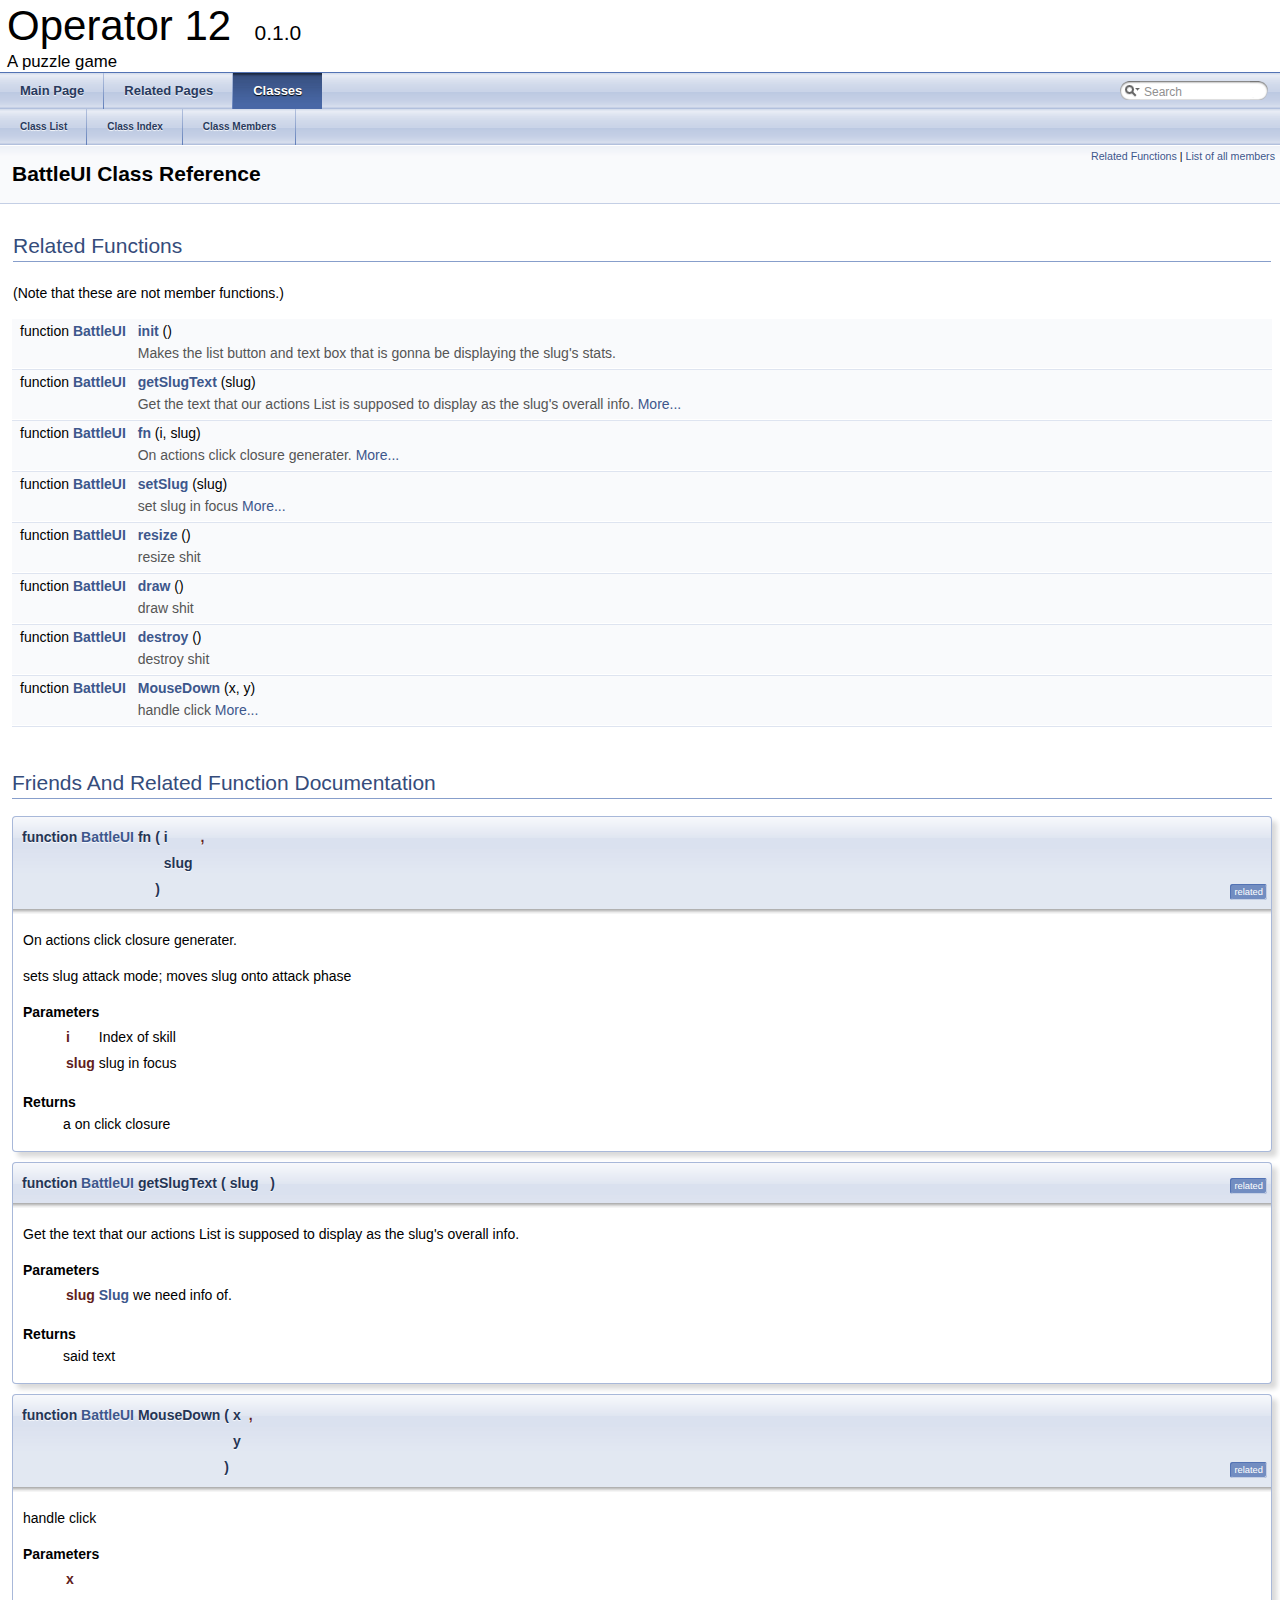
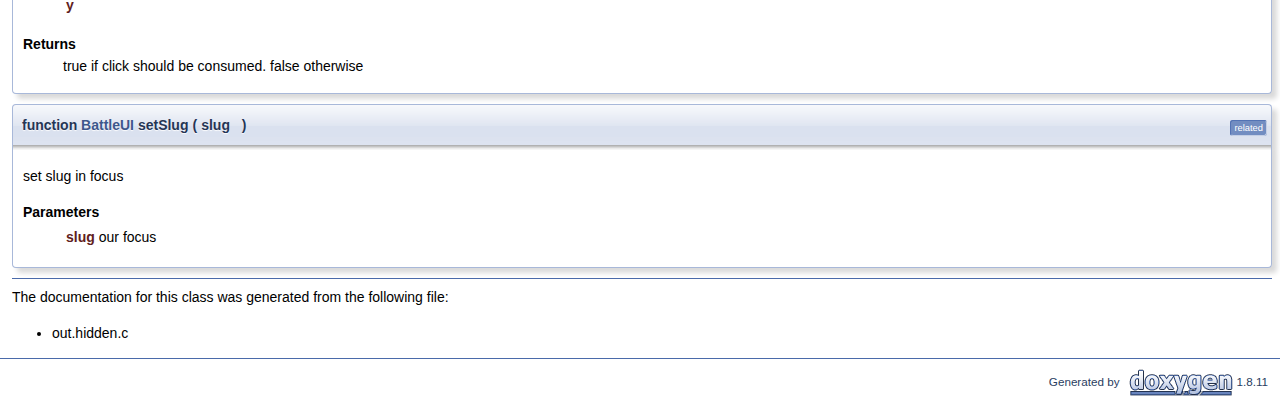
<file: docs/operator-12/classBattleUI.html>
<!DOCTYPE html PUBLIC "-//W3C//DTD XHTML 1.0 Transitional//EN" "http://www.w3.org/TR/xhtml1/DTD/xhtml1-transitional.dtd">
<html xmlns="http://www.w3.org/1999/xhtml">
<head>
<meta http-equiv="Content-Type" content="text/xhtml;charset=UTF-8"/>
<meta http-equiv="X-UA-Compatible" content="IE=9"/>
<meta name="generator" content="Doxygen 1.8.11"/>
<title>Operator 12: BattleUI Class Reference</title>
<link href="tabs.css" rel="stylesheet" type="text/css"/>
<script type="text/javascript" src="jquery.js"></script>
<script type="text/javascript" src="dynsections.js"></script>
<link href="search/search.css" rel="stylesheet" type="text/css"/>
<script type="text/javascript" src="search/searchdata.js"></script>
<script type="text/javascript" src="search/search.js"></script>
<script type="text/javascript">
  $(document).ready(function() { init_search(); });
</script>
<link href="doxygen.css" rel="stylesheet" type="text/css" />
</head>
<body>
<div id="top"><!-- do not remove this div, it is closed by doxygen! -->
<div id="titlearea">
<table cellspacing="0" cellpadding="0">
 <tbody>
 <tr style="height: 56px;">
  <td id="projectalign" style="padding-left: 0.5em;">
   <div id="projectname">Operator 12
   &#160;<span id="projectnumber">0.1.0</span>
   </div>
   <div id="projectbrief">A puzzle game</div>
  </td>
 </tr>
 </tbody>
</table>
</div>
<!-- end header part -->
<!-- Generated by Doxygen 1.8.11 -->
<script type="text/javascript">
var searchBox = new SearchBox("searchBox", "search",false,'Search');
</script>
  <div id="navrow1" class="tabs">
    <ul class="tablist">
      <li><a href="index.html"><span>Main&#160;Page</span></a></li>
      <li><a href="pages.html"><span>Related&#160;Pages</span></a></li>
      <li class="current"><a href="annotated.html"><span>Classes</span></a></li>
      <li>
        <div id="MSearchBox" class="MSearchBoxInactive">
        <span class="left">
          <img id="MSearchSelect" src="search/mag_sel.png"
               onmouseover="return searchBox.OnSearchSelectShow()"
               onmouseout="return searchBox.OnSearchSelectHide()"
               alt=""/>
          <input type="text" id="MSearchField" value="Search" accesskey="S"
               onfocus="searchBox.OnSearchFieldFocus(true)" 
               onblur="searchBox.OnSearchFieldFocus(false)" 
               onkeyup="searchBox.OnSearchFieldChange(event)"/>
          </span><span class="right">
            <a id="MSearchClose" href="javascript:searchBox.CloseResultsWindow()"><img id="MSearchCloseImg" border="0" src="search/close.png" alt=""/></a>
          </span>
        </div>
      </li>
    </ul>
  </div>
  <div id="navrow2" class="tabs2">
    <ul class="tablist">
      <li><a href="annotated.html"><span>Class&#160;List</span></a></li>
      <li><a href="classes.html"><span>Class&#160;Index</span></a></li>
      <li><a href="functions.html"><span>Class&#160;Members</span></a></li>
    </ul>
  </div>
<!-- window showing the filter options -->
<div id="MSearchSelectWindow"
     onmouseover="return searchBox.OnSearchSelectShow()"
     onmouseout="return searchBox.OnSearchSelectHide()"
     onkeydown="return searchBox.OnSearchSelectKey(event)">
</div>

<!-- iframe showing the search results (closed by default) -->
<div id="MSearchResultsWindow">
<iframe src="javascript:void(0)" frameborder="0" 
        name="MSearchResults" id="MSearchResults">
</iframe>
</div>

</div><!-- top -->
<div class="header">
  <div class="summary">
<a href="#related">Related Functions</a> &#124;
<a href="classBattleUI-members.html">List of all members</a>  </div>
  <div class="headertitle">
<div class="title">BattleUI Class Reference</div>  </div>
</div><!--header-->
<div class="contents">
<table class="memberdecls">
<tr class="heading"><td colspan="2"><h2 class="groupheader"><a name="related"></a>
Related Functions</h2></td></tr>
<tr><td class="ititle" colspan="2"><p>(Note that these are not member functions.) </p>
</td></tr>
<tr class="memitem:ae61ed050051e27b9f7759799fe89fa03"><td class="memItemLeft" align="right" valign="top"><a class="anchor" id="ae61ed050051e27b9f7759799fe89fa03"></a>
function <a class="el" href="classBattleUI.html">BattleUI</a>&#160;</td><td class="memItemRight" valign="bottom"><a class="el" href="classBattleUI.html#ae61ed050051e27b9f7759799fe89fa03">init</a> ()</td></tr>
<tr class="memdesc:ae61ed050051e27b9f7759799fe89fa03"><td class="mdescLeft">&#160;</td><td class="mdescRight">Makes the list button and text box that is gonna be displaying the slug's stats. <br /></td></tr>
<tr class="separator:ae61ed050051e27b9f7759799fe89fa03"><td class="memSeparator" colspan="2">&#160;</td></tr>
<tr class="memitem:aaadcab05bbb8cc012e868ba8077a2e6b"><td class="memItemLeft" align="right" valign="top">function <a class="el" href="classBattleUI.html">BattleUI</a>&#160;</td><td class="memItemRight" valign="bottom"><a class="el" href="classBattleUI.html#aaadcab05bbb8cc012e868ba8077a2e6b">getSlugText</a> (slug)</td></tr>
<tr class="memdesc:aaadcab05bbb8cc012e868ba8077a2e6b"><td class="mdescLeft">&#160;</td><td class="mdescRight">Get the text that our actions List is supposed to display as the slug's overall info.  <a href="#aaadcab05bbb8cc012e868ba8077a2e6b">More...</a><br /></td></tr>
<tr class="separator:aaadcab05bbb8cc012e868ba8077a2e6b"><td class="memSeparator" colspan="2">&#160;</td></tr>
<tr class="memitem:a4002513eb39671f622bf8f93cc7adf2b"><td class="memItemLeft" align="right" valign="top">function <a class="el" href="classBattleUI.html">BattleUI</a>&#160;</td><td class="memItemRight" valign="bottom"><a class="el" href="classBattleUI.html#a4002513eb39671f622bf8f93cc7adf2b">fn</a> (i, slug)</td></tr>
<tr class="memdesc:a4002513eb39671f622bf8f93cc7adf2b"><td class="mdescLeft">&#160;</td><td class="mdescRight">On actions click closure generater.  <a href="#a4002513eb39671f622bf8f93cc7adf2b">More...</a><br /></td></tr>
<tr class="separator:a4002513eb39671f622bf8f93cc7adf2b"><td class="memSeparator" colspan="2">&#160;</td></tr>
<tr class="memitem:ab5e5a905511e75396e33da15d86b6c2d"><td class="memItemLeft" align="right" valign="top">function <a class="el" href="classBattleUI.html">BattleUI</a>&#160;</td><td class="memItemRight" valign="bottom"><a class="el" href="classBattleUI.html#ab5e5a905511e75396e33da15d86b6c2d">setSlug</a> (slug)</td></tr>
<tr class="memdesc:ab5e5a905511e75396e33da15d86b6c2d"><td class="mdescLeft">&#160;</td><td class="mdescRight">set slug in focus  <a href="#ab5e5a905511e75396e33da15d86b6c2d">More...</a><br /></td></tr>
<tr class="separator:ab5e5a905511e75396e33da15d86b6c2d"><td class="memSeparator" colspan="2">&#160;</td></tr>
<tr class="memitem:a9c12e8a90f369c46dc5457e3bb0b1e8b"><td class="memItemLeft" align="right" valign="top"><a class="anchor" id="a9c12e8a90f369c46dc5457e3bb0b1e8b"></a>
function <a class="el" href="classBattleUI.html">BattleUI</a>&#160;</td><td class="memItemRight" valign="bottom"><a class="el" href="classBattleUI.html#a9c12e8a90f369c46dc5457e3bb0b1e8b">resize</a> ()</td></tr>
<tr class="memdesc:a9c12e8a90f369c46dc5457e3bb0b1e8b"><td class="mdescLeft">&#160;</td><td class="mdescRight">resize shit <br /></td></tr>
<tr class="separator:a9c12e8a90f369c46dc5457e3bb0b1e8b"><td class="memSeparator" colspan="2">&#160;</td></tr>
<tr class="memitem:afcc86e5834b5900a0c52c20049004336"><td class="memItemLeft" align="right" valign="top"><a class="anchor" id="afcc86e5834b5900a0c52c20049004336"></a>
function <a class="el" href="classBattleUI.html">BattleUI</a>&#160;</td><td class="memItemRight" valign="bottom"><a class="el" href="classBattleUI.html#afcc86e5834b5900a0c52c20049004336">draw</a> ()</td></tr>
<tr class="memdesc:afcc86e5834b5900a0c52c20049004336"><td class="mdescLeft">&#160;</td><td class="mdescRight">draw shit <br /></td></tr>
<tr class="separator:afcc86e5834b5900a0c52c20049004336"><td class="memSeparator" colspan="2">&#160;</td></tr>
<tr class="memitem:ac6a2207a181a0c3842a80a92f85c7e9a"><td class="memItemLeft" align="right" valign="top"><a class="anchor" id="ac6a2207a181a0c3842a80a92f85c7e9a"></a>
function <a class="el" href="classBattleUI.html">BattleUI</a>&#160;</td><td class="memItemRight" valign="bottom"><a class="el" href="classBattleUI.html#ac6a2207a181a0c3842a80a92f85c7e9a">destroy</a> ()</td></tr>
<tr class="memdesc:ac6a2207a181a0c3842a80a92f85c7e9a"><td class="mdescLeft">&#160;</td><td class="mdescRight">destroy shit <br /></td></tr>
<tr class="separator:ac6a2207a181a0c3842a80a92f85c7e9a"><td class="memSeparator" colspan="2">&#160;</td></tr>
<tr class="memitem:a235f03f6a79a1d35bfc4ec087d4d6750"><td class="memItemLeft" align="right" valign="top">function <a class="el" href="classBattleUI.html">BattleUI</a>&#160;</td><td class="memItemRight" valign="bottom"><a class="el" href="classBattleUI.html#a235f03f6a79a1d35bfc4ec087d4d6750">MouseDown</a> (x, y)</td></tr>
<tr class="memdesc:a235f03f6a79a1d35bfc4ec087d4d6750"><td class="mdescLeft">&#160;</td><td class="mdescRight">handle click  <a href="#a235f03f6a79a1d35bfc4ec087d4d6750">More...</a><br /></td></tr>
<tr class="separator:a235f03f6a79a1d35bfc4ec087d4d6750"><td class="memSeparator" colspan="2">&#160;</td></tr>
</table>
<h2 class="groupheader">Friends And Related Function Documentation</h2>
<a class="anchor" id="a4002513eb39671f622bf8f93cc7adf2b"></a>
<div class="memitem">
<div class="memproto">
<table class="mlabels">
  <tr>
  <td class="mlabels-left">
      <table class="memname">
        <tr>
          <td class="memname">function <a class="el" href="classBattleUI.html">BattleUI</a> fn </td>
          <td>(</td>
          <td class="paramtype">i&#160;</td>
          <td class="paramname">, </td>
        </tr>
        <tr>
          <td class="paramkey"></td>
          <td></td>
          <td class="paramtype">slug&#160;</td>
          <td class="paramname">&#160;</td>
        </tr>
        <tr>
          <td></td>
          <td>)</td>
          <td></td><td></td>
        </tr>
      </table>
  </td>
  <td class="mlabels-right">
<span class="mlabels"><span class="mlabel">related</span></span>  </td>
  </tr>
</table>
</div><div class="memdoc">

<p>On actions click closure generater. </p>
<p>sets slug attack mode; moves slug onto attack phase</p>
<dl class="params"><dt>Parameters</dt><dd>
  <table class="params">
    <tr><td class="paramname">i</td><td>Index of skill </td></tr>
    <tr><td class="paramname">slug</td><td>slug in focus</td></tr>
  </table>
  </dd>
</dl>
<dl class="section return"><dt>Returns</dt><dd>a on click closure </dd></dl>

</div>
</div>
<a class="anchor" id="aaadcab05bbb8cc012e868ba8077a2e6b"></a>
<div class="memitem">
<div class="memproto">
<table class="mlabels">
  <tr>
  <td class="mlabels-left">
      <table class="memname">
        <tr>
          <td class="memname">function <a class="el" href="classBattleUI.html">BattleUI</a> getSlugText </td>
          <td>(</td>
          <td class="paramtype">slug&#160;</td>
          <td class="paramname"></td><td>)</td>
          <td></td>
        </tr>
      </table>
  </td>
  <td class="mlabels-right">
<span class="mlabels"><span class="mlabel">related</span></span>  </td>
  </tr>
</table>
</div><div class="memdoc">

<p>Get the text that our actions List is supposed to display as the slug's overall info. </p>
<dl class="params"><dt>Parameters</dt><dd>
  <table class="params">
    <tr><td class="paramname">slug</td><td><a class="el" href="classSlug.html">Slug</a> we need info of.</td></tr>
  </table>
  </dd>
</dl>
<dl class="section return"><dt>Returns</dt><dd>said text </dd></dl>

</div>
</div>
<a class="anchor" id="a235f03f6a79a1d35bfc4ec087d4d6750"></a>
<div class="memitem">
<div class="memproto">
<table class="mlabels">
  <tr>
  <td class="mlabels-left">
      <table class="memname">
        <tr>
          <td class="memname">function <a class="el" href="classBattleUI.html">BattleUI</a> MouseDown </td>
          <td>(</td>
          <td class="paramtype">x&#160;</td>
          <td class="paramname">, </td>
        </tr>
        <tr>
          <td class="paramkey"></td>
          <td></td>
          <td class="paramtype">y&#160;</td>
          <td class="paramname">&#160;</td>
        </tr>
        <tr>
          <td></td>
          <td>)</td>
          <td></td><td></td>
        </tr>
      </table>
  </td>
  <td class="mlabels-right">
<span class="mlabels"><span class="mlabel">related</span></span>  </td>
  </tr>
</table>
</div><div class="memdoc">

<p>handle click </p>
<dl class="params"><dt>Parameters</dt><dd>
  <table class="params">
    <tr><td class="paramname">x</td><td></td></tr>
    <tr><td class="paramname">y</td><td></td></tr>
  </table>
  </dd>
</dl>
<dl class="section return"><dt>Returns</dt><dd>true if click should be consumed. false otherwise </dd></dl>

</div>
</div>
<a class="anchor" id="ab5e5a905511e75396e33da15d86b6c2d"></a>
<div class="memitem">
<div class="memproto">
<table class="mlabels">
  <tr>
  <td class="mlabels-left">
      <table class="memname">
        <tr>
          <td class="memname">function <a class="el" href="classBattleUI.html">BattleUI</a> setSlug </td>
          <td>(</td>
          <td class="paramtype">slug&#160;</td>
          <td class="paramname"></td><td>)</td>
          <td></td>
        </tr>
      </table>
  </td>
  <td class="mlabels-right">
<span class="mlabels"><span class="mlabel">related</span></span>  </td>
  </tr>
</table>
</div><div class="memdoc">

<p>set slug in focus </p>
<dl class="params"><dt>Parameters</dt><dd>
  <table class="params">
    <tr><td class="paramname">slug</td><td>our focus </td></tr>
  </table>
  </dd>
</dl>

</div>
</div>
<hr/>The documentation for this class was generated from the following file:<ul>
<li>out.hidden.c</li>
</ul>
</div><!-- contents -->
<!-- start footer part -->
<hr class="footer"/><address class="footer"><small>
Generated by &#160;<a href="http://www.doxygen.org/index.html">
<img class="footer" src="doxygen.png" alt="doxygen"/>
</a> 1.8.11
</small></address>
</body>
</html>
</file>
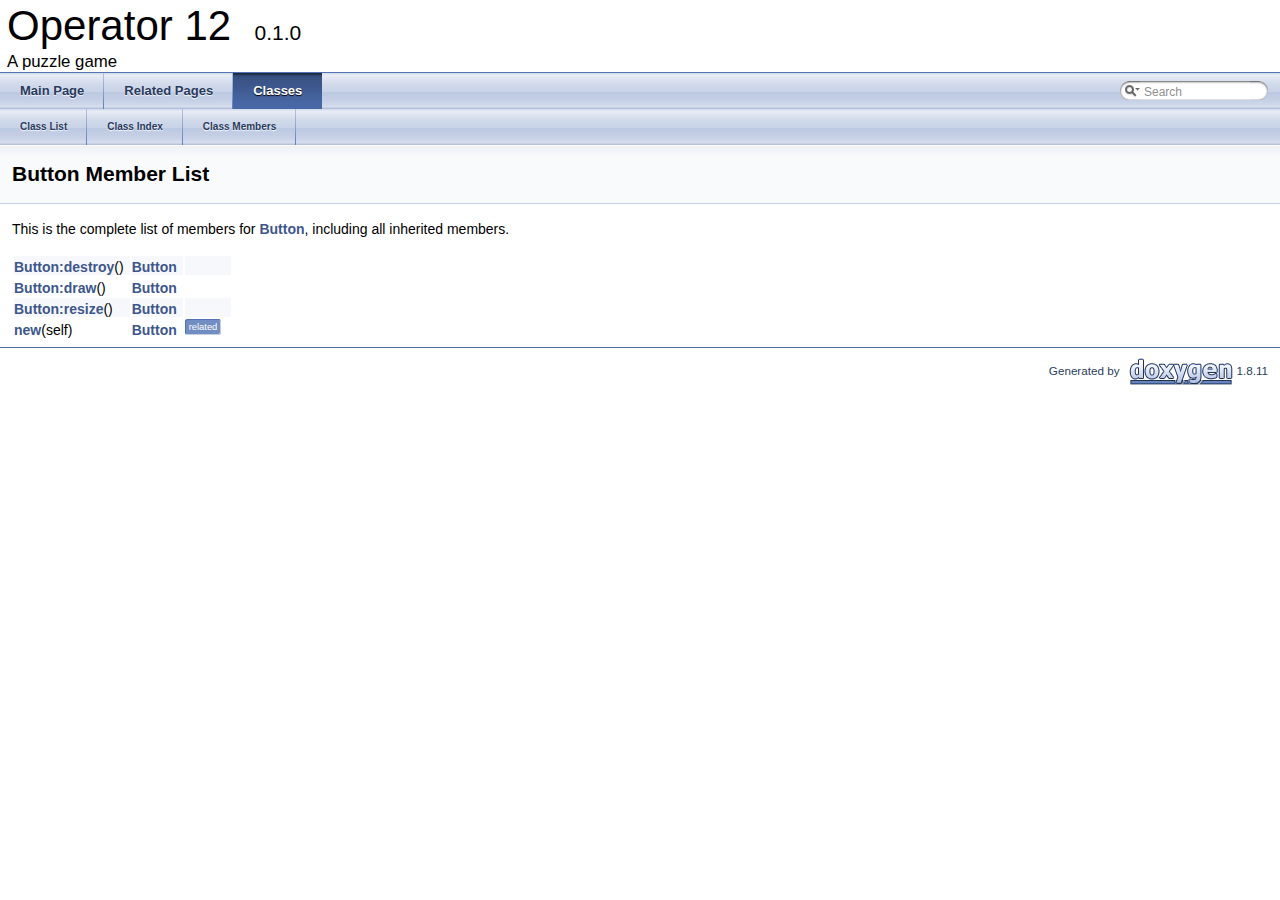
<file: docs/operator-12/classButton-members.html>
<!DOCTYPE html PUBLIC "-//W3C//DTD XHTML 1.0 Transitional//EN" "http://www.w3.org/TR/xhtml1/DTD/xhtml1-transitional.dtd">
<html xmlns="http://www.w3.org/1999/xhtml">
<head>
<meta http-equiv="Content-Type" content="text/xhtml;charset=UTF-8"/>
<meta http-equiv="X-UA-Compatible" content="IE=9"/>
<meta name="generator" content="Doxygen 1.8.11"/>
<title>Operator 12: Member List</title>
<link href="tabs.css" rel="stylesheet" type="text/css"/>
<script type="text/javascript" src="jquery.js"></script>
<script type="text/javascript" src="dynsections.js"></script>
<link href="search/search.css" rel="stylesheet" type="text/css"/>
<script type="text/javascript" src="search/searchdata.js"></script>
<script type="text/javascript" src="search/search.js"></script>
<script type="text/javascript">
  $(document).ready(function() { init_search(); });
</script>
<link href="doxygen.css" rel="stylesheet" type="text/css" />
</head>
<body>
<div id="top"><!-- do not remove this div, it is closed by doxygen! -->
<div id="titlearea">
<table cellspacing="0" cellpadding="0">
 <tbody>
 <tr style="height: 56px;">
  <td id="projectalign" style="padding-left: 0.5em;">
   <div id="projectname">Operator 12
   &#160;<span id="projectnumber">0.1.0</span>
   </div>
   <div id="projectbrief">A puzzle game</div>
  </td>
 </tr>
 </tbody>
</table>
</div>
<!-- end header part -->
<!-- Generated by Doxygen 1.8.11 -->
<script type="text/javascript">
var searchBox = new SearchBox("searchBox", "search",false,'Search');
</script>
  <div id="navrow1" class="tabs">
    <ul class="tablist">
      <li><a href="index.html"><span>Main&#160;Page</span></a></li>
      <li><a href="pages.html"><span>Related&#160;Pages</span></a></li>
      <li class="current"><a href="annotated.html"><span>Classes</span></a></li>
      <li>
        <div id="MSearchBox" class="MSearchBoxInactive">
        <span class="left">
          <img id="MSearchSelect" src="search/mag_sel.png"
               onmouseover="return searchBox.OnSearchSelectShow()"
               onmouseout="return searchBox.OnSearchSelectHide()"
               alt=""/>
          <input type="text" id="MSearchField" value="Search" accesskey="S"
               onfocus="searchBox.OnSearchFieldFocus(true)" 
               onblur="searchBox.OnSearchFieldFocus(false)" 
               onkeyup="searchBox.OnSearchFieldChange(event)"/>
          </span><span class="right">
            <a id="MSearchClose" href="javascript:searchBox.CloseResultsWindow()"><img id="MSearchCloseImg" border="0" src="search/close.png" alt=""/></a>
          </span>
        </div>
      </li>
    </ul>
  </div>
  <div id="navrow2" class="tabs2">
    <ul class="tablist">
      <li><a href="annotated.html"><span>Class&#160;List</span></a></li>
      <li><a href="classes.html"><span>Class&#160;Index</span></a></li>
      <li><a href="functions.html"><span>Class&#160;Members</span></a></li>
    </ul>
  </div>
<!-- window showing the filter options -->
<div id="MSearchSelectWindow"
     onmouseover="return searchBox.OnSearchSelectShow()"
     onmouseout="return searchBox.OnSearchSelectHide()"
     onkeydown="return searchBox.OnSearchSelectKey(event)">
</div>

<!-- iframe showing the search results (closed by default) -->
<div id="MSearchResultsWindow">
<iframe src="javascript:void(0)" frameborder="0" 
        name="MSearchResults" id="MSearchResults">
</iframe>
</div>

</div><!-- top -->
<div class="header">
  <div class="headertitle">
<div class="title">Button Member List</div>  </div>
</div><!--header-->
<div class="contents">

<p>This is the complete list of members for <a class="el" href="classButton.html">Button</a>, including all inherited members.</p>
<table class="directory">
  <tr class="even"><td class="entry"><a class="el" href="classButton.html#a7412d03f8534bf00cec9a549739638cb">Button:destroy</a>()</td><td class="entry"><a class="el" href="classButton.html">Button</a></td><td class="entry"></td></tr>
  <tr><td class="entry"><a class="el" href="classButton.html#a42f0357f6243f10f6c86f5a4d5732229">Button:draw</a>()</td><td class="entry"><a class="el" href="classButton.html">Button</a></td><td class="entry"></td></tr>
  <tr class="even"><td class="entry"><a class="el" href="classButton.html#ae904d3d263ef7e7f0aa7f48f88a7c14f">Button:resize</a>()</td><td class="entry"><a class="el" href="classButton.html">Button</a></td><td class="entry"></td></tr>
  <tr><td class="entry"><a class="el" href="classButton.html#ad654eb864417020862de54102bb4cb14">new</a>(self)</td><td class="entry"><a class="el" href="classButton.html">Button</a></td><td class="entry"><span class="mlabel">related</span></td></tr>
</table></div><!-- contents -->
<!-- start footer part -->
<hr class="footer"/><address class="footer"><small>
Generated by &#160;<a href="http://www.doxygen.org/index.html">
<img class="footer" src="doxygen.png" alt="doxygen"/>
</a> 1.8.11
</small></address>
</body>
</html>
</file>
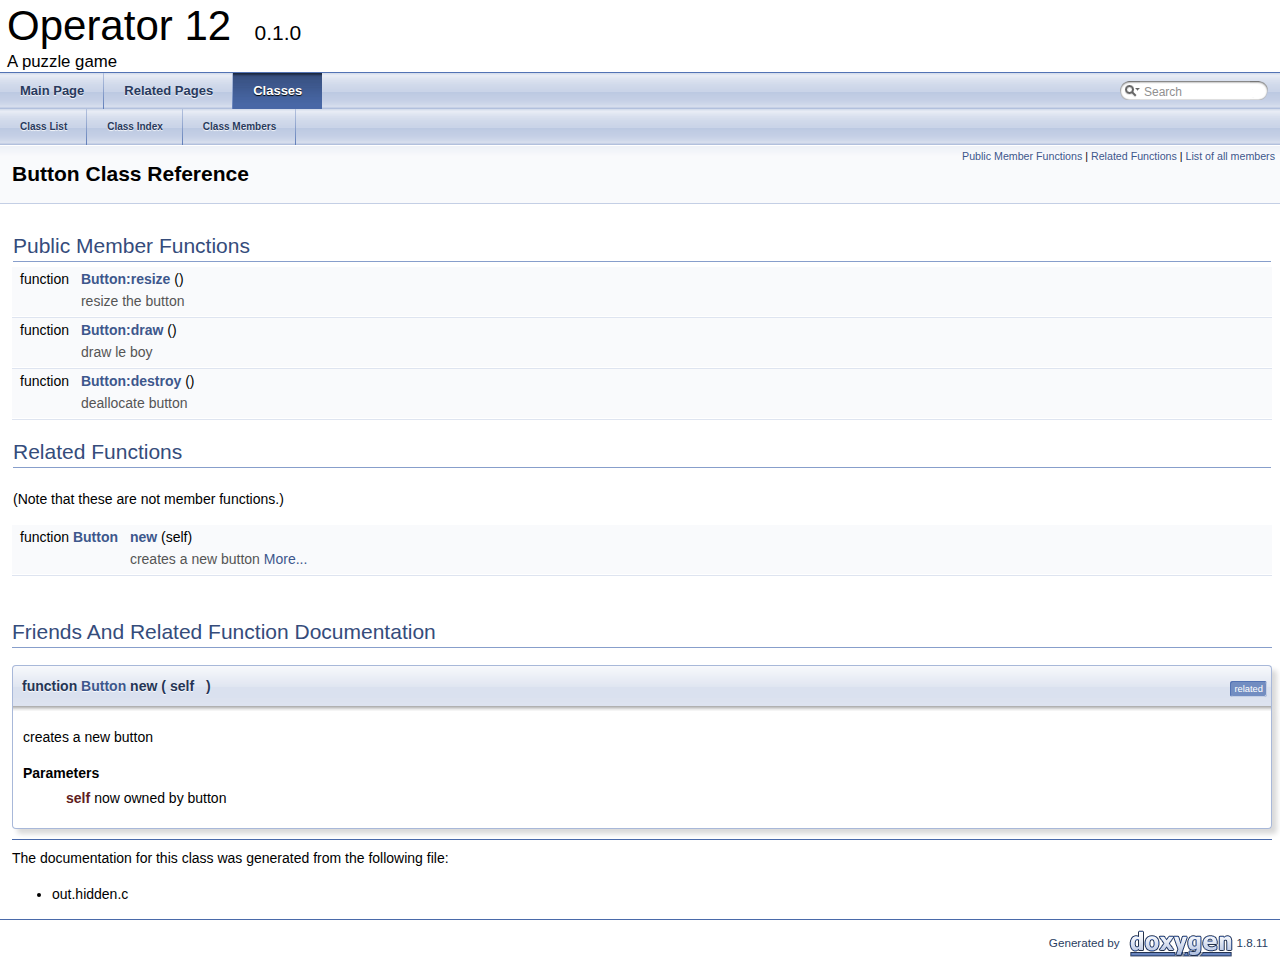
<file: docs/operator-12/classButton.html>
<!DOCTYPE html PUBLIC "-//W3C//DTD XHTML 1.0 Transitional//EN" "http://www.w3.org/TR/xhtml1/DTD/xhtml1-transitional.dtd">
<html xmlns="http://www.w3.org/1999/xhtml">
<head>
<meta http-equiv="Content-Type" content="text/xhtml;charset=UTF-8"/>
<meta http-equiv="X-UA-Compatible" content="IE=9"/>
<meta name="generator" content="Doxygen 1.8.11"/>
<title>Operator 12: Button Class Reference</title>
<link href="tabs.css" rel="stylesheet" type="text/css"/>
<script type="text/javascript" src="jquery.js"></script>
<script type="text/javascript" src="dynsections.js"></script>
<link href="search/search.css" rel="stylesheet" type="text/css"/>
<script type="text/javascript" src="search/searchdata.js"></script>
<script type="text/javascript" src="search/search.js"></script>
<script type="text/javascript">
  $(document).ready(function() { init_search(); });
</script>
<link href="doxygen.css" rel="stylesheet" type="text/css" />
</head>
<body>
<div id="top"><!-- do not remove this div, it is closed by doxygen! -->
<div id="titlearea">
<table cellspacing="0" cellpadding="0">
 <tbody>
 <tr style="height: 56px;">
  <td id="projectalign" style="padding-left: 0.5em;">
   <div id="projectname">Operator 12
   &#160;<span id="projectnumber">0.1.0</span>
   </div>
   <div id="projectbrief">A puzzle game</div>
  </td>
 </tr>
 </tbody>
</table>
</div>
<!-- end header part -->
<!-- Generated by Doxygen 1.8.11 -->
<script type="text/javascript">
var searchBox = new SearchBox("searchBox", "search",false,'Search');
</script>
  <div id="navrow1" class="tabs">
    <ul class="tablist">
      <li><a href="index.html"><span>Main&#160;Page</span></a></li>
      <li><a href="pages.html"><span>Related&#160;Pages</span></a></li>
      <li class="current"><a href="annotated.html"><span>Classes</span></a></li>
      <li>
        <div id="MSearchBox" class="MSearchBoxInactive">
        <span class="left">
          <img id="MSearchSelect" src="search/mag_sel.png"
               onmouseover="return searchBox.OnSearchSelectShow()"
               onmouseout="return searchBox.OnSearchSelectHide()"
               alt=""/>
          <input type="text" id="MSearchField" value="Search" accesskey="S"
               onfocus="searchBox.OnSearchFieldFocus(true)" 
               onblur="searchBox.OnSearchFieldFocus(false)" 
               onkeyup="searchBox.OnSearchFieldChange(event)"/>
          </span><span class="right">
            <a id="MSearchClose" href="javascript:searchBox.CloseResultsWindow()"><img id="MSearchCloseImg" border="0" src="search/close.png" alt=""/></a>
          </span>
        </div>
      </li>
    </ul>
  </div>
  <div id="navrow2" class="tabs2">
    <ul class="tablist">
      <li><a href="annotated.html"><span>Class&#160;List</span></a></li>
      <li><a href="classes.html"><span>Class&#160;Index</span></a></li>
      <li><a href="functions.html"><span>Class&#160;Members</span></a></li>
    </ul>
  </div>
<!-- window showing the filter options -->
<div id="MSearchSelectWindow"
     onmouseover="return searchBox.OnSearchSelectShow()"
     onmouseout="return searchBox.OnSearchSelectHide()"
     onkeydown="return searchBox.OnSearchSelectKey(event)">
</div>

<!-- iframe showing the search results (closed by default) -->
<div id="MSearchResultsWindow">
<iframe src="javascript:void(0)" frameborder="0" 
        name="MSearchResults" id="MSearchResults">
</iframe>
</div>

</div><!-- top -->
<div class="header">
  <div class="summary">
<a href="#pub-methods">Public Member Functions</a> &#124;
<a href="#related">Related Functions</a> &#124;
<a href="classButton-members.html">List of all members</a>  </div>
  <div class="headertitle">
<div class="title">Button Class Reference</div>  </div>
</div><!--header-->
<div class="contents">
<table class="memberdecls">
<tr class="heading"><td colspan="2"><h2 class="groupheader"><a name="pub-methods"></a>
Public Member Functions</h2></td></tr>
<tr class="memitem:ae904d3d263ef7e7f0aa7f48f88a7c14f"><td class="memItemLeft" align="right" valign="top"><a class="anchor" id="ae904d3d263ef7e7f0aa7f48f88a7c14f"></a>
function&#160;</td><td class="memItemRight" valign="bottom"><a class="el" href="classButton.html#ae904d3d263ef7e7f0aa7f48f88a7c14f">Button:resize</a> ()</td></tr>
<tr class="memdesc:ae904d3d263ef7e7f0aa7f48f88a7c14f"><td class="mdescLeft">&#160;</td><td class="mdescRight">resize the button <br /></td></tr>
<tr class="separator:ae904d3d263ef7e7f0aa7f48f88a7c14f"><td class="memSeparator" colspan="2">&#160;</td></tr>
<tr class="memitem:a42f0357f6243f10f6c86f5a4d5732229"><td class="memItemLeft" align="right" valign="top"><a class="anchor" id="a42f0357f6243f10f6c86f5a4d5732229"></a>
function&#160;</td><td class="memItemRight" valign="bottom"><a class="el" href="classButton.html#a42f0357f6243f10f6c86f5a4d5732229">Button:draw</a> ()</td></tr>
<tr class="memdesc:a42f0357f6243f10f6c86f5a4d5732229"><td class="mdescLeft">&#160;</td><td class="mdescRight">draw le boy <br /></td></tr>
<tr class="separator:a42f0357f6243f10f6c86f5a4d5732229"><td class="memSeparator" colspan="2">&#160;</td></tr>
<tr class="memitem:a7412d03f8534bf00cec9a549739638cb"><td class="memItemLeft" align="right" valign="top"><a class="anchor" id="a7412d03f8534bf00cec9a549739638cb"></a>
function&#160;</td><td class="memItemRight" valign="bottom"><a class="el" href="classButton.html#a7412d03f8534bf00cec9a549739638cb">Button:destroy</a> ()</td></tr>
<tr class="memdesc:a7412d03f8534bf00cec9a549739638cb"><td class="mdescLeft">&#160;</td><td class="mdescRight">deallocate button <br /></td></tr>
<tr class="separator:a7412d03f8534bf00cec9a549739638cb"><td class="memSeparator" colspan="2">&#160;</td></tr>
</table><table class="memberdecls">
<tr class="heading"><td colspan="2"><h2 class="groupheader"><a name="related"></a>
Related Functions</h2></td></tr>
<tr><td class="ititle" colspan="2"><p>(Note that these are not member functions.) </p>
</td></tr>
<tr class="memitem:ad654eb864417020862de54102bb4cb14"><td class="memItemLeft" align="right" valign="top">function <a class="el" href="classButton.html">Button</a>&#160;</td><td class="memItemRight" valign="bottom"><a class="el" href="classButton.html#ad654eb864417020862de54102bb4cb14">new</a> (self)</td></tr>
<tr class="memdesc:ad654eb864417020862de54102bb4cb14"><td class="mdescLeft">&#160;</td><td class="mdescRight">creates a new button  <a href="#ad654eb864417020862de54102bb4cb14">More...</a><br /></td></tr>
<tr class="separator:ad654eb864417020862de54102bb4cb14"><td class="memSeparator" colspan="2">&#160;</td></tr>
</table>
<h2 class="groupheader">Friends And Related Function Documentation</h2>
<a class="anchor" id="ad654eb864417020862de54102bb4cb14"></a>
<div class="memitem">
<div class="memproto">
<table class="mlabels">
  <tr>
  <td class="mlabels-left">
      <table class="memname">
        <tr>
          <td class="memname">function <a class="el" href="classButton.html">Button</a> new </td>
          <td>(</td>
          <td class="paramtype">self&#160;</td>
          <td class="paramname"></td><td>)</td>
          <td></td>
        </tr>
      </table>
  </td>
  <td class="mlabels-right">
<span class="mlabels"><span class="mlabel">related</span></span>  </td>
  </tr>
</table>
</div><div class="memdoc">

<p>creates a new button </p>
<dl class="params"><dt>Parameters</dt><dd>
  <table class="params">
    <tr><td class="paramname">self</td><td>now owned by button </td></tr>
  </table>
  </dd>
</dl>

</div>
</div>
<hr/>The documentation for this class was generated from the following file:<ul>
<li>out.hidden.c</li>
</ul>
</div><!-- contents -->
<!-- start footer part -->
<hr class="footer"/><address class="footer"><small>
Generated by &#160;<a href="http://www.doxygen.org/index.html">
<img class="footer" src="doxygen.png" alt="doxygen"/>
</a> 1.8.11
</small></address>
</body>
</html>
</file>
<file: css/main.css>
body {
    margin: 0px;
}

.no-overflow{
    overflow: hidden;
}

.quarter-box {
    position: absolute;
    width: 50%;
    height: 50%;
    text-align: center;
}

.top {
    top: 0px;
}

.left {
    left: 0px;
}

.bottom {
    top: 50%;
}

.right {
    left: 50%;
}

.big {
    font-family: Helvetica, Arial, sans-serif;
    font-size: 72px;
    font-weight: bold;
}

.small {
    font-family: Helvetica, Arial, sans-serif;
    font-size: 22px;
}

.plain {
    font-family: Helvetica, Arial, sans-serif;
    font-size: 16px;
}

.colorscheme-1 {
    color: #4c4c4c;
    background-color: #ffffff;
}

.colorscheme-2 {
    color: #4c4c4c;
    background-color: #91fecd;
}

.colorscheme-3 {
    color: #ffffff;
    background-color: #c72059;
}

.colorscheme-4 {
    color: #ffffff;
    background-color: #4c4c4c;
}

.vertical-center-parent {
    width: 100%;
    height: 100%;
    display: table;
}

.vertical-center-child {
    display: table-cell;
    vertical-align: middle;
}

.horizontal-menu {
    list-style: none;
    display: block;
    list-style-type: disc;
    margin: 1em 0px;
    padding: 0px 0px 0px 40px;
}

.horizontal-menu li {
    display: inline-block;
    width: 100px;
}

.grow {
    transition: all .2s ease-in-out;
}

.grow:hover, .grow:focus {
    transform: scale(1.1);
    z-index: 10;
}

li>a {
    width: 100%;
    display: block;
}

a{
    color: inherit;
}

nav {
    cursor: default;	
}

.selected {
    font-weight: bold;
    cursor: default;
}

.selectable {
    border: none;
    border-bottom: 0px;
    cursor: pointer;
}

.selectable:hover {
    border: solid 0px;
    border-bottom-width: 4px;
    margin-bottom: -4px;
}

.colorscheme-1 .selected {
    color: #ffffff;
    background-color: #4c4c4c;
}

.colorscheme-2 .selected {
    color: #91fecd;
    background-color: #4c4c4c;
}

.colorscheme-3 .selected {
    color: #c72059;
    background-color: #ffffff;
}

.colorscheme-4 .selected {
    color: #4c4c4c;
    background-color: #ffffff;
}

#main-content{
    margin: 0px 20px;
}

.display-set{
    list-style: none;
    text-align: center;
    width: 100%;
    margin: 0px;
    padding: 0px;
}

.display-set h1{
    font-size: 1.5em;
    font-weight: bold;
}

.display-set a{
    font-style: italic;
}

.display-set p{
    display: inline-block;
    width: 500px;
    text-align: justify;
    margin: 0px;
    margin-bottom: 1em;
}

.display-set .link-buttons{
    display: inline-block;
    width: 500px;
    text-align: justify;
    margin: 0px;
    margin-bottom: 1em;
}

.link-button{
    display: inline-block;
    width: 100px;
    height: 100px;
    background-color: black;
    border: 0px solid;
    border-radius: 50%;
    line-height: 100px;
    color: white;
}
</file>
<file: docs/operator-12/tabs.css>
.tabs, .tabs2, .tabs3 {
    background-image: url('tab_b.png');
    width: 100%;
    z-index: 101;
    font-size: 13px;
    font-family: 'Lucida Grande',Geneva,Helvetica,Arial,sans-serif;
}

.tabs2 {
    font-size: 10px;
}
.tabs3 {
    font-size: 9px;
}

.tablist {
    margin: 0;
    padding: 0;
    display: table;
}

.tablist li {
    float: left;
    display: table-cell;
    background-image: url('tab_b.png');
    line-height: 36px;
    list-style: none;
}

.tablist a {
    display: block;
    padding: 0 20px;
    font-weight: bold;
    background-image:url('tab_s.png');
    background-repeat:no-repeat;
    background-position:right;
    color: #283A5D;
    text-shadow: 0px 1px 1px rgba(255, 255, 255, 0.9);
    text-decoration: none;
    outline: none;
}

.tabs3 .tablist a {
    padding: 0 10px;
}

.tablist a:hover {
    background-image: url('tab_h.png');
    background-repeat:repeat-x;
    color: #fff;
    text-shadow: 0px 1px 1px rgba(0, 0, 0, 1.0);
    text-decoration: none;
}

.tablist li.current a {
    background-image: url('tab_a.png');
    background-repeat:repeat-x;
    color: #fff;
    text-shadow: 0px 1px 1px rgba(0, 0, 0, 1.0);
}
</file>
<file: docs/operator-12/search/search.css>
/*---------------- Search Box */

#FSearchBox {
    float: left;
}

#MSearchBox {
    white-space : nowrap;
    position: absolute;
    float: none;
    display: inline;
    margin-top: 8px;
    right: 0px;
    width: 170px;
    z-index: 102;
    background-color: white;
}

#MSearchBox .left
{
    display:block;
    position:absolute;
    left:10px;
    width:20px;
    height:19px;
    background:url('search_l.png') no-repeat;
    background-position:right;
}

#MSearchSelect {
    display:block;
    position:absolute;
    width:20px;
    height:19px;
}

.left #MSearchSelect {
    left:4px;
}

.right #MSearchSelect {
    right:5px;
}

#MSearchField {
    display:block;
    position:absolute;
    height:19px;
    background:url('search_m.png') repeat-x;
    border:none;
    width:111px;
    margin-left:20px;
    padding-left:4px;
    color: #909090;
    outline: none;
    font: 9pt Arial, Verdana, sans-serif;
}

#FSearchBox #MSearchField {
    margin-left:15px;
}

#MSearchBox .right {
    display:block;
    position:absolute;
    right:10px;
    top:0px;
    width:20px;
    height:19px;
    background:url('search_r.png') no-repeat;
    background-position:left;
}

#MSearchClose {
    display: none;
    position: absolute;
    top: 4px;
    background : none;
    border: none;
    margin: 0px 4px 0px 0px;
    padding: 0px 0px;
    outline: none;
}

.left #MSearchClose {
    left: 6px;
}

.right #MSearchClose {
    right: 2px;
}

.MSearchBoxActive #MSearchField {
    color: #000000;
}

/*---------------- Search filter selection */

#MSearchSelectWindow {
    display: none;
    position: absolute;
    left: 0; top: 0;
    border: 1px solid #90A5CE;
    background-color: #F9FAFC;
    z-index: 1;
    padding-top: 4px;
    padding-bottom: 4px;
    -moz-border-radius: 4px;
    -webkit-border-top-left-radius: 4px;
    -webkit-border-top-right-radius: 4px;
    -webkit-border-bottom-left-radius: 4px;
    -webkit-border-bottom-right-radius: 4px;
    -webkit-box-shadow: 5px 5px 5px rgba(0, 0, 0, 0.15);
}

.SelectItem {
    font: 8pt Arial, Verdana, sans-serif;
    padding-left:  2px;
    padding-right: 12px;
    border: 0px;
}

span.SelectionMark {
    margin-right: 4px;
    font-family: monospace;
    outline-style: none;
    text-decoration: none;
}

a.SelectItem {
    display: block;
    outline-style: none;
    color: #000000; 
    text-decoration: none;
    padding-left:   6px;
    padding-right: 12px;
}

a.SelectItem:focus,
a.SelectItem:active {
    color: #000000; 
    outline-style: none;
    text-decoration: none;
}

a.SelectItem:hover {
    color: #FFFFFF;
    background-color: #3D578C;
    outline-style: none;
    text-decoration: none;
    cursor: pointer;
    display: block;
}

/*---------------- Search results window */

iframe#MSearchResults {
    width: 60ex;
    height: 15em;
}

#MSearchResultsWindow {
    display: none;
    position: absolute;
    left: 0; top: 0;
    border: 1px solid #000;
    background-color: #EEF1F7;
}

/* ----------------------------------- */


#SRIndex {
    clear:both; 
    padding-bottom: 15px;
}

.SREntry {
    font-size: 10pt;
    padding-left: 1ex;
}

.SRPage .SREntry {
    font-size: 8pt;
    padding: 1px 5px;
}

body.SRPage {
    margin: 5px 2px;
}

.SRChildren {
    padding-left: 3ex; padding-bottom: .5em 
}

.SRPage .SRChildren {
    display: none;
}

.SRSymbol {
    font-weight: bold; 
    color: #425E97;
    font-family: Arial, Verdana, sans-serif;
    text-decoration: none;
    outline: none;
}

a.SRScope {
    display: block;
    color: #425E97; 
    font-family: Arial, Verdana, sans-serif;
    text-decoration: none;
    outline: none;
}

a.SRSymbol:focus, a.SRSymbol:active,
a.SRScope:focus, a.SRScope:active {
    text-decoration: underline;
}

span.SRScope {
    padding-left: 4px;
}

.SRPage .SRStatus {
    padding: 2px 5px;
    font-size: 8pt;
    font-style: italic;
}

.SRResult {
    display: none;
}

DIV.searchresults {
    margin-left: 10px;
    margin-right: 10px;
}

/*---------------- External search page results */

.searchresult {
    background-color: #F0F3F8;
}

.pages b {
   color: white;
   padding: 5px 5px 3px 5px;
   background-image: url("../tab_a.png");
   background-repeat: repeat-x;
   text-shadow: 0 1px 1px #000000;
}

.pages {
    line-height: 17px;
    margin-left: 4px;
    text-decoration: none;
}

.hl {
    font-weight: bold;
}

#searchresults {
    margin-bottom: 20px;
}

.searchpages {
    margin-top: 10px;
}
</file>
<file: docs/operator-12/doxygen.css>
/* The standard CSS for doxygen 1.8.11 */

body, table, div, p, dl {
	font: 400 14px/22px Roboto,sans-serif;
}

/* @group Heading Levels */

h1.groupheader {
	font-size: 150%;
}

.title {
	font: 400 14px/28px Roboto,sans-serif;
	font-size: 150%;
	font-weight: bold;
	margin: 10px 2px;
}

h2.groupheader {
	border-bottom: 1px solid #879ECB;
	color: #354C7B;
	font-size: 150%;
	font-weight: normal;
	margin-top: 1.75em;
	padding-top: 8px;
	padding-bottom: 4px;
	width: 100%;
}

h3.groupheader {
	font-size: 100%;
}

h1, h2, h3, h4, h5, h6 {
	-webkit-transition: text-shadow 0.5s linear;
	-moz-transition: text-shadow 0.5s linear;
	-ms-transition: text-shadow 0.5s linear;
	-o-transition: text-shadow 0.5s linear;
	transition: text-shadow 0.5s linear;
	margin-right: 15px;
}

h1.glow, h2.glow, h3.glow, h4.glow, h5.glow, h6.glow {
	text-shadow: 0 0 15px cyan;
}

dt {
	font-weight: bold;
}

div.multicol {
	-moz-column-gap: 1em;
	-webkit-column-gap: 1em;
	-moz-column-count: 3;
	-webkit-column-count: 3;
}

p.startli, p.startdd {
	margin-top: 2px;
}

p.starttd {
	margin-top: 0px;
}

p.endli {
	margin-bottom: 0px;
}

p.enddd {
	margin-bottom: 4px;
}

p.endtd {
	margin-bottom: 2px;
}

/* @end */

caption {
	font-weight: bold;
}

span.legend {
        font-size: 70%;
        text-align: center;
}

h3.version {
        font-size: 90%;
        text-align: center;
}

div.qindex, div.navtab{
	background-color: #EBEFF6;
	border: 1px solid #A3B4D7;
	text-align: center;
}

div.qindex, div.navpath {
	width: 100%;
	line-height: 140%;
}

div.navtab {
	margin-right: 15px;
}

/* @group Link Styling */

a {
	color: #3D578C;
	font-weight: normal;
	text-decoration: none;
}

.contents a:visited {
	color: #4665A2;
}

a:hover {
	text-decoration: underline;
}

a.qindex {
	font-weight: bold;
}

a.qindexHL {
	font-weight: bold;
	background-color: #9CAFD4;
	color: #ffffff;
	border: 1px double #869DCA;
}

.contents a.qindexHL:visited {
        color: #ffffff;
}

a.el {
	font-weight: bold;
}

a.elRef {
}

a.code, a.code:visited, a.line, a.line:visited {
	color: #4665A2; 
}

a.codeRef, a.codeRef:visited, a.lineRef, a.lineRef:visited {
	color: #4665A2; 
}

/* @end */

dl.el {
	margin-left: -1cm;
}

pre.fragment {
        border: 1px solid #C4CFE5;
        background-color: #FBFCFD;
        padding: 4px 6px;
        margin: 4px 8px 4px 2px;
        overflow: auto;
        word-wrap: break-word;
        font-size:  9pt;
        line-height: 125%;
        font-family: monospace, fixed;
        font-size: 105%;
}

div.fragment {
        padding: 4px 6px;
        margin: 4px 8px 4px 2px;
	background-color: #FBFCFD;
	border: 1px solid #C4CFE5;
}

div.line {
	font-family: monospace, fixed;
        font-size: 13px;
	min-height: 13px;
	line-height: 1.0;
	text-wrap: unrestricted;
	white-space: -moz-pre-wrap; /* Moz */
	white-space: -pre-wrap;     /* Opera 4-6 */
	white-space: -o-pre-wrap;   /* Opera 7 */
	white-space: pre-wrap;      /* CSS3  */
	word-wrap: break-word;      /* IE 5.5+ */
	text-indent: -53px;
	padding-left: 53px;
	padding-bottom: 0px;
	margin: 0px;
	-webkit-transition-property: background-color, box-shadow;
	-webkit-transition-duration: 0.5s;
	-moz-transition-property: background-color, box-shadow;
	-moz-transition-duration: 0.5s;
	-ms-transition-property: background-color, box-shadow;
	-ms-transition-duration: 0.5s;
	-o-transition-property: background-color, box-shadow;
	-o-transition-duration: 0.5s;
	transition-property: background-color, box-shadow;
	transition-duration: 0.5s;
}

div.line:after {
    content:"\000A";
    white-space: pre;
}

div.line.glow {
	background-color: cyan;
	box-shadow: 0 0 10px cyan;
}


span.lineno {
	padding-right: 4px;
	text-align: right;
	border-right: 2px solid #0F0;
	background-color: #E8E8E8;
        white-space: pre;
}
span.lineno a {
	background-color: #D8D8D8;
}

span.lineno a:hover {
	background-color: #C8C8C8;
}

div.ah, span.ah {
	background-color: black;
	font-weight: bold;
	color: #ffffff;
	margin-bottom: 3px;
	margin-top: 3px;
	padding: 0.2em;
	border: solid thin #333;
	border-radius: 0.5em;
	-webkit-border-radius: .5em;
	-moz-border-radius: .5em;
	box-shadow: 2px 2px 3px #999;
	-webkit-box-shadow: 2px 2px 3px #999;
	-moz-box-shadow: rgba(0, 0, 0, 0.15) 2px 2px 2px;
	background-image: -webkit-gradient(linear, left top, left bottom, from(#eee), to(#000),color-stop(0.3, #444));
	background-image: -moz-linear-gradient(center top, #eee 0%, #444 40%, #000 110%);
}

div.classindex ul {
        list-style: none;
        padding-left: 0;
}

div.classindex span.ai {
        display: inline-block;
}

div.groupHeader {
	margin-left: 16px;
	margin-top: 12px;
	font-weight: bold;
}

div.groupText {
	margin-left: 16px;
	font-style: italic;
}

body {
	background-color: white;
	color: black;
        margin: 0;
}

div.contents {
	margin-top: 10px;
	margin-left: 12px;
	margin-right: 8px;
}

td.indexkey {
	background-color: #EBEFF6;
	font-weight: bold;
	border: 1px solid #C4CFE5;
	margin: 2px 0px 2px 0;
	padding: 2px 10px;
        white-space: nowrap;
        vertical-align: top;
}

td.indexvalue {
	background-color: #EBEFF6;
	border: 1px solid #C4CFE5;
	padding: 2px 10px;
	margin: 2px 0px;
}

tr.memlist {
	background-color: #EEF1F7;
}

p.formulaDsp {
	text-align: center;
}

img.formulaDsp {
	
}

img.formulaInl {
	vertical-align: middle;
}

div.center {
	text-align: center;
        margin-top: 0px;
        margin-bottom: 0px;
        padding: 0px;
}

div.center img {
	border: 0px;
}

address.footer {
	text-align: right;
	padding-right: 12px;
}

img.footer {
	border: 0px;
	vertical-align: middle;
}

/* @group Code Colorization */

span.keyword {
	color: #008000
}

span.keywordtype {
	color: #604020
}

span.keywordflow {
	color: #e08000
}

span.comment {
	color: #800000
}

span.preprocessor {
	color: #806020
}

span.stringliteral {
	color: #002080
}

span.charliteral {
	color: #008080
}

span.vhdldigit { 
	color: #ff00ff 
}

span.vhdlchar { 
	color: #000000 
}

span.vhdlkeyword { 
	color: #700070 
}

span.vhdllogic { 
	color: #ff0000 
}

blockquote {
        background-color: #F7F8FB;
        border-left: 2px solid #9CAFD4;
        margin: 0 24px 0 4px;
        padding: 0 12px 0 16px;
}

/* @end */

/*
.search {
	color: #003399;
	font-weight: bold;
}

form.search {
	margin-bottom: 0px;
	margin-top: 0px;
}

input.search {
	font-size: 75%;
	color: #000080;
	font-weight: normal;
	background-color: #e8eef2;
}
*/

td.tiny {
	font-size: 75%;
}

.dirtab {
	padding: 4px;
	border-collapse: collapse;
	border: 1px solid #A3B4D7;
}

th.dirtab {
	background: #EBEFF6;
	font-weight: bold;
}

hr {
	height: 0px;
	border: none;
	border-top: 1px solid #4A6AAA;
}

hr.footer {
	height: 1px;
}

/* @group Member Descriptions */

table.memberdecls {
	border-spacing: 0px;
	padding: 0px;
}

.memberdecls td, .fieldtable tr {
	-webkit-transition-property: background-color, box-shadow;
	-webkit-transition-duration: 0.5s;
	-moz-transition-property: background-color, box-shadow;
	-moz-transition-duration: 0.5s;
	-ms-transition-property: background-color, box-shadow;
	-ms-transition-duration: 0.5s;
	-o-transition-property: background-color, box-shadow;
	-o-transition-duration: 0.5s;
	transition-property: background-color, box-shadow;
	transition-duration: 0.5s;
}

.memberdecls td.glow, .fieldtable tr.glow {
	background-color: cyan;
	box-shadow: 0 0 15px cyan;
}

.mdescLeft, .mdescRight,
.memItemLeft, .memItemRight,
.memTemplItemLeft, .memTemplItemRight, .memTemplParams {
	background-color: #F9FAFC;
	border: none;
	margin: 4px;
	padding: 1px 0 0 8px;
}

.mdescLeft, .mdescRight {
	padding: 0px 8px 4px 8px;
	color: #555;
}

.memSeparator {
        border-bottom: 1px solid #DEE4F0;
        line-height: 1px;
        margin: 0px;
        padding: 0px;
}

.memItemLeft, .memTemplItemLeft {
        white-space: nowrap;
}

.memItemRight {
	width: 100%;
}

.memTemplParams {
	color: #4665A2;
        white-space: nowrap;
	font-size: 80%;
}

/* @end */

/* @group Member Details */

/* Styles for detailed member documentation */

.memtemplate {
	font-size: 80%;
	color: #4665A2;
	font-weight: normal;
	margin-left: 9px;
}

.memnav {
	background-color: #EBEFF6;
	border: 1px solid #A3B4D7;
	text-align: center;
	margin: 2px;
	margin-right: 15px;
	padding: 2px;
}

.mempage {
	width: 100%;
}

.memitem {
	padding: 0;
	margin-bottom: 10px;
	margin-right: 5px;
        -webkit-transition: box-shadow 0.5s linear;
        -moz-transition: box-shadow 0.5s linear;
        -ms-transition: box-shadow 0.5s linear;
        -o-transition: box-shadow 0.5s linear;
        transition: box-shadow 0.5s linear;
        display: table !important;
        width: 100%;
}

.memitem.glow {
         box-shadow: 0 0 15px cyan;
}

.memname {
        font-weight: bold;
        margin-left: 6px;
}

.memname td {
	vertical-align: bottom;
}

.memproto, dl.reflist dt {
        border-top: 1px solid #A8B8D9;
        border-left: 1px solid #A8B8D9;
        border-right: 1px solid #A8B8D9;
        padding: 6px 0px 6px 0px;
        color: #253555;
        font-weight: bold;
        text-shadow: 0px 1px 1px rgba(255, 255, 255, 0.9);
        background-image:url('nav_f.png');
        background-repeat:repeat-x;
        background-color: #E2E8F2;
        /* opera specific markup */
        box-shadow: 5px 5px 5px rgba(0, 0, 0, 0.15);
        border-top-right-radius: 4px;
        border-top-left-radius: 4px;
        /* firefox specific markup */
        -moz-box-shadow: rgba(0, 0, 0, 0.15) 5px 5px 5px;
        -moz-border-radius-topright: 4px;
        -moz-border-radius-topleft: 4px;
        /* webkit specific markup */
        -webkit-box-shadow: 5px 5px 5px rgba(0, 0, 0, 0.15);
        -webkit-border-top-right-radius: 4px;
        -webkit-border-top-left-radius: 4px;

}

.memdoc, dl.reflist dd {
        border-bottom: 1px solid #A8B8D9;      
        border-left: 1px solid #A8B8D9;      
        border-right: 1px solid #A8B8D9; 
        padding: 6px 10px 2px 10px;
        background-color: #FBFCFD;
        border-top-width: 0;
        background-image:url('nav_g.png');
        background-repeat:repeat-x;
        background-color: #FFFFFF;
        /* opera specific markup */
        border-bottom-left-radius: 4px;
        border-bottom-right-radius: 4px;
        box-shadow: 5px 5px 5px rgba(0, 0, 0, 0.15);
        /* firefox specific markup */
        -moz-border-radius-bottomleft: 4px;
        -moz-border-radius-bottomright: 4px;
        -moz-box-shadow: rgba(0, 0, 0, 0.15) 5px 5px 5px;
        /* webkit specific markup */
        -webkit-border-bottom-left-radius: 4px;
        -webkit-border-bottom-right-radius: 4px;
        -webkit-box-shadow: 5px 5px 5px rgba(0, 0, 0, 0.15);
}

dl.reflist dt {
        padding: 5px;
}

dl.reflist dd {
        margin: 0px 0px 10px 0px;
        padding: 5px;
}

.paramkey {
	text-align: right;
}

.paramtype {
	white-space: nowrap;
}

.paramname {
	color: #602020;
	white-space: nowrap;
}
.paramname em {
	font-style: normal;
}
.paramname code {
        line-height: 14px;
}

.params, .retval, .exception, .tparams {
        margin-left: 0px;
        padding-left: 0px;
}       

.params .paramname, .retval .paramname {
        font-weight: bold;
        vertical-align: top;
}
        
.params .paramtype {
        font-style: italic;
        vertical-align: top;
}       
        
.params .paramdir {
        font-family: "courier new",courier,monospace;
        vertical-align: top;
}

table.mlabels {
	border-spacing: 0px;
}

td.mlabels-left {
	width: 100%;
	padding: 0px;
}

td.mlabels-right {
	vertical-align: bottom;
	padding: 0px;
	white-space: nowrap;
}

span.mlabels {
        margin-left: 8px;
}

span.mlabel {
        background-color: #728DC1;
        border-top:1px solid #5373B4;
        border-left:1px solid #5373B4;
        border-right:1px solid #C4CFE5;
        border-bottom:1px solid #C4CFE5;
	text-shadow: none;
	color: white;
	margin-right: 4px;
	padding: 2px 3px;
	border-radius: 3px;
	font-size: 7pt;
	white-space: nowrap;
	vertical-align: middle;
}



/* @end */

/* these are for tree view inside a (index) page */

div.directory {
        margin: 10px 0px;
        border-top: 1px solid #9CAFD4;
        border-bottom: 1px solid #9CAFD4;
        width: 100%;
}

.directory table {
        border-collapse:collapse;
}

.directory td {
        margin: 0px;
        padding: 0px;
	vertical-align: top;
}

.directory td.entry {
        white-space: nowrap;
        padding-right: 6px;
	padding-top: 3px;
}

.directory td.entry a {
        outline:none;
}

.directory td.entry a img {
        border: none;
}

.directory td.desc {
        width: 100%;
        padding-left: 6px;
	padding-right: 6px;
	padding-top: 3px;
	border-left: 1px solid rgba(0,0,0,0.05);
}

.directory tr.even {
	padding-left: 6px;
	background-color: #F7F8FB;
}

.directory img {
	vertical-align: -30%;
}

.directory .levels {
        white-space: nowrap;
        width: 100%;
        text-align: right;
        font-size: 9pt;
}

.directory .levels span {
        cursor: pointer;
        padding-left: 2px;
        padding-right: 2px;
	color: #3D578C;
}

.arrow {
    color: #9CAFD4;
    -webkit-user-select: none;
    -khtml-user-select: none;
    -moz-user-select: none;
    -ms-user-select: none;
    user-select: none;
    cursor: pointer;
    font-size: 80%;
    display: inline-block;
    width: 16px;
    height: 22px;
}

.icon {
    font-family: Arial, Helvetica;
    font-weight: bold;
    font-size: 12px;
    height: 14px;
    width: 16px;
    display: inline-block;
    background-color: #728DC1;
    color: white;
    text-align: center;
    border-radius: 4px;
    margin-left: 2px;
    margin-right: 2px;
}

.icona {
    width: 24px;
    height: 22px;
    display: inline-block;
}

.iconfopen {
    width: 24px;
    height: 18px;
    margin-bottom: 4px;
    background-image:url('folderopen.png');
    background-position: 0px -4px;
    background-repeat: repeat-y;
    vertical-align:top;
    display: inline-block;
}

.iconfclosed {
    width: 24px;
    height: 18px;
    margin-bottom: 4px;
    background-image:url('folderclosed.png');
    background-position: 0px -4px;
    background-repeat: repeat-y;
    vertical-align:top;
    display: inline-block;
}

.icondoc {
    width: 24px;
    height: 18px;
    margin-bottom: 4px;
    background-image:url('doc.png');
    background-position: 0px -4px;
    background-repeat: repeat-y;
    vertical-align:top;
    display: inline-block;
}

table.directory {
    font: 400 14px Roboto,sans-serif;
}

/* @end */

div.dynheader {
        margin-top: 8px;
	-webkit-touch-callout: none;
	-webkit-user-select: none;
	-khtml-user-select: none;
	-moz-user-select: none;
	-ms-user-select: none;
	user-select: none;
}

address {
	font-style: normal;
	color: #2A3D61;
}

table.doxtable caption {
	caption-side: top;
}

table.doxtable {
	border-collapse:collapse;
        margin-top: 4px;
        margin-bottom: 4px;
}

table.doxtable td, table.doxtable th {
	border: 1px solid #2D4068;
	padding: 3px 7px 2px;
}

table.doxtable th {
	background-color: #374F7F;
	color: #FFFFFF;
	font-size: 110%;
	padding-bottom: 4px;
	padding-top: 5px;
}

table.fieldtable {
        /*width: 100%;*/
        margin-bottom: 10px;
        border: 1px solid #A8B8D9;
        border-spacing: 0px;
        -moz-border-radius: 4px;
        -webkit-border-radius: 4px;
        border-radius: 4px;
        -moz-box-shadow: rgba(0, 0, 0, 0.15) 2px 2px 2px;
        -webkit-box-shadow: 2px 2px 2px rgba(0, 0, 0, 0.15);
        box-shadow: 2px 2px 2px rgba(0, 0, 0, 0.15);
}

.fieldtable td, .fieldtable th {
        padding: 3px 7px 2px;
}

.fieldtable td.fieldtype, .fieldtable td.fieldname {
        white-space: nowrap;
        border-right: 1px solid #A8B8D9;
        border-bottom: 1px solid #A8B8D9;
        vertical-align: top;
}

.fieldtable td.fieldname {
        padding-top: 3px;
}

.fieldtable td.fielddoc {
        border-bottom: 1px solid #A8B8D9;
        /*width: 100%;*/
}

.fieldtable td.fielddoc p:first-child {
        margin-top: 0px;
}       
        
.fieldtable td.fielddoc p:last-child {
        margin-bottom: 2px;
}

.fieldtable tr:last-child td {
        border-bottom: none;
}

.fieldtable th {
        background-image:url('nav_f.png');
        background-repeat:repeat-x;
        background-color: #E2E8F2;
        font-size: 90%;
        color: #253555;
        padding-bottom: 4px;
        padding-top: 5px;
        text-align:left;
        -moz-border-radius-topleft: 4px;
        -moz-border-radius-topright: 4px;
        -webkit-border-top-left-radius: 4px;
        -webkit-border-top-right-radius: 4px;
        border-top-left-radius: 4px;
        border-top-right-radius: 4px;
        border-bottom: 1px solid #A8B8D9;
}


.tabsearch {
	top: 0px;
	left: 10px;
	height: 36px;
	background-image: url('tab_b.png');
	z-index: 101;
	overflow: hidden;
	font-size: 13px;
}

.navpath ul
{
	font-size: 11px;
	background-image:url('tab_b.png');
	background-repeat:repeat-x;
	background-position: 0 -5px;
	height:30px;
	line-height:30px;
	color:#8AA0CC;
	border:solid 1px #C2CDE4;
	overflow:hidden;
	margin:0px;
	padding:0px;
}

.navpath li
{
	list-style-type:none;
	float:left;
	padding-left:10px;
	padding-right:15px;
	background-image:url('bc_s.png');
	background-repeat:no-repeat;
	background-position:right;
	color:#364D7C;
}

.navpath li.navelem a
{
	height:32px;
	display:block;
	text-decoration: none;
	outline: none;
	color: #283A5D;
	font-family: 'Lucida Grande',Geneva,Helvetica,Arial,sans-serif;
	text-shadow: 0px 1px 1px rgba(255, 255, 255, 0.9);
	text-decoration: none;        
}

.navpath li.navelem a:hover
{
	color:#6884BD;
}

.navpath li.footer
{
        list-style-type:none;
        float:right;
        padding-left:10px;
        padding-right:15px;
        background-image:none;
        background-repeat:no-repeat;
        background-position:right;
        color:#364D7C;
        font-size: 8pt;
}


div.summary
{
	float: right;
	font-size: 8pt;
	padding-right: 5px;
	width: 50%;
	text-align: right;
}       

div.summary a
{
	white-space: nowrap;
}

table.classindex
{
        margin: 10px;
        white-space: nowrap;
        margin-left: 3%;
        margin-right: 3%;
        width: 94%;
        border: 0;
        border-spacing: 0; 
        padding: 0;
}

div.ingroups
{
	font-size: 8pt;
	width: 50%;
	text-align: left;
}

div.ingroups a
{
	white-space: nowrap;
}

div.header
{
        background-image:url('nav_h.png');
        background-repeat:repeat-x;
	background-color: #F9FAFC;
	margin:  0px;
	border-bottom: 1px solid #C4CFE5;
}

div.headertitle
{
	padding: 5px 5px 5px 10px;
}

dl
{
        padding: 0 0 0 10px;
}

/* dl.note, dl.warning, dl.attention, dl.pre, dl.post, dl.invariant, dl.deprecated, dl.todo, dl.test, dl.bug */
dl.section
{
	margin-left: 0px;
	padding-left: 0px;
}

dl.note
{
        margin-left:-7px;
        padding-left: 3px;
        border-left:4px solid;
        border-color: #D0C000;
}

dl.warning, dl.attention
{
        margin-left:-7px;
        padding-left: 3px;
        border-left:4px solid;
        border-color: #FF0000;
}

dl.pre, dl.post, dl.invariant
{
        margin-left:-7px;
        padding-left: 3px;
        border-left:4px solid;
        border-color: #00D000;
}

dl.deprecated
{
        margin-left:-7px;
        padding-left: 3px;
        border-left:4px solid;
        border-color: #505050;
}

dl.todo
{
        margin-left:-7px;
        padding-left: 3px;
        border-left:4px solid;
        border-color: #00C0E0;
}

dl.test
{
        margin-left:-7px;
        padding-left: 3px;
        border-left:4px solid;
        border-color: #3030E0;
}

dl.bug
{
        margin-left:-7px;
        padding-left: 3px;
        border-left:4px solid;
        border-color: #C08050;
}

dl.section dd {
	margin-bottom: 6px;
}


#projectlogo
{
	text-align: center;
	vertical-align: bottom;
	border-collapse: separate;
}
 
#projectlogo img
{ 
	border: 0px none;
}
 
#projectalign
{
        vertical-align: middle;
}

#projectname
{
	font: 300% Tahoma, Arial,sans-serif;
	margin: 0px;
	padding: 2px 0px;
}
    
#projectbrief
{
	font: 120% Tahoma, Arial,sans-serif;
	margin: 0px;
	padding: 0px;
}

#projectnumber
{
	font: 50% Tahoma, Arial,sans-serif;
	margin: 0px;
	padding: 0px;
}

#titlearea
{
	padding: 0px;
	margin: 0px;
	width: 100%;
	border-bottom: 1px solid #5373B4;
}

.image
{
        text-align: center;
}

.dotgraph
{
        text-align: center;
}

.mscgraph
{
        text-align: center;
}

.diagraph
{
        text-align: center;
}

.caption
{
	font-weight: bold;
}

div.zoom
{
	border: 1px solid #90A5CE;
}

dl.citelist {
        margin-bottom:50px;
}

dl.citelist dt {
        color:#334975;
        float:left;
        font-weight:bold;
        margin-right:10px;
        padding:5px;
}

dl.citelist dd {
        margin:2px 0;
        padding:5px 0;
}

div.toc {
        padding: 14px 25px;
        background-color: #F4F6FA;
        border: 1px solid #D8DFEE;
        border-radius: 7px 7px 7px 7px;
        float: right;
        height: auto;
        margin: 0 8px 10px 10px;
        width: 200px;
}

div.toc li {
        background: url("bdwn.png") no-repeat scroll 0 5px transparent;
        font: 10px/1.2 Verdana,DejaVu Sans,Geneva,sans-serif;
        margin-top: 5px;
        padding-left: 10px;
        padding-top: 2px;
}

div.toc h3 {
        font: bold 12px/1.2 Arial,FreeSans,sans-serif;
	color: #4665A2;
        border-bottom: 0 none;
        margin: 0;
}

div.toc ul {
        list-style: none outside none;
        border: medium none;
        padding: 0px;
}       

div.toc li.level1 {
        margin-left: 0px;
}

div.toc li.level2 {
        margin-left: 15px;
}

div.toc li.level3 {
        margin-left: 30px;
}

div.toc li.level4 {
        margin-left: 45px;
}

.inherit_header {
        font-weight: bold;
        color: gray;
        cursor: pointer;
	-webkit-touch-callout: none;
	-webkit-user-select: none;
	-khtml-user-select: none;
	-moz-user-select: none;
	-ms-user-select: none;
	user-select: none;
}

.inherit_header td {
        padding: 6px 0px 2px 5px;
}

.inherit {
        display: none;
}

tr.heading h2 {
        margin-top: 12px;
        margin-bottom: 4px;
}

/* tooltip related style info */

.ttc {
        position: absolute;
        display: none;
}

#powerTip {
	cursor: default;
	white-space: nowrap;
	background-color: white;
	border: 1px solid gray;
	border-radius: 4px 4px 4px 4px;
	box-shadow: 1px 1px 7px gray;
	display: none;
	font-size: smaller;
	max-width: 80%;
	opacity: 0.9;
	padding: 1ex 1em 1em;
	position: absolute;
	z-index: 2147483647;
}

#powerTip div.ttdoc {
        color: grey;
	font-style: italic;
}

#powerTip div.ttname a {
        font-weight: bold;
}

#powerTip div.ttname {
        font-weight: bold;
}

#powerTip div.ttdeci {
        color: #006318;
}

#powerTip div {
        margin: 0px;
        padding: 0px;
        font: 12px/16px Roboto,sans-serif;
}

#powerTip:before, #powerTip:after {
	content: "";
	position: absolute;
	margin: 0px;
}

#powerTip.n:after,  #powerTip.n:before,
#powerTip.s:after,  #powerTip.s:before,
#powerTip.w:after,  #powerTip.w:before,
#powerTip.e:after,  #powerTip.e:before,
#powerTip.ne:after, #powerTip.ne:before,
#powerTip.se:after, #powerTip.se:before,
#powerTip.nw:after, #powerTip.nw:before,
#powerTip.sw:after, #powerTip.sw:before {
	border: solid transparent;
	content: " ";
	height: 0;
	width: 0;
	position: absolute;
}

#powerTip.n:after,  #powerTip.s:after,
#powerTip.w:after,  #powerTip.e:after,
#powerTip.nw:after, #powerTip.ne:after,
#powerTip.sw:after, #powerTip.se:after {
	border-color: rgba(255, 255, 255, 0);
}

#powerTip.n:before,  #powerTip.s:before,
#powerTip.w:before,  #powerTip.e:before,
#powerTip.nw:before, #powerTip.ne:before,
#powerTip.sw:before, #powerTip.se:before {
	border-color: rgba(128, 128, 128, 0);
}

#powerTip.n:after,  #powerTip.n:before,
#powerTip.ne:after, #powerTip.ne:before,
#powerTip.nw:after, #powerTip.nw:before {
	top: 100%;
}

#powerTip.n:after, #powerTip.ne:after, #powerTip.nw:after {
	border-top-color: #ffffff;
	border-width: 10px;
	margin: 0px -10px;
}
#powerTip.n:before {
	border-top-color: #808080;
	border-width: 11px;
	margin: 0px -11px;
}
#powerTip.n:after, #powerTip.n:before {
	left: 50%;
}

#powerTip.nw:after, #powerTip.nw:before {
	right: 14px;
}

#powerTip.ne:after, #powerTip.ne:before {
	left: 14px;
}

#powerTip.s:after,  #powerTip.s:before,
#powerTip.se:after, #powerTip.se:before,
#powerTip.sw:after, #powerTip.sw:before {
	bottom: 100%;
}

#powerTip.s:after, #powerTip.se:after, #powerTip.sw:after {
	border-bottom-color: #ffffff;
	border-width: 10px;
	margin: 0px -10px;
}

#powerTip.s:before, #powerTip.se:before, #powerTip.sw:before {
	border-bottom-color: #808080;
	border-width: 11px;
	margin: 0px -11px;
}

#powerTip.s:after, #powerTip.s:before {
	left: 50%;
}

#powerTip.sw:after, #powerTip.sw:before {
	right: 14px;
}

#powerTip.se:after, #powerTip.se:before {
	left: 14px;
}

#powerTip.e:after, #powerTip.e:before {
	left: 100%;
}
#powerTip.e:after {
	border-left-color: #ffffff;
	border-width: 10px;
	top: 50%;
	margin-top: -10px;
}
#powerTip.e:before {
	border-left-color: #808080;
	border-width: 11px;
	top: 50%;
	margin-top: -11px;
}

#powerTip.w:after, #powerTip.w:before {
	right: 100%;
}
#powerTip.w:after {
	border-right-color: #ffffff;
	border-width: 10px;
	top: 50%;
	margin-top: -10px;
}
#powerTip.w:before {
	border-right-color: #808080;
	border-width: 11px;
	top: 50%;
	margin-top: -11px;
}

@media print
{
  #top { display: none; }
  #side-nav { display: none; }
  #nav-path { display: none; }
  body { overflow:visible; }
  h1, h2, h3, h4, h5, h6 { page-break-after: avoid; }
  .summary { display: none; }
  .memitem { page-break-inside: avoid; }
  #doc-content
  {
    margin-left:0 !important;
    height:auto !important;
    width:auto !important;
    overflow:inherit;
    display:inline;
  }
}
</file>
